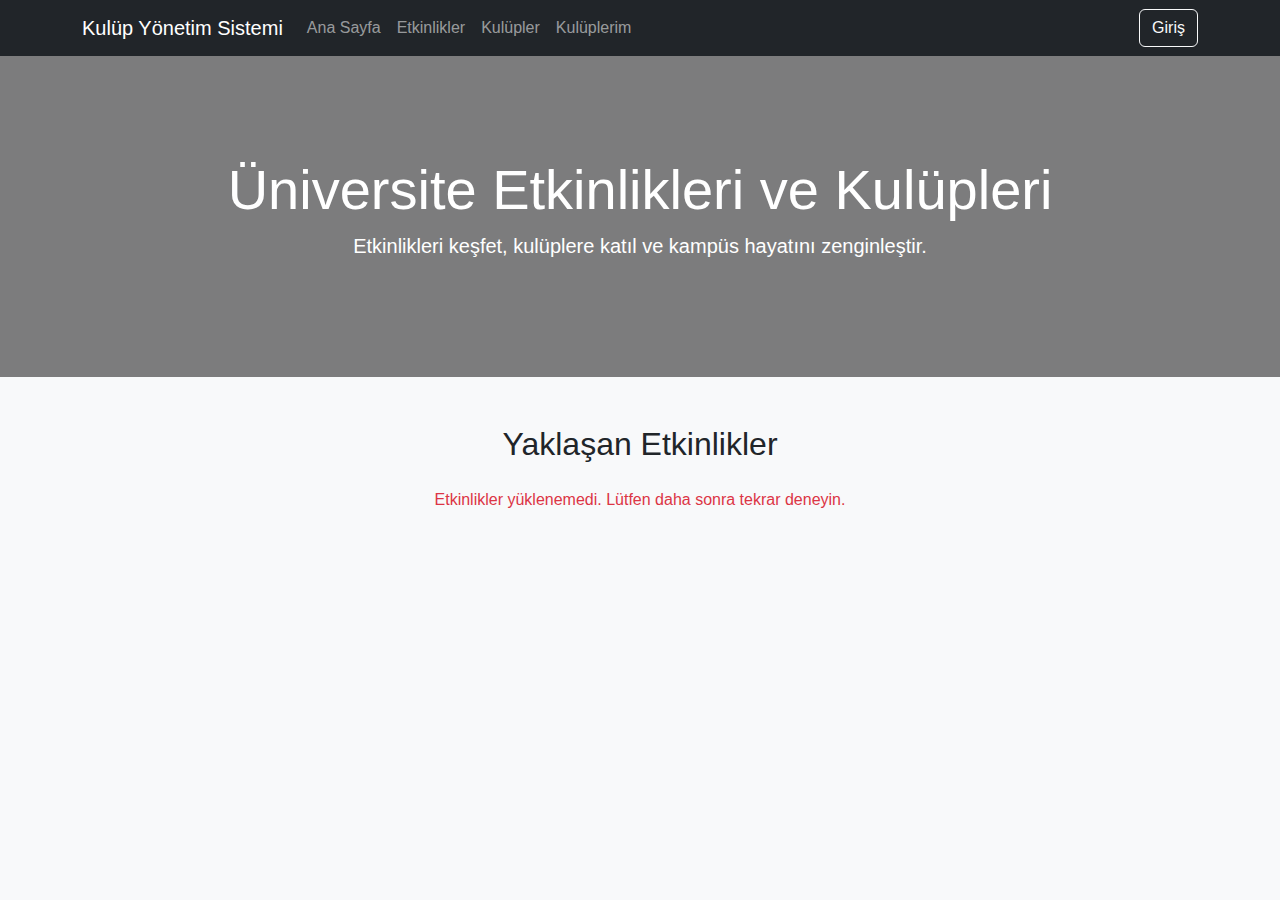
<file: WebApi/wwwroot/Index.html>
﻿<!DOCTYPE html>
<html lang="tr">
<head>
    <meta charset="UTF-8">
    <title>Ana Sayfa - KulüpPro</title>
    <meta name="viewport" content="width=device-width, initial-scale=1">
    <link href="https://cdn.jsdelivr.net/npm/bootstrap@5.3.0/dist/css/bootstrap.min.css" rel="stylesheet">
    <link rel="stylesheet" href="https://cdnjs.cloudflare.com/ajax/libs/font-awesome/6.0.0-beta3/css/all.min.css">
    <style>
        body {
            font-family: sans-serif;
            background-color: #f8f9fa;
        }

        .hero {
            background: linear-gradient(rgba(0,0,0,.5), rgba(0,0,0,.5)), url('https://source.unsplash.com/1600x500/?university,students') no-repeat center center;
            background-size: cover;
            color: white;
            padding: 100px 0;
            text-align: center;
        }

        .event-card img {
            height: 200px;
            object-fit: cover;
        }

        .event-card .card-body {
            flex-grow: 1; /* Card içeriğini dikeyde esnek yapar */
        }

        .event-card-img {
            height: 180px;
            object-fit: cover;
        }
    </style>
</head>
<body>

    <script src="navbar.js"></script>
    <script src="https://cdn.jsdelivr.net/npm/bootstrap@5.3.0/dist/js/bootstrap.bundle.min.js"></script>

    <section class="hero">
        <div class="container">
            <h1 class="display-4">Üniversite Etkinlikleri ve Kulüpleri</h1>
            <p class="lead">Etkinlikleri keşfet, kulüplere katıl ve kampüs hayatını zenginleştir.</p>
        </div>
    </section>

    <section class="container my-5">
        <h2 class="mb-4 text-center">Yaklaşan Etkinlikler</h2>
        <div class="row g-4" id="event-cards-container"></div>
    </section>

    <script>
        // API_BASE_URL is now defined in navbar.js, so it's globally available if navbar.js loads first.
        // Or you can redefine it here if you need it specifically for this page's scripts.
        // const API_BASE_URL = 'https://localhost:7222'; // Örneğin, kendi backendinizin adresi

        // Etkinlikleri getiren asenkron fonksiyon
        async function fetchEvents() {
            try {
                const accessToken = localStorage.getItem('accessToken');
                const headers = {
                    'Content-Type': 'application/json'
                };

                if (accessToken) {
                    headers['Authorization'] = `Bearer ${accessToken}`;
                    console.log("Etkinlik isteği için Authorization başlığı gönderiliyor.");
                } else {
                    console.warn("accessToken bulunamadı. Etkinlik isteği yetkilendirilmemiş olarak gönderilecek.");
                }

                // API_BASE_URL'in doğru şekilde tanımlandığından emin olun (genellikle navbar.js'te)
                // Eğer burada tanımsızsa, yukarıdaki yorum satırını açıp kendi URL'nizi girin.
                const response = await fetch(`${API_BASE_URL}/user/events`, { headers: headers });

                if (!response.ok) {
                    if (response.status === 401) {
                        console.warn('Etkinliklere yetkisiz erişim. Token yenileme deneniyor...');
                        const refreshToken = localStorage.getItem('refreshToken');

                        if (refreshToken) { // Check for refreshToken presence
                            console.log("Token yenileme isteği gönderiliyor.");
                            const refreshResponse = await fetch(`${API_BASE_URL}/authentication/refresh`, {
                                method: 'POST',
                                headers: {
                                    'Content-Type': 'application/json'
                                },
                                body: JSON.stringify({ accessToken: accessToken, refreshToken: refreshToken })
                            });

                            if (refreshResponse.ok) {
                                const newTokens = await refreshResponse.json();
                                localStorage.setItem('accessToken', newTokens.accessToken);
                                localStorage.setItem('refreshToken', newTokens.refreshToken);
                                console.log('Tokenlar başarıyla yenilendi. Etkinlik isteği yeniden deneniyor...');
                                await fetchEvents();
                                return;
                            } else {
                                const errorText = await refreshResponse.text();
                                console.error('Token yenileme başarısız:', refreshResponse.status, errorText);
                                localStorage.removeItem('accessToken');
                                localStorage.removeItem('refreshToken');
                                localStorage.removeItem('username');
                                localStorage.removeItem('role');
                                alert('Oturum süresi doldu veya geçersiz. Lütfen tekrar giriş yapın.');
                                window.location.href = 'login.html';
                                return;
                            }
                        } else {
                            alert('Etkinlikleri görüntülemek için yetkiniz yok veya oturumunuz sona erdi. Lütfen giriş yapın.');
                            window.location.href = 'login.html';
                            return;
                        }
                    }
                    throw new Error(`HTTP hatası! Durum: ${response.status}`);
                }

                const events = await response.json();
                const container = document.getElementById('event-cards-container');
                container.innerHTML = '';

                if (events.length === 0) {
                    container.innerHTML = '<p class="text-center w-100">Henüz yaklaşan bir etkinlik bulunmamaktadır.</p>';
                    return;
                }

                events.forEach(event => {
                    const eventDate = new Date(event.eventDate).toLocaleDateString('tr-TR', {
                        year: 'numeric',
                        month: 'long',
                        day: 'numeric'
                    });

                    // event.imagePath'i kullanarak resim URL'sini oluştur
                    const imageUrl = event.imagePath
                        ? `${API_BASE_URL}/api/files/download?fileName=${event.imagePath}`
                        : 'https://placehold.co/700x400/007bff/ffffff?text=Etkinlik+Resmi'; // Varsayılan resim

                    container.innerHTML += `
                                <div class="col-md-4 mb-4">
                                    <div class="card h-100 shadow-sm">
                                        <img src="${imageUrl}" class="card-img-top event-card-img" alt="${event.title}">
                                        <div class="card-body d-flex flex-column">
                                            <h5 class="card-title">${event.title}</h5>
                                            <p class="card-text text-muted mb-1"><i class="fas fa-map-marker-alt me-1"></i> ${event.location}</p>
                                            <p class="card-text text-muted mb-1"><i class="fas fa-calendar-alt me-1"></i> ${eventDate}</p>
                                            <p class="card-text flex-grow-1">${event.clubClubName || 'Belirtilmemiş'}</p>
                                            <a href="eventdetail.html?id=${event.id}" class="btn btn-primary mt-auto">Detay</a>
                                        </div>
                                    </div>
                                </div>`;

                });
            } catch (error) {
                console.error('Etkinlikler yüklenirken bir hata oluştu:', error);
                document.getElementById('event-cards-container').innerHTML =
                    '<p class="text-center w-100 text-danger">Etkinlikler yüklenemedi. Lütfen daha sonra tekrar deneyin.</p>';
            }
        }
        // Call fetchEvents after the DOM is loaded
        // document.addEventListener('DOMContentLoaded', fetchEvents);
        // window.onload ile sayfa tamamen yüklendikten sonra çağır
        window.onload = function () {
            fetchEvents();
        };
    </script>
</body>
</html>
</file>
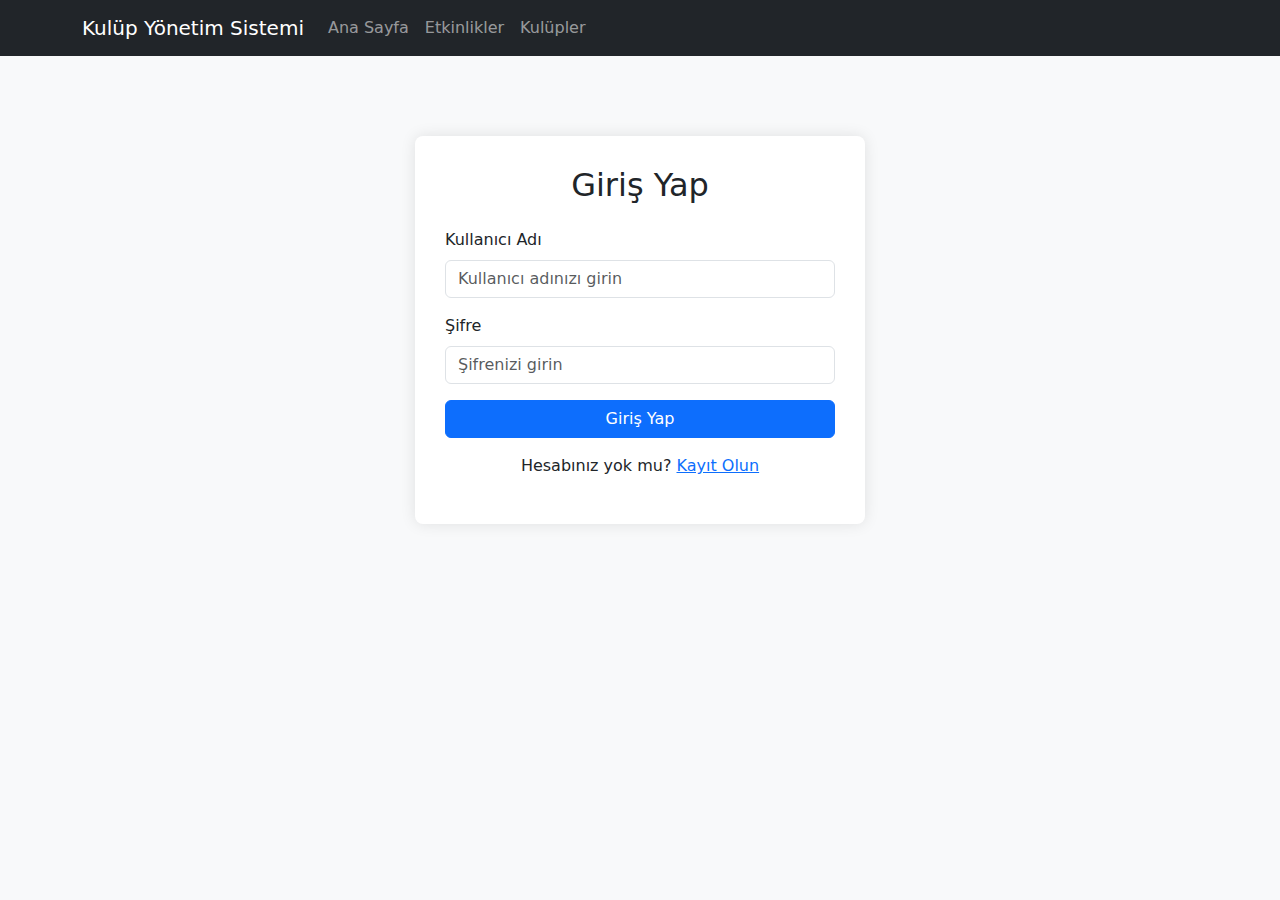
<file: WebApi/wwwroot/academician-dashboard.html>
﻿<!DOCTYPE html>
<html lang="tr">
<head>
    <meta charset="UTF-8">
    <meta name="viewport" content="width=device-width, initial-scale=1.0">
    <title>Akademisyen Paneli</title>
    <link href="https://cdn.jsdelivr.net/npm/bootstrap@5.3.0/dist/css/bootstrap.min.css" rel="stylesheet">
    <link rel="stylesheet" href="https://cdnjs.cloudflare.com/ajax/libs/font-awesome/6.0.0-beta3/css/all.min.css">
    <style>
        body {
            background-color: #f8f9fa;
        }

        .wrapper {
            display: flex;
            min-height: 100vh;
        }

        #sidebar {
            min-width: 250px;
            max-width: 250px;
            background: #343a40;
            color: #fff;
            transition: all 0.3s;
            padding: 20px;
        }

            #sidebar.active {
                margin-left: -250px;
            }

            #sidebar ul.components {
                padding: 20px 0;
                border-bottom: 1px solid #47748b;
            }

            #sidebar ul li a {
                padding: 10px;
                font-size: 1.1em;
                display: block;
                color: #f8f9fa;
                text-decoration: none;
            }

                #sidebar ul li a:hover {
                    color: #007bff;
                    background: #fff;
                }

            #sidebar ul li.active > a,
            a[aria-expanded="true"] {
                color: #fff;
                background: #007bff;
            }

        #content {
            width: 100%;
            padding: 20px;
            min-height: 100vh;
            transition: all 0.3s;
        }

        .card {
            margin-bottom: 20px;
        }

        .profile-img {
            width: 100px;
            height: 100px;
            object-fit: cover;
            border-radius: 50%;
            border: 3px solid #007bff;
        }

        .club-logo {
            width: 150px;
            height: 150px;
            object-fit: cover;
            border-radius: 50%;
            border: 5px solid #007bff;
        }

        .event-card-img {
            height: 180px;
            object-fit: cover;
        }
    </style>
</head>
<body>
    <div class="wrapper">
        <nav id="sidebar">
            <div class="sidebar-header text-center py-4">
                <h3>Akademisyen Paneli</h3>
            </div>
            <ul class="list-unstyled components">
                <li>
                    <a href="#" onclick="showSection('club-info-section')">
                        <i class="fas fa-university me-2"></i> Kulüp Bilgileri
                    </a>
                </li>
                <li>
                    <a href="#" onclick="showSection('club-members-section'); fetchClubMembers()">
                        <i class="fas fa-users me-2"></i> Kulüp Üyeleri
                    </a>
                </li>
                <li>
                    <a href="#" onclick="showSection('club-events-section'); fetchClubEvents()">
                        <i class="fas fa-calendar-alt me-2"></i> Kulüp Etkinlikleri
                    </a>
                </li>
                <li>
                    <a href="#" onclick="logout()">
                        <i class="fas fa-sign-out-alt me-2"></i> Çıkış Yap
                    </a>
                </li>
            </ul>
        </nav>

        <div id="content">
            <nav class="navbar navbar-expand-lg navbar-light bg-light">
                <div class="container-fluid">
                    <button type="button" id="sidebarCollapse" class="btn btn-info">
                        <i class="fas fa-align-left"></i>
                        <span>Menü</span>
                    </button>
                    <div class="ms-auto">Hoş Geldiniz, <span id="academicianUserName"></span>!</div>
                </div>
            </nav>

            <div id="club-info-section" class="dashboard-section">
                <h2>Kulüp Bilgileri</h2>
                <div class="card mt-3">
                    <div class="card-body">
                        <div class="text-center mb-4">
                            <img id="clubLogo" src="https://via.placeholder.com/150" alt="Kulüp Logosu" class="club-logo">
                        </div>
                        <form id="clubInfoForm">
                            <div class="mb-3">
                                <label for="clubName" class="form-label">Kulüp Adı</label>
                                <input type="text" class="form-control" id="clubName" readonly>
                            </div>
                            <div class="mb-3">
                                <label for="clubDescription" class="form-label">Açıklama</label>
                                <textarea class="form-control" id="clubDescription" rows="3" readonly></textarea>
                            </div>
                            <div class="mb-3">
                                <label for="clubFaculty" class="form-label">Fakülte</label>
                                <input type="text" class="form-control" id="clubFaculty" readonly>
                            </div>
                            <div class="mb-3">
                                <label for="clubResponsibleTeacher" class="form-label">Danışman Öğretmen</label>
                                <input type="text" class="form-control" id="clubResponsibleTeacher" readonly>
                            </div>
                            <div class="mb-3">
                                <label for="clubManager" class="form-label">Kulüp Yöneticisi (Öğrenci)</label>
                                <input type="text" class="form-control" id="clubManager" readonly>
                            </div>
                            <button type="button" class="btn btn-primary" id="editClubInfoBtn">Düzenle</button>
                            <button type="submit" class="btn btn-success" id="saveClubInfoBtn" style="display: none;">Kaydet</button>
                            <button type="button" class="btn btn-secondary" id="cancelEditClubInfoBtn" style="display: none;">İptal</button>
                        </form>
                    </div>
                </div>
            </div>

            <div id="club-members-section" class="dashboard-section" style="display: none;">
                <h2>Kulüp Üyeleri</h2>
                <div class="input-group mb-3">
                    <input type="text" id="memberSearchInput" class="form-control" placeholder="Üye ara...">
                    <button class="btn btn-outline-secondary" type="button" id="memberSearchBtn"><i class="fas fa-search"></i></button>
                </div>
                <div class="mb-3">
                    <label for="memberFilterApproved" class="form-label">Onay Durumu:</label>
                    <select class="form-select" id="memberFilterApproved">
                        <option value="">Tümü</option>
                        <option value="true">Onaylı</option>
                        <option value="false">Onay Bekleyen</option>
                    </select>
                </div>
                <div class="table-responsive">
                    <table class="table table-striped">
                        <thead>
                            <tr>
                                <th>Ad Soyad</th>
                                <th>Kullanıcı Adı</th>
                                <th>Kulüp Rolü</th>
                                <th>Onaylı</th>
                                <th>Üyelik Başlangıcı</th>
                                <th>İşlemler</th>
                            </tr>
                        </thead>
                        <tbody id="clubMembersTableBody">
                        </tbody>
                    </table>
                </div>
                <nav>
                    <ul class="pagination justify-content-center" id="membersPagination">
                    </ul>
                </nav>
            </div>

            <div id="club-events-section" class="dashboard-section" style="display: none;">
                <h2>Kulüp Etkinlikleri</h2>
                <button type="button" class="btn btn-primary mb-3" data-bs-toggle="modal" data-bs-target="#addEventModal">
                    <i class="fas fa-plus-circle me-2"></i> Yeni Etkinlik Ekle
                </button>
                <div class="input-group mb-3">
                    <input type="text" id="eventSearchInput" class="form-control" placeholder="Etkinlik ara...">
                    <button class="btn btn-outline-secondary" type="button" id="eventSearchBtn"><i class="fas fa-search"></i></button>
                </div>
                <div class="mb-3">
                    <label for="eventFilterApproved" class="form-label">Onay Durumu:</label>
                    <select class="form-select" id="eventFilterApproved">
                        <option value="">Tümü</option>
                        <option value="true">Onaylı</option>
                        <option value="false">Onay Bekleyen</option>
                    </select>
                </div>
                <div id="clubEventsContainer" class="row row-cols-1 row-cols-md-2 row-cols-lg-3 g-4">
                </div>
                <nav>
                    <ul class="pagination justify-content-center mt-4" id="eventsPagination">
                    </ul>
                </nav>
            </div>

            <div class="modal fade" id="addEventModal" tabindex="-1" aria-labelledby="addEventModalLabel" aria-hidden="true">
                <div class="modal-dialog">
                    <div class="modal-content">
                        <div class="modal-header">
                            <h5 class="modal-title" id="addEventModalLabel">Yeni Etkinlik Ekle</h5>
                            <button type="button" class="btn-close" data-bs-dismiss="modal" aria-label="Close"></button>
                        </div>
                        <div class="modal-body">
                            <form id="addEventForm">
                                <div class="mb-3">
                                    <label for="eventTitle" class="form-label">Etkinlik Başlığı</label>
                                    <input type="text" class="form-control" id="eventTitle" required>
                                </div>
                                <div class="mb-3">
                                    <label for="eventDescription" class="form-label">Açıklama</label>
                                    <textarea class="form-control" id="eventDescription" rows="3" required></textarea>
                                </div>
                                <div class="mb-3">
                                    <label for="eventLocation" class="form-label">Konum</label>
                                    <input type="text" class="form-control" id="eventLocation" required>
                                </div>
                                <div class="mb-3">
                                    <label for="eventDate" class="form-label">Tarih ve Saat</label>
                                    <input type="datetime-local" class="form-control" id="eventDate" required>
                                </div>
                                <div class="mb-3">
                                    <label for="eventQuota" class="form-label">Kontenjan</label>
                                    <input type="number" class="form-control" id="eventQuota" min="1" required>
                                </div>
                                <div class="mb-3">
                                    <label for="eventImageUrl" class="form-label">Resim URL</label>
                                    <input type="url" class="form-control" id="eventImageUrl">
                                </div>
                                <button type="submit" class="btn btn-primary">Ekle</button>
                            </form>
                        </div>
                    </div>
                </div>
            </div>

            <div class="modal fade" id="editEventModal" tabindex="-1" aria-labelledby="editEventModalLabel" aria-hidden="true">
                <div class="modal-dialog">
                    <div class="modal-content">
                        <div class="modal-header">
                            <h5 class="modal-title" id="editEventModalLabel">Etkinlik Düzenle</h5>
                            <button type="button" class="btn-close" data-bs-dismiss="modal" aria-label="Close"></button>
                        </div>
                        <div class="modal-body">
                            <form id="editEventForm">
                                <input type="hidden" id="editEventId">
                                <div class="mb-3">
                                    <label for="editEventTitle" class="form-label">Etkinlik Başlığı</label>
                                    <input type="text" class="form-control" id="editEventTitle" required>
                                </div>
                                <div class="mb-3">
                                    <label for="editEventDescription" class="form-label">Açıklama</label>
                                    <textarea class="form-control" id="editEventDescription" rows="3" required></textarea>
                                </div>
                                <div class="mb-3">
                                    <label for="editEventLocation" class="form-label">Konum</label>
                                    <input type="text" class="form-control" id="editEventLocation" required>
                                </div>
                                <div class="mb-3">
                                    <label for="editEventDate" class="form-label">Tarih ve Saat</label>
                                    <input type="datetime-local" class="form-control" id="editEventDate" required>
                                </div>
                                <div class="mb-3">
                                    <label for="editEventQuota" class="form-label">Kontenjan</label>
                                    <input type="number" class="form-control" id="editEventQuota" min="1" required>
                                </div>
                                <div class="mb-3">
                                    <label for="editEventImageUrl" class="form-label">Resim URL</label>
                                    <input type="url" class="form-control" id="editEventImageUrl">
                                </div>
                                <div class="mb-3 form-check">
                                    <input type="checkbox" class="form-check-input" id="editEventApproved">
                                    <label class="form-check-label" for="editEventApproved">Onaylı</label>
                                </div>
                                <button type="submit" class="btn btn-primary">Kaydet Değişiklikleri</button>
                            </form>
                        </div>
                    </div>
                </div>
            </div>

            <div class="modal fade" id="assignRoleModal" tabindex="-1" aria-labelledby="assignRoleModalLabel" aria-hidden="true">
                <div class="modal-dialog">
                    <div class="modal-content">
                        <div class="modal-header">
                            <h5 class="modal-title" id="assignRoleModalLabel">Üye Rolünü Değiştir</h5>
                            <button type="button" class="btn-close" data-bs-dismiss="modal" aria-label="Close"></button>
                        </div>
                        <div class="modal-body">
                            <form id="assignRoleForm">
                                <input type="hidden" id="assignRoleClubUserId">
                                <input type="hidden" id="assignRoleClubId">
                                <input type="hidden" id="assignRoleUserId">
                                <input type="hidden" id="assignRoleUserName">
                                <div class="mb-3">
                                    <label for="selectRole" class="form-label">Rol Seç</label>
                                    <select class="form-select" id="selectRole" required>
                                    </select>
                                </div>
                                <button type="submit" class="btn btn-primary">Rolü Ata</button>
                            </form>
                        </div>
                    </div>
                </div>
            </div>

        </div>
    </div>

    <script src="https://cdn.jsdelivr.net/npm/bootstrap@5.3.0/dist/js/bootstrap.bundle.min.js"></script>
    <script src="navbar.js"></script>
    <script>
        // Global variables for pagination
        let currentMemberPage = 1;
        let totalMemberPages = 1;
        let currentEventPage = 1;
        let totalEventPages = 1;

        // showSection ve logout fonksiyonları DOMContentLoaded'ın dışına taşındı
        // Böylece HTML'deki onclick eventleri tarafından doğrudan erişilebilirler.
        function showSection(sectionId) {
            document.querySelectorAll('.dashboard-section').forEach(section => {
                section.style.display = 'none';
            });
            document.getElementById(sectionId).style.display = 'block';
        }

        function logout() {
            localStorage.removeItem('accessToken');
            localStorage.removeItem('refreshToken');
            window.location.href = 'login.html';
        }

        function decodeJwt(token) {
            try {
                const base64Url = token.split('.')[1];
                const base64 = base64Url.replace(/-/g, '+').replace(/_/g, '/');
                const jsonPayload = decodeURIComponent(atob(base64).split('').map(function (c) {
                    return '%' + ('00' + c.charCodeAt(0).toString(16)).slice(-2);
                }).join(''));
                const payload = JSON.parse(jsonPayload);

                // JWT payload'ından rol ve kullanıcı adını doğru claim isimleriyle çekin
                // Bu isimler genellikle ASP.NET Core Identity'de varsayılan olarak kullanılır.
                // Backend'inizin JWT oluşturma şekline göre bu isimler farklılık gösterebilir.
                // Gerekirse, bir online JWT çözümleyici (örn. jwt.io) kullanarak token'ınızın içeriğini kontrol edin.
                const roleClaim = "http://schemas.microsoft.com/ws/2008/06/identity/claims/role";
                const nameClaim = "http://schemas.xmlsoap.org/ws/2005/05/identity/claims/name";

                // decodedToken objesine role ve name alanlarını ekliyoruz
                return {
                    ...payload, // Diğer tüm payload verilerini koru
                    role: payload[roleClaim], // Role bilgisini ata
                    name: payload[nameClaim]  // Kullanıcı adı bilgisini ata
                };

            } catch (e) {
                console.error("JWT decoding failed:", e);
                return null;
            }
        }
        document.addEventListener('DOMContentLoaded', () => {
            const accessToken = localStorage.getItem('accessToken');
            const refreshToken = localStorage.getItem('refreshToken');

            if (!accessToken) {
                alert('Giriş yapmanız gerekiyor!');
                window.location.href = 'login.html';
                return;
            }

            // Decode JWT to get user role and username
            const decodedToken = decodeJwt(accessToken);
            if (!decodedToken || !decodedToken.role || !decodedToken.name) {
                alert('Geçersiz token veya eksik kullanıcı bilgileri.');
                window.location.href = 'login.html';
                return;
            }

            const userRole = decodedToken.role;
            const userName = decodedToken.name;

            if (userRole !== 'Academician' && userRole !== 'Admin') { // Admin can also view academician dashboard if needed, or strictly 'Academician'
                alert('Bu sayfayı görüntülemek için yeterli yetkiniz yok.');
                window.location.href = 'index.html'; // Redirect to a page accessible by the user
                return;
            }

            document.getElementById('academicianUserName').textContent = userName;

            // Sidebar toggle
            document.getElementById('sidebarCollapse').addEventListener('click', () => {
                document.getElementById('sidebar').classList.toggle('active');
            });

            showSection('club-info-section'); // Default to Club Info
            fetchClubInfo(); // Fetch club info on page load

            // Event Listeners for Club Info
            const clubInfoForm = document.getElementById('clubInfoForm');
            const clubInfoInputs = clubInfoForm.querySelectorAll('input, textarea');
            const editClubInfoBtn = document.getElementById('editClubInfoBtn');
            const saveClubInfoBtn = document.getElementById('saveClubInfoBtn');
            const cancelEditClubInfoBtn = document.getElementById('cancelEditClubInfoBtn');

            editClubInfoBtn.addEventListener('click', () => {
                clubInfoInputs.forEach(input => input.readOnly = false);
                editClubInfoBtn.style.display = 'none';
                saveClubInfoBtn.style.display = 'inline-block';
                cancelEditClubInfoBtn.style.display = 'inline-block';
            });

            cancelEditClubInfoBtn.addEventListener('click', () => {
                clubInfoInputs.forEach(input => input.readOnly = true);
                editClubInfoBtn.style.display = 'inline-block';
                saveClubInfoBtn.style.display = 'none';
                cancelEditClubInfoBtn.style.display = 'none';
                fetchClubInfo(); // Revert changes by re-fetching
            });

            clubInfoForm.addEventListener('submit', async (e) => {
                e.preventDefault();
                await updateClubInfo();
            });

            // Event Listeners for Club Members Section
            document.getElementById('memberSearchBtn').addEventListener('click', () => {
                currentMemberPage = 1; // Reset to first page on search
                fetchClubMembers();
            });
            document.getElementById('memberSearchInput').addEventListener('input', debounce(() => {
                currentMemberPage = 1;
                fetchClubMembers();
            }, 300)); // Debounce search input
            document.getElementById('memberFilterApproved').addEventListener('change', () => {
                currentMemberPage = 1;
                fetchClubMembers();
            });

            // Event Listeners for Club Events Section
            document.getElementById('eventSearchBtn').addEventListener('click', () => {
                currentEventPage = 1; // Reset to first page on search
                fetchClubEvents();
            });
            document.getElementById('eventSearchInput').addEventListener('input', debounce(() => {
                currentEventPage = 1;
                fetchClubEvents();
            }, 300)); // Debounce search input
            document.getElementById('eventFilterApproved').addEventListener('change', () => {
                currentEventPage = 1;
                fetchClubEvents();
            });

            document.getElementById('addEventForm').addEventListener('submit', async (e) => {
                e.preventDefault();
                await createEvent();
            });

            document.getElementById('editEventForm').addEventListener('submit', async (e) => {
                e.preventDefault();
                await updateEvent();
            });

            document.getElementById('assignRoleForm').addEventListener('submit', async (e) => {
                e.preventDefault();
                await assignRoleToMember();
            });
        });


        async function fetchClubInfo() {
            const accessToken = localStorage.getItem('accessToken');
            if (!accessToken) {
                alert('Giriş yapınız.');
                window.location.href = 'login.html';
                return;
            }

            try {
                const response = await fetch(`${API_BASE_URL}/academician/clubs`, {
                    method: 'GET',
                    headers: {
                        'Authorization': `Bearer ${accessToken}`
                    }
                });

                if (!response.ok) {
                    const errorDetails = await response.text();
                    throw new Error(`Kulüp bilgileri çekilemedi! Durum: ${response.status} - ${response.statusText}. Detay: ${errorDetails}`);
                }

                const club = await response.json();
                document.getElementById('clubName').value = club.clubName || 'Belirtilmemiş';
                document.getElementById('clubDescription').value = club.description || 'Belirtilmemiş';
                document.getElementById('clubFaculty').value = club.faculty || 'Belirtilmemiş';
                document.getElementById('clubResponsibleTeacher').value = club.responsible_teacher || 'Belirtilmemiş';
                document.getElementById('clubManager').value = club.clubManager || 'Belirtilmemiş';
                document.getElementById('clubLogo').src = club.logo_url || 'https://via.placeholder.com/150';

                // Store current clubId, useful for other operations if needed
                document.getElementById('clubInfoForm').dataset.clubId = club.clubId;

            } catch (error) {
                console.error('Kulüp bilgileri yüklenirken hata:', error);
                alert('Kulüp bilgileri yüklenirken bir hata oluştu: ' + error.message);
            }
        }

        async function updateClubInfo() {
            const accessToken = localStorage.getItem('accessToken');
            const clubId = document.getElementById('clubInfoForm').dataset.clubId;
            if (!accessToken || !clubId) {
                alert('Gerekli bilgiler eksik. Lütfen tekrar giriş yapın.');
                window.location.href = 'login.html';
                return;
            }

            const updatedData = {
                clubId: parseInt(clubId),
                clubName: document.getElementById('clubName').value,
                description: document.getElementById('clubDescription').value,
                faculty: document.getElementById('clubFaculty').value,
                responsible_teacher: document.getElementById('clubResponsibleTeacher').value,
                clubManager: document.getElementById('clubManager').value,
                logo_url: document.getElementById('clubLogo').src // Assuming you can update logo URL directly, or add an input for it
            };

            try {
                const response = await fetch(`${API_BASE_URL}/academician/clubs`, {
                    method: 'PUT',
                    headers: {
                        'Content-Type': 'application/json',
                        'Authorization': `Bearer ${accessToken}`
                    },
                    body: JSON.stringify(updatedData)
                });

                if (!response.ok) {
                    const errorDetails = await response.text();
                    throw new Error(`Kulüp güncelleme HTTP hatası! Durum: ${response.status} - ${response.statusText}. Detay: ${errorDetails}`);
                }

                alert('Kulüp bilgileriniz başarıyla güncellendi!');
                const clubInfoForm = document.getElementById('clubInfoForm');
                const clubInfoInputs = clubInfoForm.querySelectorAll('input, textarea');
                clubInfoInputs.forEach(input => input.readOnly = true);
                document.getElementById('editClubInfoBtn').style.display = 'inline-block';
                document.getElementById('saveClubInfoBtn').style.display = 'none';
                document.getElementById('cancelEditClubInfoBtn').style.display = 'none';

                fetchClubInfo(); // Re-fetch to ensure UI is up-to-date
            } catch (error) {
                console.error('Kulüp güncelleme hatası:', error);
                alert('Kulüp güncellenirken bir hata oluştu: ' + error.message);
            }
        }

        async function fetchClubMembers(page = 1) {
            const accessToken = localStorage.getItem('accessToken');
            if (!accessToken) {
                alert('Giriş yapınız.');
                window.location.href = 'login.html';
                return;
            }

            const searchTerm = document.getElementById('memberSearchInput').value;
            const isApproved = document.getElementById('memberFilterApproved').value;
            let url = `${API_BASE_URL}/academician/clubuser?PageNumber=${page}`;
            if (searchTerm) {
                url += `&SearchTerm=${encodeURIComponent(searchTerm)}`;
            }
            if (isApproved !== '') {
                url += `&IsApproved=${isApproved}`;
            }

            try {
                const response = await fetch(url, {
                    method: 'GET',
                    headers: {
                        'Authorization': `Bearer ${accessToken}`
                    }
                });

                if (!response.ok) {
                    const errorDetails = await response.text();
                    throw new Error(`Kulüp üyeleri çekilemedi! Durum: ${response.status} - ${response.statusText}. Detay: ${errorDetails}`);
                }

                const data = await response.json();
                const paginationHeader = response.headers.get('X-Pagination');
                const metaData = JSON.parse(paginationHeader);

                currentMemberPage = metaData.CurrentPage;
                totalMemberPages = metaData.TotalPages;

                renderClubMembers(data);
                renderPagination('membersPagination', currentMemberPage, totalMemberPages, fetchClubMembers);

            } catch (error) {
                console.error('Kulüp üyeleri yüklenirken hata:', error);
                document.getElementById('clubMembersTableBody').innerHTML = `<tr><td colspan="6" class="text-center text-danger">Üyeler yüklenemedi: ${error.message}</td></tr>`;
            }
        }

        function renderClubMembers(members) {
            const tableBody = document.getElementById('clubMembersTableBody');
            tableBody.innerHTML = ''; // Clear previous entries

            if (members.length === 0) {
                tableBody.innerHTML = `<tr><td colspan="6" class="text-center">Henüz kulüp üyesi bulunmamaktadır.</td></tr>`;
                return;
            }

            members.forEach(member => {
                const row = tableBody.insertRow();
                row.innerHTML = `
                            <td>${member.userFirstName} ${member.userLastName}</td>
                            <td>${member.userUserName}</td>
                            <td>${member.role_in_club || 'Belirtilmemiş'}</td>
                            <td>${member.approved ? '<i class="fas fa-check-circle text-success"></i>' : '<i class="fas fa-hourglass-half text-warning"></i>'}</td>
                            <td>${new Date(member.createdTime).toLocaleDateString()}</td>
                            <td>
                                <button class="btn btn-sm btn-info me-2" onclick="openAssignRoleModal(${member.id}, '${member.clubId}', '${member.userId}', '${member.userUserName}')">Rol Ata</button>
                                ${!member.approved ? `<button class="btn btn-sm btn-success me-2" onclick="changeMemberApprovalStatus(${member.id}, true)">Onayla</button>` : ''}
                                <button class="btn btn-sm btn-danger" onclick="deleteClubMember(${member.id})">Sil</button>
                            </td>
                        `;
            });
        }

        async function changeMemberApprovalStatus(memberId, approvedStatus) {
            const accessToken = localStorage.getItem('accessToken');
            if (!accessToken) {
                alert('Giriş yapınız.');
                window.location.href = 'login.html';
                return;
            }

            if (!confirm(`Üyeyi ${approvedStatus ? 'onaylamak' : 'reddetmek'} istediğinize emin misiniz?`)) {
                return;
            }

            try {
                const response = await fetch(`${API_BASE_URL}/academician/clubuser/${memberId}`, {
                    method: 'PUT', // Using PUT for ChangeApproved
                    headers: {
                        'Authorization': `Bearer ${accessToken}`
                    }
                });

                if (!response.ok) {
                    const errorDetails = await response.text();
                    throw new Error(`Üye onay durumu güncellenemedi! Durum: ${response.status} - ${response.statusText}. Detay: ${errorDetails}`);
                }

                alert('Üye onay durumu başarıyla güncellendi.');
                fetchClubMembers(currentMemberPage); // Refresh the list
            } catch (error) {
                console.error('Üye onay durumu güncelleme hatası:', error);
                alert('Üye onay durumu güncellenirken bir hata oluştu: ' + error.message);
            }
        }

        async function deleteClubMember(memberId) {
            const accessToken = localStorage.getItem('accessToken');
            if (!accessToken) {
                alert('Giriş yapınız.');
                window.location.href = 'login.html';
                return;
            }

            if (!confirm('Üyeyi silmek istediğinize emin misiniz? Bu işlem geri alınamaz.')) {
                return;
            }

            try {
                const response = await fetch(`${API_BASE_URL}/academician/clubuser/${memberId}`, {
                    method: 'DELETE',
                    headers: {
                        'Authorization': `Bearer ${accessToken}`
                    }
                });

                if (!response.ok) {
                    const errorDetails = await response.text();
                    throw new Error(`Üye silinemedi! Durum: ${response.status} - ${response.statusText}. Detay: ${errorDetails}`);
                }

                alert('Üye başarıyla silindi.');
                fetchClubMembers(currentMemberPage); // Refresh the list
            } catch (error) {
                console.error('Üye silme hatası:', error);
                alert('Üye silinirken bir hata oluştu: ' + error.message);
            }
        }

        async function openAssignRoleModal(clubUserId, clubId, userId, userName) {
            document.getElementById('assignRoleClubUserId').value = clubUserId;
            document.getElementById('assignRoleClubId').value = clubId;
            document.getElementById('assignRoleUserId').value = userId;
            document.getElementById('assignRoleUserName').value = userName;

            const selectRoleElement = document.getElementById('selectRole');
            selectRoleElement.innerHTML = ''; // Clear previous options

            // Fetch available roles
            try {
                const accessToken = localStorage.getItem('accessToken');
                const response = await fetch(`${API_BASE_URL}/academician/rolemanagment`, {
                    method: 'GET',
                    headers: {
                        'Authorization': `Bearer ${accessToken}`
                    }
                });

                if (!response.ok) {
                    throw new Error(`Roller çekilemedi: ${response.statusText}`);
                }

                const roles = await response.json();
                roles.forEach(role => {
                    const option = document.createElement('option');
                    option.value = role;
                    option.textContent = role;
                    selectRoleElement.appendChild(option);
                });

                var assignRoleModal = new bootstrap.Modal(document.getElementById('assignRoleModal'));
                assignRoleModal.show();

            } catch (error) {
                console.error('Rolleri çekerken hata:', error);
                alert('Roller yüklenirken bir hata oluştu: ' + error.message);
            }
        }

        async function assignRoleToMember() {
            const accessToken = localStorage.getItem('accessToken');
            const clubUserId = document.getElementById('assignRoleClubUserId').value;
            const clubId = document.getElementById('assignRoleClubId').value;
            const userId = document.getElementById('assignRoleUserId').value;
            const userName = document.getElementById('assignRoleUserName').value;
            const selectedRole = document.getElementById('selectRole').value;

            if (!accessToken || !clubUserId || !clubId || !userId || !userName || !selectedRole) {
                alert('Tüm alanları doldurduğunuzdan emin olun.');
                return;
            }

            const updateData = {
                id: parseInt(clubUserId), // This is the Club_User entity ID
                clubId: parseInt(clubId),
                userId: userId,
                userName: userName,
                role_in_club: selectedRole
            };

            try {
                const response = await fetch(`${API_BASE_URL}/academician/clubuser`, {
                    method: 'PUT', // Using PUT for ChangeClubRole
                    headers: {
                        'Content-Type': 'application/json',
                        'Authorization': `Bearer ${accessToken}`
                    },
                    body: JSON.stringify(updateData)
                });

                if (!response.ok) {
                    const errorDetails = await response.text();
                    throw new Error(`Rol atama hatası! Durum: ${response.status} - ${response.statusText}. Detay: ${errorDetails}`);
                }

                alert('Üye rolü başarıyla güncellendi!');
                var assignRoleModal = bootstrap.Modal.getInstance(document.getElementById('assignRoleModal'));
                assignRoleModal.hide();
                fetchClubMembers(currentMemberPage); // Refresh the list
            } catch (error) {
                console.error('Rol atama hatası:', error);
                alert('Rol atarken bir hata oluştu: ' + error.message);
            }
        }


        async function fetchClubEvents(page = 1) {
            const accessToken = localStorage.getItem('accessToken');
            if (!accessToken) {
                alert('Giriş yapınız.');
                window.location.href = 'login.html';
                return;
            }

            const searchTerm = document.getElementById('eventSearchInput').value;
            const isApproved = document.getElementById('eventFilterApproved').value;

            let url = `${API_BASE_URL}/academician/events?PageNumber=${page}`;
            if (searchTerm) {
                url += `&SearchTerm=${encodeURIComponent(searchTerm)}`;
            }
            if (isApproved !== '') {
                url += `&IsApproved=${isApproved}`;
            }

            try {
                const response = await fetch(url, {
                    method: 'GET',
                    headers: {
                        'Authorization': `Bearer ${accessToken}`
                    }
                });

                if (!response.ok) {
                    const errorDetails = await response.text();
                    throw new Error(`Etkinlikler çekilemedi! Durum: ${response.status} - ${response.statusText}. Detay: ${errorDetails}`);
                }

                const data = await response.json();
                const paginationHeader = response.headers.get('X-Pagination');
                const metaData = JSON.parse(paginationHeader);

                currentEventPage = metaData.CurrentPage;
                totalEventPages = metaData.TotalPages;

                renderClubEvents(data); // Assuming 'values' contains the event list
                renderPagination('eventsPagination', currentEventPage, totalEventPages, fetchClubEvents);

            } catch (error) {
                console.error('Kulüp etkinlikleri yüklenirken hata:', error);
                document.getElementById('clubEventsContainer').innerHTML = `<p class="text-center w-100 text-danger">Etkinlikler yüklenemedi: ${error.message}</p>`;
            }
        }

        function renderClubEvents(events) {
            const container = document.getElementById('clubEventsContainer');
            container.innerHTML = ''; // Clear previous entries

            if (events.length === 0) {
                container.innerHTML = '<p class="text-center w-100">Henüz kulüp etkinliği bulunmamaktadır.</p>';
                return;
            }

            events.forEach(event => {
                const eventDate = new Date(event.eventDate).toLocaleString('tr-TR', {
                    year: 'numeric', month: 'long', day: 'numeric', hour: '2-digit', minute: '2-digit'
                });
                const cardHtml = `
                            <div class="col">
                                <div class="card h-100 shadow-sm">
                                    <img src="${event.imageUrl || 'https://via.placeholder.com/400x200?text=Etkinlik+Resmi'}" class="card-img-top event-card-img" alt="Etkinlik Resmi">
                                    <div class="card-body d-flex flex-column">
                                        <h5 class="card-title">${event.title}</h5>
                                        <p class="card-text text-muted mb-1"><i class="fas fa-map-marker-alt me-1"></i> ${event.location}</p>
                                        <p class="card-text text-muted mb-1"><i class="fas fa-calendar-alt me-1"></i> ${eventDate}</p>
                                        <p class="card-text">Kontenjan: Kontenjan sınırı yok.</p>
                                        <p class="card-text">Onay Durumu: ${event.isApproved ? '<span class="badge bg-success">Onaylı</span>' : '<span class="badge bg-warning text-dark">Beklemede</span>'}</p>
                                        <div class="mt-auto d-flex justify-content-between align-items-center">
                                            <button class="btn btn-sm btn-warning" onclick="openEditEventModal(${event.id})">Düzenle</button>
                                            <button class="btn btn-sm btn-danger" onclick="deleteEvent(${event.id})">Sil</button>
                                            ${!event.isApproved ? `<button class="btn btn-sm btn-success" onclick="approveEvent(${event.id})">Onayla</button>` : ''}
                                        </div>
                                    </div>
                                </div>
                            </div>
                        `;
                container.insertAdjacentHTML('beforeend', cardHtml);
            });
        }

        async function createEvent() {
            const accessToken = localStorage.getItem('accessToken');
            if (!accessToken) {
                alert('Giriş yapınız.');
                window.location.href = 'login.html';
                return;
            }

            const eventData = {
                title: document.getElementById('eventTitle').value,
                description: document.getElementById('eventDescription').value,
                location: document.getElementById('eventLocation').value,
                eventDate: document.getElementById('eventDate').value,
                quota: parseInt(document.getElementById('eventQuota').value),
                imageUrl: document.getElementById('eventImageUrl').value || null
            };

            try {
                const response = await fetch(`${API_BASE_URL}/academician/events`, {
                    method: 'POST',
                    headers: {
                        'Content-Type': 'application/json',
                        'Authorization': `Bearer ${accessToken}`
                    },
                    body: JSON.stringify(eventData)
                });

                if (!response.ok) {
                    const errorDetails = await response.text();
                    throw new Error(`Etkinlik oluşturulamadı! Durum: ${response.status} - ${response.statusText}. Detay: ${errorDetails}`);
                }

                alert('Etkinlik başarıyla oluşturuldu ve onay bekliyor.');
                var addEventModal = bootstrap.Modal.getInstance(document.getElementById('addEventModal'));
                addEventModal.hide();
                document.getElementById('addEventForm').reset(); // Clear form
                fetchClubEvents(currentEventPage); // Refresh event list
            } catch (error) {
                console.error('Etkinlik oluşturma hatası:', error);
                alert('Etkinlik oluşturulurken bir hata oluştu: ' + error.message);
            }
        }

        async function openEditEventModal(eventId) {
            const accessToken = localStorage.getItem('accessToken');
            if (!accessToken) {
                alert('Giriş yapınız.');
                window.location.href = 'login.html';
                return;
            }

            try {
                const response = await fetch(`${API_BASE_URL}/user/events/${eventId}`, { // Use user endpoint to get event details (assuming it's public or academician can access)
                    method: 'GET',
                    headers: {
                        'Authorization': `Bearer ${accessToken}`
                    }
                });

                if (!response.ok) {
                    const errorDetails = await response.text();
                    throw new Error(`Etkinlik detayları çekilemedi! Durum: ${response.status} - ${response.statusText}. Detay: ${errorDetails}`);
                }

                const event = await response.json();
                document.getElementById('editEventId').value = event.id;
                document.getElementById('editEventTitle').value = event.title;
                document.getElementById('editEventDescription').value = event.description;
                document.getElementById('editEventLocation').value = event.location;
                // Format date for datetime-local input
                document.getElementById('editEventDate').value = new Date(event.eventDate).toISOString().slice(0, 16);
                document.getElementById('editEventQuota').value = event.quota;
                document.getElementById('editEventImageUrl').value = event.imageUrl || '';
                document.getElementById('editEventApproved').checked = event.isApproved; // Set approval status

                var editEventModal = new bootstrap.Modal(document.getElementById('editEventModal'));
                editEventModal.show();
            } catch (error) {
                console.error('Etkinlik detayları yüklenirken hata:', error);
                alert('Etkinlik detayları yüklenirken bir hata oluştu: ' + error.message);
            }
        }

        async function updateEvent() {
            const accessToken = localStorage.getItem('accessToken');
            const eventId = document.getElementById('editEventId').value;
            if (!accessToken || !eventId) {
                alert('Gerekli bilgiler eksik. Lütfen tekrar giriş yapın.');
                return;
            }

            const updatedData = {
                id: parseInt(eventId),
                title: document.getElementById('editEventTitle').value,
                description: document.getElementById('editEventDescription').value,
                location: document.getElementById('editEventLocation').value,
                eventDate: document.getElementById('editEventDate').value,
                quota: parseInt(document.getElementById('editEventQuota').value),
                imageUrl: document.getElementById('editEventImageUrl').value || null,
                isApproved: document.getElementById('editEventApproved').checked // Include approved status
            };

            try {
                const response = await fetch(`${API_BASE_URL}/academician/events/${eventId}`, {
                    method: 'PUT',
                    headers: {
                        'Content-Type': 'application/json',
                        'Authorization': `Bearer ${accessToken}`
                    },
                    body: JSON.stringify(updatedData)
                });

                if (!response.ok) {
                    const errorDetails = await response.text();
                    throw new Error(`Etkinlik güncellenemedi! Durum: ${response.status} - ${response.statusText}. Detay: ${errorDetails}`);
                }

                alert('Etkinlik başarıyla güncellendi!');
                var editEventModal = bootstrap.Modal.getInstance(document.getElementById('editEventModal'));
                editEventModal.hide();
                fetchClubEvents(currentEventPage); // Refresh event list
            } catch (error) {
                console.error('Etkinlik güncelleme hatası:', error);
                alert('Etkinlik güncellenirken bir hata oluştu: ' + error.message);
            }
        }

        async function deleteEvent(eventId) {
            const accessToken = localStorage.getItem('accessToken');
            if (!accessToken) {
                alert('Giriş yapınız.');
                window.location.href = 'login.html';
                return;
            }

            if (!confirm('Etkinliği silmek istediğinize emin misiniz? Bu işlem geri alınamaz.')) {
                return;
            }

            try {
                const response = await fetch(`${API_BASE_URL}/academician/events/${eventId}`, {
                    method: 'DELETE',
                    headers: {
                        'Authorization': `Bearer ${accessToken}`
                    }
                });

                if (!response.ok) {
                    const errorDetails = await response.text();
                    throw new Error(`Etkinlik silinemedi! Durum: ${response.status} - ${response.statusText}. Detay: ${errorDetails}`);
                }

                alert('Etkinlik başarıyla silindi.');
                fetchClubEvents(currentEventPage); // Refresh the list
            } catch (error) {
                console.error('Etkinlik silme hatası:', error);
                alert('Etkinlik silinirken bir hata oluştu: ' + error.message);
            }
        }

        async function approveEvent(eventId) {
            const accessToken = localStorage.getItem('accessToken');
            if (!accessToken) {
                alert('Giriş yapınız.');
                window.location.href = 'login.html';
                return;
            }

            if (!confirm('Bu etkinliği onaylamak istediğinize emin misiniz?')) {
                return;
            }

            try {
                // For patching, we need to send a JSON Patch document.
                // Assuming only 'approved' status is changed via this button.
                const patchDoc = [{
                    "op": "replace",
                    "path": "/isApproved",
                    "value": true
                }];

                const response = await fetch(`${API_BASE_URL}/academician/events/${eventId}`, {
                    method: 'PATCH',
                    headers: {
                        'Content-Type': 'application/json-patch+json', // Important for PATCH
                        'Authorization': `Bearer ${accessToken}`
                    },
                    body: JSON.stringify(patchDoc)
                });

                if (!response.ok) {
                    const errorDetails = await response.text();
                    throw new Error(`Etkinlik onaylanamadı! Durum: ${response.status} - ${response.statusText}. Detay: ${errorDetails}`);
                }

                alert('Etkinlik başarıyla onaylandı.');
                fetchClubEvents(currentEventPage); // Refresh the list
            } catch (error) {
                console.error('Etkinlik onaylama hatası:', error);
                alert('Etkinlik onaylanırken bir hata oluştu: ' + error.message);
            }
        }


        // Generic pagination renderer
        function renderPagination(paginationElementId, currentPage, totalPages, pageChangeCallback) {
            const paginationElement = document.getElementById(paginationElementId);
            paginationElement.innerHTML = "";

            if (totalPages <= 1) return;

            const createPageItem = (page, text, isActive = false, isDisabled = false) => {
                const li = document.createElement("li");
                li.className = `page-item ${isActive ? "active" : ""} ${isDisabled ? "disabled" : ""}`;

                const btn = document.createElement("button");
                btn.className = "page-link";
                btn.textContent = text;
                btn.addEventListener("click", () => {
                    if (!isDisabled && !isActive) {
                        pageChangeCallback(page);
                    }
                });

                li.appendChild(btn);
                return li;
            };

            // Previous button
            paginationElement.appendChild(createPageItem(currentPage - 1, "«", false, currentPage === 1));

            // Page numbers
            for (let i = 1; i <= totalPages; i++) {
                paginationElement.appendChild(createPageItem(i, i, i === currentPage));
            }

            // Next button
            paginationElement.appendChild(createPageItem(currentPage + 1, "»", false, currentPage === totalPages));
        }

        // Debounce function to limit API calls on input
        function debounce(func, delay) {
            let timer;
            return function (...args) {
                clearTimeout(timer);
                timer = setTimeout(() => func.apply(this, args), delay);
            };
        }
    </script>
</body>
</html>
</file>
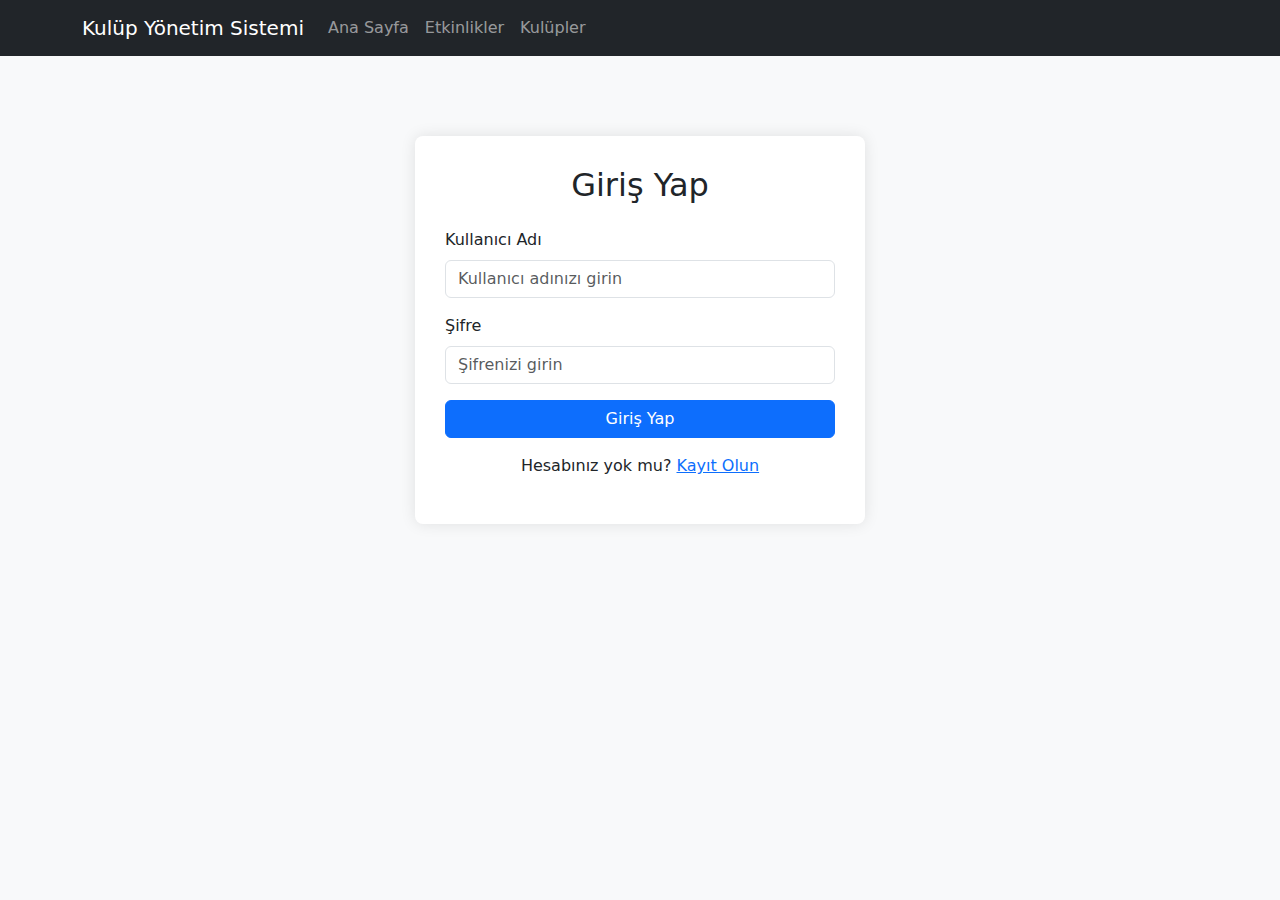
<file: WebApi/wwwroot/admin-dashboard.html>
﻿<!DOCTYPE html>
<html lang="tr">
<head>
    <meta charset="UTF-8">
    <meta name="viewport" content="width=device-width, initial-scale=1.0">
    <title>Admin Paneli</title>
    <link href="https://cdn.jsdelivr.net/npm/bootstrap@5.3.0/dist/css/bootstrap.min.css" rel="stylesheet">
    <link rel="stylesheet" href="https://cdnjs.cloudflare.com/ajax/libs/font-awesome/6.0.0-beta3/css/all.min.css">
    <style>
        body {
            background-color: #f8f9fa;
        }

        .wrapper {
            display: flex;
            min-height: 100vh;
        }

        #sidebar {
            min-width: 250px;
            max-width: 250px;
            background: #343a40;
            color: #fff;
            transition: all 0.3s;
            padding: 20px;
        }

            #sidebar.active {
                margin-left: -250px;
            }

            #sidebar ul.components {
                padding: 20px 0;
                border-bottom: 1px solid #47748b;
            }

            #sidebar ul li a {
                padding: 10px;
                font-size: 1.1em;
                display: block;
                color: #e0e0e0;
                text-decoration: none;
            }

                #sidebar ul li a:hover {
                    color: #7386D5;
                    background: #fff;
                }

            #sidebar ul li.active > a, a[aria-expanded="true"] {
                color: #fff;
                background: #7386D5;
            }

        #content {
            width: 100%;
            padding: 20px;
            min-height: 100vh;
            transition: all 0.3s;
        }

        .card-header {
            background-color: #007bff;
            color: white;
        }

        .btn-action {
            margin-right: 5px;
        }

        .form-control-plaintext {
            border: none;
            background-color: transparent;
            padding-left: 0;
        }
    </style>
</head>
<body>
    
    <div class="wrapper">
        <nav id="sidebar">
            <div class="sidebar-header">
                <h3>Admin Paneli</h3>
            </div>
            <ul class="list-unstyled components">
                <li><a href="#" data-section="users-section"><i class="fas fa-users me-2"></i> Kullanıcı Yönetimi</a></li>
                <li><a href="#" data-section="clubs-section"><i class="fas fa-building me-2"></i> Kulüp Yönetimi</a></li>
                <li><a href="#" data-section="events-section"><i class="fas fa-calendar-alt me-2"></i> Etkinlik Yönetimi</a></li>
                <li><a href="#" data-section="roles-section"><i class="fas fa-user-tag me-2"></i> Rol Yönetimi</a></li>
                <li><a href="#" id="logout-btn"><i class="fas fa-sign-out-alt me-2"></i> Çıkış Yap</a></li>
            </ul>
        </nav>

        <div id="content">
            <nav class="navbar navbar-expand-lg navbar-light bg-light mb-4">
                <div class="container-fluid">
                    <button type="button" id="sidebarCollapse" class="btn btn-info">
                        <i class="fas fa-align-left"></i>
                        <span>Menü</span>
                    </button>
                    <h4 class="ms-auto me-3">Hoş Geldiniz, <span id="admin-username">Admin</span></h4>
                </div>
            </nav>

            <div id="users-section" class="dashboard-section active">
                <div class="card shadow-sm">
                    <div class="card-header">
                        <h4 class="mb-0">Kullanıcı Yönetimi</h4>
                    </div>
                    <div class="card-body">
                        <div class="input-group mb-3">
                            <input type="text" id="user-search-input" class="form-control" placeholder="Kullanıcı adı veya email ile ara...">
                            <button class="btn btn-outline-secondary" type="button" id="user-search-btn"><i class="fas fa-search"></i> Ara</button>
                        </div>
                        <div class="table-responsive">
                            <table class="table table-hover">
                                <thead>
                                    <tr>
                                        <th>İsim Soyisim</th>
                                        <th>Kulanıcı Adı</th>
                                        <th>Email</th>
                                        <th>Roller</th>
                                        <th>Durum</th>
                                        <th>İşlemler</th>
                                    </tr>
                                </thead>
                                <tbody id="users-table-body">
                                </tbody>
                            </table>
                        </div>
                        <nav>
                            <ul class="pagination justify-content-center" id="users-pagination">
                            </ul>
                        </nav>
                    </div>
                </div>
            </div>

            <div id="clubs-section" class="dashboard-section d-none">
                <div class="card shadow-sm">
                    <div class="card-header">
                        <h4 class="mb-0">Kulüp Yönetimi</h4>
                    </div>
                    <div class="card-body">
                        <button class="btn btn-success mb-3" id="add-club-btn"><i class="fas fa-plus-circle me-2"></i>Yeni Kulüp Ekle</button>
                        <div class="input-group mb-3">
                            <input type="text" id="club-search-input" class="form-control" placeholder="Kulüp adı ile ara...">
                            <button class="btn btn-outline-secondary" type="button" id="club-search-btn"><i class="fas fa-search"></i> Ara</button>
                        </div>
                        <div class="table-responsive">
                            <table class="table table-hover">
                                <thead>
                                    <tr>
                                        <th>Kulüp Adı</th>
                                        <th>Açıklama</th>
                                        <th>Yönetici</th>
                                        <th>Fakülte</th>
                                        <th>Danışman Öğretmen</th>
                                        <th>Durum</th>
                                        <th>İşlemler</th>
                                    </tr>
                                </thead>
                                <tbody id="clubs-table-body">
                                </tbody>
                            </table>
                        </div>
                        <nav>
                            <ul class="pagination justify-content-center" id="clubs-pagination">
                            </ul>
                        </nav>
                    </div>
                </div>
                <div class="modal fade" id="clubModal" tabindex="-1" aria-labelledby="clubModalLabel" aria-hidden="true">
                    <div class="modal-dialog">
                        <div class="modal-content">
                            <div class="modal-header">
                                <h5 class="modal-title" id="clubModalLabel">Kulüp Detayları</h5>
                                <button type="button" class="btn-close" data-bs-dismiss="modal" aria-label="Close"></button>
                            </div>
                            <div class="modal-body">
                                <form id="club-form">
                                    <input type="hidden" id="club-id">
                                    <div class="mb-3">
                                        <label for="club-name" class="form-label">Kulüp Adı</label>
                                        <input type="text" class="form-control" id="club-name" required>
                                    </div>
                                    <div class="mb-3">
                                        <label for="club-description" class="form-label">Açıklama</label>
                                        <textarea class="form-control" id="club-description" rows="3"></textarea>
                                    </div>
                                    <div class="mb-3">
                                        <label for="club-manager" class="form-label">Kulüp Yöneticisi Kullanıcı Adı (Opsiyonel)</label>
                                        <input type="text" class="form-control" id="club-manager" placeholder="Yönetici atanmamışsa boş bırakın">
                                    </div>
                                    <div class="mb-3">
                                        <label for="club-faculty" class="form-label">Fakülte</label> <input type="text" class="form-control" id="club-faculty">
                                    </div>
                                    <div class="mb-3">
                                        <label for="club-responsible-teacher" class="form-label">Danışman Öğretmen</label> <input type="text" class="form-control" id="club-responsible-teacher">
                                    </div>
                                    <div class="mb-3 form-check" id="club-isactive-container">
                                        <input type="checkbox" class="form-check-input" id="club-isactive">
                                        <label class="form-check-label" for="club-isactive">Aktif</label>
                                    </div>
                                    <button type="submit" class="btn btn-primary">Kaydet</button>
                                </form>
                            </div>
                        </div>
                    </div>
                </div>
            </div>

            <div id="events-section" class="dashboard-section d-none">
                <div class="card shadow-sm">
                    <div class="card-header">
                        <h4 class="mb-0">Etkinlik Yönetimi</h4>
                    </div>
                    <div class="card-body">
                        <div class="input-group mb-3">
                            <input type="text" id="event-search-input" class="form-control" placeholder="Etkinlik başlığı veya kulüp adı ile ara...">
                            <button class="btn btn-outline-secondary" type="button" id="event-search-btn"><i class="fas fa-search"></i> Ara</button>
                        </div>
                        <div class="mb-3">
                            <label for="event-status-filter" class="form-label">Duruma Göre Filtrele:</label>
                            <select id="event-status-filter" class="form-select">
                                <option value="">Tümü</option>
                                <option value="false">Onay Bekliyor</option>
                                <option value="true">Onaylandı</option>
                            </select>
                        </div>
                        <div class="table-responsive">
                            <table class="table table-hover">
                                <thead>
                                    <tr>
                                        <th>Başlık</th>
                                        <th>Kulüp</th>
                                        <th>Tarih</th>
                                        <th>Konum</th>
                                        <th>Durum</th>
                                        <th>İşlemler</th>
                                    </tr>
                                </thead>
                                <tbody id="events-table-body">
                                </tbody>
                            </table>
                        </div>
                        <nav>
                            <ul class="pagination justify-content-center" id="events-pagination">
                            </ul>
                        </nav>
                    </div>
                </div>
            </div>

            <div id="roles-section" class="dashboard-section d-none">
                <div class="card shadow-sm">
                    <div class="card-header">
                        <h4 class="mb-0">Rol Yönetimi</h4>
                    </div>
                    <div class="card-body">
                        <div class="mb-3">
                            <label for="role-username-input" class="form-label">Kullanıcı Adı:</label>
                            <input type="text" class="form-control" id="role-username-input" placeholder="Rollerini yöneteceğiniz kullanıcı adı">
                        </div>
                        <button class="btn btn-primary mb-3" id="fetch-user-roles-btn"><i class="fas fa-eye me-2"></i> Kullanıcı Rollerini Göster</button>

                        <div id="user-roles-display" class="mt-3" style="display: none;">
                            <h5><span id="display-username"></span> Kullanıcısının Rolleri:</h5>
                            <div id="current-roles">
                            </div>
                            <h6 class="mt-3">Rol Atama/Kaldırma:</h6>
                            <div class="input-group mb-3">
                                <select class="form-select" id="available-roles-select">
                                    <option value="">Rol Seçiniz...</option>
                                    <option value="Admin">Admin</option>
                                    <option value="Club Manager">Club Manager</option>
                                    <option value="Member">Member</option>
                                    <option value="User">User</option>
                                </select>
                                <button class="btn btn-success" id="assign-role-btn"><i class="fas fa-plus me-2"></i>Atama</button>
                                <button class="btn btn-danger" id="remove-role-btn"><i class="fas fa-minus me-2"></i>Kaldır</button>
                            </div>
                        </div>
                    </div>
                </div>
            </div>

        </div>
    </div>

    <script src="https://cdn.jsdelivr.net/npm/bootstrap@5.3.0/dist/js/bootstrap.bundle.min.js"></script>
    <script>
        // API Base URL - Kendi backend API'nizin doğru adresini kontrol edin
        //const API_BASE_URL = 'https://localhost:7222'; // Örneğin, kendi backend'inizin adresi

        let accessToken = localStorage.getItem('accessToken');
        let currentAdminUsername = ''; // Giriş yapan adminin kullanıcı adını saklamak için

        // Sidebar menü toggle
        document.getElementById('sidebarCollapse').addEventListener('click', function () {
            document.getElementById('sidebar').classList.toggle('active');
        });

        // Logout butonu
        document.getElementById('logout-btn').addEventListener('click', () => {
            localStorage.removeItem('accessToken');
            localStorage.removeItem('refreshToken');
            window.location.href = 'login.html'; // Giriş sayfasına yönlendir
        });

        // JWT token'dan kullanıcı adını ve rollerini çözümle
        function decodeJwtPayload(token) {
            try {
                const base64Url = token.split('.')[1];
                const base64 = base64Url.replace(/-/g, '+').replace(/_/g, '/');
                const jsonPayload = decodeURIComponent(atob(base64).split('').map(function (c) {
                    return '%' + ('00' + c.charCodeAt(0).toString(16)).slice(-2);
                }).join(''));
                return JSON.parse(jsonPayload);
            } catch (e) {
                console.error("JWT payload çözümlenemedi:", e);
                return null;
            }
        }

        // Giriş kontrolü ve Admin rolü doğrulama
        async function checkLoginAndRole() {
            let accessToken = localStorage.getItem('accessToken'); // accessToken tanımlı değilse let ile tanımla
            if (!accessToken) {
                alert('Giriş yapmanız gerekiyor!');
                window.location.href = 'login.html';
                return false;
            }

            const payload = decodeJwtPayload(accessToken);
            if (!payload) {
                console.error("JWT payload çözülemedi veya boş.");
                alert('Geçersiz oturum bilgileri. Lütfen tekrar giriş yapın.');
                localStorage.clear(); // Hatalı token'ları temizle
                window.location.href = 'login.html';
                return false;
            }

            // Rol bilgisini doğru claim isminden al
            let userRoles = payload["http://schemas.microsoft.com/ws/2008/06/identity/claims/role"];

            // userRoles tek bir string ise diziye dönüştür, değilse olduğu gibi kullan veya boş dizi yap
            if (typeof userRoles === 'string') {
                userRoles = [userRoles];
            } else if (!Array.isArray(userRoles)) {
                userRoles = []; // Rol bilgisi ne string ne de dizi ise, boş dizi olarak kabul et
            }

            // "Admin" rolünü kontrol et
            if (!userRoles.includes('Admin')) {
                alert('Bu sayfaya erişim yetkiniz yok!');
                window.location.href = 'index.html'; // Yetkisiz kullanıcıları ana sayfaya yönlendir
                return false;
            }

            // Kullanıcı adını doğru claim isminden al
            let currentAdminUsername = payload["http://schemas.xmlsoap.org/ws/2005/05/identity/claims/name"] || 'Admin';
            document.getElementById('admin-username').textContent = currentAdminUsername;
            return true;
        }

        // Bölümleri gizleme/gösterme fonksiyonu
        function showSection(sectionId) {
            document.querySelectorAll('.dashboard-section').forEach(section => {
                section.classList.add('d-none');
            });
            document.getElementById(sectionId).classList.remove('d-none');
        }

        // Sidebar navigasyonuna tıklama olayları
        document.querySelectorAll('#sidebar ul li a').forEach(item => {
            item.addEventListener('click', function (event) {
                event.preventDefault();
                const sectionId = this.dataset.section;
                showSection(sectionId);
                // Menü öğelerini aktif/pasif yap
                document.querySelectorAll('#sidebar ul li').forEach(li => li.classList.remove('active'));
                this.closest('li').classList.add('active');

                // İlgili bölüm yüklendiğinde verileri çek
                if (sectionId === 'users-section') fetchUsers();
                if (sectionId === 'clubs-section') fetchClubs();
                if (sectionId === 'events-section') fetchEvents();
                if (sectionId === 'roles-section') {
                    // Rol Yönetimi bölümü açıldığında otomatik olarak kullanıcı adı inputunu temizle
                    document.getElementById('role-username-input').value = '';
                    document.getElementById('user-roles-display').style.display = 'none';
                }
            });
        });

        // Sayfa yüklendiğinde giriş kontrolü ve varsayılan bölümü göster
        document.addEventListener('DOMContentLoaded', async () => {
            if (await checkLoginAndRole()) {
                showSection('users-section'); // Varsayılan olarak Kullanıcı Yönetimi'ni göster
                fetchUsers(); // Kullanıcı verilerini yükle
            }
        });

        // Genel yardımcı fonksiyon: API çağrısı
        async function callApi(url, method = 'GET', body = null) {
            try {
                const options = {
                    method: method,
                    headers: {
                        'Authorization': `Bearer ${accessToken}`, // Yetkilendirme token'ı
                        'Content-Type': 'application/json'
                    }
                };
                if (body) {
                    options.body = JSON.stringify(body);
                }

                const response = await fetch(url, options);

                if (response.status === 401) { // Yetkisiz erişim
                    alert('Oturum süresi doldu veya yetkiniz yok. Lütfen tekrar giriş yapın.');
                    localStorage.removeItem('accessToken');
                    localStorage.removeItem('refreshToken');
                    window.location.href = 'login.html';
                    return null;
                }
                if (!response.ok) { // Başarısız yanıtlar
                    const errorText = await response.text();
                    console.error(`API hatası (${response.status}):`, errorText);
                    throw new Error(`API Hatası: ${response.status} - ${errorText}`);
                }

                // X-Pagination başlığını al
                const paginationHeader = response.headers.get('X-Pagination');
                let metaData = null;
                if (paginationHeader) {
                    try {
                        metaData = JSON.parse(paginationHeader); // Başlığı JSON olarak ayrıştır
                    } catch (parseError) {
                        console.error("X-Pagination başlığı ayrıştırma hatası:", parseError);
                    }
                }

                // DELETE ve bazı POST/PUT işlemleri boş yanıt gövdesine sahip olabilir (204 No Content gibi)
                if (response.status === 204 || response.headers.get('Content-Length') === '0') {
                    return { data: {}, metaData: metaData }; // Veri için boş bir nesne döndür
                }

                const data = await response.json(); // Yanıt gövdesini ayrıştır
                return { data: data, metaData: metaData }; // Hem veriyi hem de meta veriyi döndür
            } catch (error) {
                console.error("API çağrısı sırasında hata:", error);
                alert("İşlem sırasında bir hata oluştu: " + error.message);
                return null;
            }
        }


        // #region Kullanıcı Yönetimi İşlevselliği
        let currentUserPage = 1;
        let currentUserSearchTerm = '';
        const usersPerPage = 10; // Her sayfada gösterilecek kullanıcı sayısı


        async function fetchUsers() {
            const url = `${API_BASE_URL}/admin/users?PageNumber=${currentUserPage}&PageSize=${usersPerPage}&SearchTerm=${currentUserSearchTerm}`;
            const { data: users, metaData } = await callApi(url);

            // Debug için console.log ekleyebilirsiniz
            // console.log("Fetched Users (direct array):", users);
            // console.log("Fetched Users MetaData:", metaData);

            if (users && metaData) {
                const usersTableBody = document.getElementById('users-table-body');
                usersTableBody.innerHTML = '';

                users.forEach(user => { // users değişkeni zaten doğrudan bir dizi
                    // DTO'daki yeni alan adlarını kullanarak verileri tabloya yerleştirin
                    // userName, email ve RolesName artık DTO'da mevcut
                    // phoneNumber hala DTO'da yok, bu yüzden boş veya '-' gösterelim
                    const phoneNumber = user.phoneNumber || '-'; // Eğer backend'den phoneNumber geliyorsa, kullanın. Yoksa '-'

                    const row = `
                                <tr>
                                    <td>${user.firstName || ''} ${user.lastName || ''}</td> <td>${user.userName || '-'}</td> <td>${user.email || '-'}</td> <td>${user.rolesName ? user.rolesName.join(', ') : '-'}</td> <td>
                                        <span class="badge bg-${user.isActive ? 'success' : 'danger'}">
                                            ${user.isActive ? 'Aktif' : 'Pasif'}
                                        </span>
                                    </td>
                                    <td>
                                        <button class="btn btn-sm btn-info btn-action view-roles-btn" data-username="${user.userName}" title="Rolleri Görüntüle"><i class="fas fa-user-tag"></i></button>
                                        <button class="btn btn-sm btn-warning btn-action toggle-user-status-btn" data-username="${user.userName}" data-isactive="${user.isActive}" title="${user.isActive ? 'Pasife Al' : 'Aktifleştir'}">
                                            <i class="fas fa-toggle-${user.isActive ? 'off' : 'on'}"></i>
                                        </button>
                                        <button class="btn btn-sm btn-danger btn-action delete-user-btn" data-username="${user.userName}" title="Kullanıcıyı Sil"><i class="fas fa-trash"></i></button>
                                    </td>
                                </tr>
                            `;
                    usersTableBody.innerHTML += row;
                });
                renderPagination('users-pagination', metaData.CurrentPage, metaData.TotalPages, (page) => {
                    currentUserPage = page;
                    fetchUsers();
                });
                attachUserActionListeners();
            }
        }
        function attachUserActionListeners() {
            document.querySelectorAll('.toggle-user-status-btn').forEach(button => {
                button.onclick = async (e) => {
                    const userName = e.currentTarget.dataset.username;
                    const isActive = e.currentTarget.dataset.isactive === 'true'; // Mevcut durum
                    const newStatus = !isActive; // Değiştirilecek durum

                    if (confirm(`'${userName}' kullanıcısını ${newStatus ? 'aktifleştirmek' : 'pasife almak'} istediğinize emin misiniz?`)) {
                        const url = `${API_BASE_URL}/admin/users`; // UsersController'daki PUT metodu için
                        const method = 'PUT';
                        const body = userName; // userName'i doğrudan body olarak gönder

                        const result = await callApi(url, method, body);
                        if (result !== null) { // 204 No Content dönebilir
                            alert('Kullanıcı durumu güncellendi!');
                            fetchUsers();
                        }
                    }
                };
            });

            document.querySelectorAll('.delete-user-btn').forEach(button => {
                button.onclick = async (e) => {
                    const userName = e.currentTarget.dataset.username;
                    if (confirm(`'${userName}' kullanıcısını silmek istediğinize emin misiniz? Bu işlem geri alınamaz!`)) {
                        const url = `${API_BASE_URL}/admin/users`; // UsersController'daki DELETE metodu için
                        const method = 'DELETE';
                        const body = userName; // userName'i doğrudan body olarak gönder

                        const result = await callApi(url, method, body);
                        if (result !== null) { // 204 No Content dönebilir
                            alert('Kullanıcı silindi!');
                            fetchUsers();
                        }
                    }
                };
            });

            document.querySelectorAll('.view-roles-btn').forEach(button => {
                button.onclick = (e) => {
                    const userName = e.currentTarget.dataset.username;
                    document.getElementById('role-username-input').value = userName;
                    document.querySelector('#sidebar a[data-section="roles-section"]').click();
                    fetchUserRoles();
                };
            });
        }


        document.getElementById('user-search-btn').addEventListener('click', () => {
            currentUserSearchTerm = document.getElementById('user-search-input').value;
            currentUserPage = 1; // Arama yapıldığında ilk sayfaya dön
            fetchUsers();
        });
        document.getElementById('user-search-input').addEventListener('keypress', (e) => {
            if (e.key === 'Enter') {
                document.getElementById('user-search-btn').click();
            }
        });
        // #endregion


        // #region Kulüp Yönetimi İşlevselliği
        let currentClubPage = 1;
        let currentClubSearchTerm = '';
        const clubsPerPage = 10; // Her sayfada gösterilecek kulüp sayısı


        async function fetchClubs() {
            const url = `${API_BASE_URL}/admin/clubs?PageNumber=${currentClubPage}&PageSize=${clubsPerPage}&SearchTerm=${currentClubSearchTerm}`;
            // callApi'den dönen nesneyi parçala
            // API doğrudan dizi döndürdüğü için 'data' kısmı doğrudan kulüp listesi olacak
            const { data: clubs, metaData } = await callApi(url); // 'clubsData' yerine 'clubs' olarak adlandıralım

            // Debug için console.log ekleyebilirsiniz
            // console.log("Fetched Clubs (direct array):", clubs);
            // console.log("Fetched Clubs MetaData:", metaData);


            if (clubs && metaData) {
                const clubsTableBody = document.getElementById('clubs-table-body');
                clubsTableBody.innerHTML = '';

                // Hata veren satır: clubs.clubDto yerine doğrudan 'clubs' dizisi kullanılacak
                clubs.forEach(club => { // clubs değişkeni zaten doğrudan bir dizi
                    const row = `
                                <tr>
                                    <td>${club.clubName}</td>
                                    <td>${club.description ? club.description.substring(0, 50) + (club.description.length > 50 ? '...' : '') : '-'}</td>
                                    <td>${club.clubManager || 'Atanmamış'}</td>
                                    <td>${club.faculty || '-'}</td> <td>${club.responsible_teacher || '-'}</td> <td>
                                        <span class="badge bg-${club.isActive ? 'success' : 'danger'}">
                                            ${club.isActive ? 'Aktif' : 'Pasif'}
                                        </span>
                                    </td>
                                    <td>
                                        <button class="btn btn-sm btn-primary btn-action edit-club-btn" data-id="${club.clubId}" title="Düzenle"><i class="fas fa-edit"></i></button>
                                        <button class="btn btn-sm btn-danger btn-action delete-club-btn" data-id="${club.clubId}" title="Sil"><i class="fas fa-trash"></i></button>
                                        <button class="btn btn-sm btn-info btn-action manage-club-users-btn" data-id="${club.clubId}" data-name="${club.clubName}" title="Üyeleri Yönet"><i class="fas fa-users-cog"></i></button>
                                    </td>
                                </tr>
                            `;
                    clubsTableBody.innerHTML += row;
                });
                renderPagination('clubs-pagination', metaData.CurrentPage, metaData.TotalPages, (page) => {
                    currentClubPage = page;
                    fetchClubs();
                });
                attachClubActionListeners();
            }
        }

        function attachClubActionListeners() {
            document.querySelectorAll('.edit-club-btn').forEach(button => {
                button.onclick = async (e) => {
                    const clubId = e.currentTarget.dataset.id;
                    const url = `${API_BASE_URL}/admin/clubs/${clubId}`;

                    // callApi'den dönen objeyi doğru şekilde parçala
                    const { data: club, metaData } = await callApi(url); // <-- Bu satır güncellendi

                    // Debug için dönen kulüp objesini konsola yazdır
                    console.log("Fetched Club for Editing:", club);

                    if (club) { // Eğer kulüp verisi başarıyla alındıysa
                        document.getElementById('clubModalLabel').textContent = 'Kulüp Düzenle';
                        document.getElementById('club-id').value = club.clubId;
                        document.getElementById('club-name').value = club.clubName;
                        document.getElementById('club-description').value = club.description || '';
                        document.getElementById('club-manager').value = club.clubManager || '';
                        document.getElementById('club-faculty').value = club.faculty || ''; // Set Faculty value
                        document.getElementById('club-responsible-teacher').value = club.responsible_teacher || ''; // Set Responsible Teacher value
                        // API'den dönen veride isActive alanı varsa checkbox'ı ayarla
                        // AdminClubDtoForUpdate DTO'sunda isActive olmasa bile,
                        // tekil kulüp çekme API'si (GET /api/admin/clubs/{id}) bunu döndürüyor olabilir.
                        // Eğer döndürmüyorsa, bu satırı kaldırabilirsiniz.
                        if (club.isActive !== undefined) {
                            document.getElementById('club-isactive-container').style.display = 'block';
                            document.getElementById('club-isactive').checked = club.isActive;
                        } else {
                            document.getElementById('club-isactive-container').style.display = 'none';
                        }

                        const clubModal = new bootstrap.Modal(document.getElementById('clubModal'));
                        clubModal.show();
                    } else {
                        console.error(`Kulüp ID ${clubId} için veri alınamadı.`);
                        alert('Kulüp detayları yüklenirken bir hata oluştu.');
                    }
                };
            });

            document.querySelectorAll('.delete-club-btn').forEach(button => {
                button.onclick = async (e) => {
                    const clubId = e.currentTarget.dataset.id;
                    if (confirm('Bu kulübü silmek istediğinize emin misiniz?')) {
                        const url = `${API_BASE_URL}/admin/clubs/${clubId}`;
                        // DELETE isteği için de data ve metaData ayıklaması yapılması gerekebilir
                        const { data: result, metaData } = await callApi(url, 'DELETE');
                        if (result !== null) { // 204 No Content dönebilir
                            alert('Kulüp başarıyla silindi.');
                            fetchClubs();
                        }
                    }
                };
            });

            document.getElementById('add-club-btn').onclick = () => {
                document.getElementById('clubModalLabel').textContent = 'Yeni Kulüp Ekle';
                document.getElementById('club-form').reset(); // Formu sıfırla
                document.getElementById('club-id').value = ''; // ID'yi sıfırla
                document.getElementById('club-faculty').value = ''; // Clear Faculty
                document.getElementById('club-responsible-teacher').value = ''; // Clear Responsible Teacher
                document.getElementById('club-isactive-container').style.display = 'none'; // Yeni kulüpte aktiflik seçeneğini gizle
                // isActive checkbox'ını da sıfırla
                document.getElementById('club-isactive').checked = false;
                const clubModal = new bootstrap.Modal(document.getElementById('clubModal'));
                clubModal.show();
            };

            document.getElementById('club-form').addEventListener('submit', async (e) => {
                e.preventDefault();
                const clubId = document.getElementById('club-id').value;
                const clubData = {
                    clubId: clubId ? parseInt(clubId) : 0, // Yeni eklemede 0 veya null
                    clubName: document.getElementById('club-name').value,
                    description: document.getElementById('club-description').value,
                    clubManager: document.getElementById('club-manager').value || null,
                    faculty: document.getElementById('club-faculty').value || null, // Add Faculty
                    responsible_teacher: document.getElementById('club-responsible-teacher').value || null, // Add Responsible Teacher
                    // isActive sadece güncellemede gönderilmeli, yeni eklemede backend'iniz varsayılan true olarak kabul etmeli
                    // Eğer backend'iniz yeni eklemede isActive bekliyorsa, burayı ayarlamanız gerekir.
                    isActive: clubId ? document.getElementById('club-isactive').checked : undefined
                };

                let url = `${API_BASE_URL}/admin/clubs`;
                let method = 'POST';

                if (clubId) { // Düzenleme işlemi
                    url = `${API_BASE_URL}/admin/clubs/${clubId}`;
                    method = 'PUT';
                }

                // POST/PUT isteği için de data ve metaData ayıklaması yapılması gerekebilir
                const { data: result, metaData } = await callApi(url, method, clubData);
                if (result !== null) { // 204 No Content dönebilir
                    alert(`Kulüp başarıyla ${clubId ? 'güncellendi' : 'eklendi'}.`);
                    bootstrap.Modal.getInstance(document.getElementById('clubModal')).hide(); // Modalı kapat
                    fetchClubs();
                }
            });

            // "Üyeleri Yönet" butonu işlevselliği (modal açıp ilgili kulübün üyelerini listeleme vb.)
            // Bu kısım için ayrı bir modal ve işlevsellik yazılması gerekebilir.
            document.querySelectorAll('.manage-club-users-btn').forEach(button => {
                button.onclick = (e) => {
                    const clubId = e.currentTarget.dataset.id;
                    const clubName = e.currentTarget.dataset.name;
                    alert(`Kulüp ${clubName} (${clubId}) üyelerini yönetme özelliği burada olacak. Yeni bir modal veya sayfaya yönlendirme yapılabilir.`);
                    // Burada kulüp üyelerini yönetmek için yeni bir modal açabilir veya başka bir sayfaya yönlendirebilirsiniz.
                    // Örneğin: window.location.href = `club-member-management.html?clubId=${clubId}`;
                };
            });
        }

        document.getElementById('club-search-btn').addEventListener('click', () => {
            currentClubSearchTerm = document.getElementById('club-search-input').value;
            currentClubPage = 1;
            fetchClubs();
        });
        document.getElementById('club-search-input').addEventListener('keypress', (e) => {
            if (e.key === 'Enter') {
                document.getElementById('club-search-btn').click();
            }
        });
        // #endregion


        // #region Etkinlik Yönetimi İşlevselliği
        let currentEventPage = 1;
        let currentEventSearchTerm = '';
        let currentEventStatusFilter = ''; // "true", "false" veya "" (tümü) olabilir
        const eventsPerPage = 10;

        // fetchEvents fonksiyonunu kullanma örneği
        async function fetchEvents() {
            let url = `${API_BASE_URL}/admin/events?PageNumber=${currentEventPage}&PageSize=${eventsPerPage}&SearchTerm=${currentEventSearchTerm}`;
            if (currentEventStatusFilter !== '') {
                url += `&IsApproved=${currentEventStatusFilter}`;
            }
            // callApi'den dönen nesneyi parçala
            const { data: events, metaData } = await callApi(url);

            if (events && metaData) { // Hem veri hem de meta veri alındıysa kontrol et
                const eventsTableBody = document.getElementById('events-table-body');
                eventsTableBody.innerHTML = '';

                events.forEach(event => { // Artık 'events' dizisi üzerinde dönebilirsiniz
                    const eventDate = new Date(event.eventDate).toLocaleDateString('tr-TR', {
                        year: 'numeric', month: 'long', day: 'numeric', hour: '2-digit', minute: '2-digit'
                    });

                    let statusText = 'Onay Bekliyor';
                    let statusBadgeClass = 'bg-warning text-dark';
                    if (event.isApproved === true) {
                        statusText = 'Onaylandı';
                        statusBadgeClass = 'bg-success';
                    }

                    const row = `
                            <tr>
                                <td>${event.title}</td>
                                <td>${event.clubClubName || '-'}</td>
                                <td>${eventDate}</td>
                                <td>${event.location}</td>
                                <td><span class="badge ${statusBadgeClass}">${statusText}</span></td>
                                <td>
                                    <button class="btn btn-sm btn-success btn-action approve-event-btn" data-id="${event.id}" ${event.isApproved ? 'disabled' : ''} title="Onayla"><i class="fas fa-check-circle"></i></button>
                                    <button class="btn btn-sm btn-danger btn-action reject-event-btn" data-id="${event.id}" ${!event.isApproved ? '' : 'disabled'} title="Reddet"><i class="fas fa-times-circle"></i></button>
                                    <button class="btn btn-sm btn-primary btn-action edit-event-btn" data-id="${event.id}" title="Düzenle"><i class="fas fa-edit"></i></button>
                                    <button class="btn btn-sm btn-danger btn-action delete-event-btn" data-id="${event.id}" title="Sil"><i class="fas fa-trash"></i></button>
                                </td>
                            </tr>
                        `;
                    eventsTableBody.innerHTML += row;
                });
                // Sayfalama için metaData nesnesini kullanın
                renderPagination('events-pagination', metaData.CurrentPage, metaData.TotalPages, (page) => {
                    currentEventPage = page;
                    fetchEvents();
                });
                attachEventActionListeners();
            }
        }

        function attachEventActionListeners() {
            document.querySelectorAll('.approve-event-btn').forEach(button => {
                button.onclick = async (e) => {
                    const eventId = e.currentTarget.dataset.id;
                    if (confirm('Bu etkinliği onaylamak istediğinize emin misiniz?')) {
                        // AdminEventDtoForUpdate DTO'suna göre PATCH işlemi
                        const patchDoc = [{
                            "op": "replace",
                            "path": "/isApproved", // AdminEventDtoForUpdate'daki alan adı
                            "value": true
                        }];
                        const url = `${API_BASE_URL}/admin/events/${eventId}`;
                        const result = await callApi(url, 'PATCH', patchDoc); // PATCH isteği
                        if (result !== null) { // result null değilse işlem başarılı (204 No Content dönebilir)
                            alert('Etkinlik onaylandı!');
                            fetchEvents();
                        }
                    }
                };
            });

            document.querySelectorAll('.reject-event-btn').forEach(button => {
                button.onclick = async (e) => {
                    const eventId = e.currentTarget.dataset.id;
                    if (confirm('Bu etkinliği reddetmek istediğinize emin misiniz?')) {
                        const patchDoc = [{
                            "op": "replace",
                            "path": "/isApproved", // AdminEventDtoForUpdate'daki alan adı
                            "value": false
                        }];
                        const url = `${API_BASE_URL}/admin/events/${eventId}`;
                        const result = await callApi(url, 'PATCH', patchDoc);
                        if (result !== null) {
                            alert('Etkinlik reddedildi!');
                            fetchEvents();
                        }
                    }
                };
            });

            document.querySelectorAll('.edit-event-btn').forEach(button => {
                button.onclick = async (e) => {
                    const eventId = e.currentTarget.dataset.id;
                    alert(`Etkinlik ${eventId} düzenleme özelliği burada olacak.`);
                    // Etkinlik düzenleme için ayrı bir modal veya sayfaya yönlendirme yapılabilir.
                    // API çağrısı: GET /api/admin/events/{id}
                    // Ardından modalı doldur ve PUT /api/admin/events/{id} ile güncelle
                };
            });

            document.querySelectorAll('.delete-event-btn').forEach(button => {
                button.onclick = async (e) => {
                    const eventId = e.currentTarget.dataset.id;
                    if (confirm('Bu etkinliği silmek istediğinize emin misiniz?')) {
                        const url = `${API_BASE_URL}/admin/events/${eventId}`;
                        const result = await callApi(url, 'DELETE');
                        if (result !== null) { // 204 No Content dönebilir
                            alert('Etkinlik silindi!');
                            fetchEvents();
                        }
                    }
                };
            });
        }

        document.getElementById('event-search-btn').addEventListener('click', () => {
            currentEventSearchTerm = document.getElementById('event-search-input').value;
            currentEventPage = 1;
            fetchEvents();
        });
        document.getElementById('event-search-input').addEventListener('keypress', (e) => {
            if (e.key === 'Enter') {
                document.getElementById('event-search-btn').click();
            }
        });
        document.getElementById('event-status-filter').addEventListener('change', () => {
            currentEventStatusFilter = document.getElementById('event-status-filter').value; // "true", "false", ""
            currentEventPage = 1;
            fetchEvents();
        });
        // #endregion


        // #region Rol Yönetimi İşlevselliği
        async function fetchUserRoles() {
            const userName = document.getElementById('role-username-input').value;
            if (!userName) {
                alert('Lütfen bir kullanıcı adı girin.');
                return;
            }
            const url = `${API_BASE_URL}/admin/rolemanagment/username?userName=${userName}`;
            const roles = await callApi(url);

            const displayDiv = document.getElementById('user-roles-display');
            const currentRolesDiv = document.getElementById('current-roles');
            currentRolesDiv.innerHTML = '';

            if (roles && roles.length > 0) {
                roles.forEach(role => {
                    currentRolesDiv.innerHTML += `<span class="badge bg-primary me-2 mb-2">${role}</span>`;
                });
            } else {
                currentRolesDiv.innerHTML = '<p class="text-muted">Bu kullanıcının atanmış rolü yok.</p>';
            }
            document.getElementById('display-username').textContent = userName;
            displayDiv.style.display = 'block';
        }

        document.getElementById('fetch-user-roles-btn').addEventListener('click', fetchUserRoles);

        document.getElementById('assign-role-btn').addEventListener('click', async () => {
            const userName = document.getElementById('role-username-input').value;
            const roleName = document.getElementById('available-roles-select').value;
            if (!userName || !roleName) {
                alert('Lütfen kullanıcı adı ve rol seçin.');
                return;
            }
            if (confirm(`'${userName}' kullanıcısına '${roleName}' rolünü atamak istediğinize emin misiniz?`)) {
                const url = `${API_BASE_URL}/admin/rolemanagment/assign?userName=${userName}&roleName=${roleName}`;
                const result = await callApi(url, 'POST'); // POST isteği, body boş olabilir
                if (result !== null) { // 204 No Content döndüğü için `null` kontrolü
                    alert('Rol başarıyla atandı!');
                    fetchUserRoles(); // Rolleri yeniden yükle
                }
            }
        });

        document.getElementById('remove-role-btn').addEventListener('click', async () => {
            const userName = document.getElementById('role-username-input').value;
            const roleName = document.getElementById('available-roles-select').value;
            if (!userName || !roleName) {
                alert('Lütfen kullanıcı adı ve rol seçin.');
                return;
            }
            if (confirm(`'${userName}' kullanıcısından '${roleName}' rolünü kaldırmak istediğinize emin misiniz?`)) {
                const url = `${API_BASE_URL}/admin/rolemanagment/remove?userName=${userName}&roleName=${roleName}`;
                const result = await callApi(url, 'DELETE');
                if (result !== null) { // 204 No Content döndüğü için `null` kontrolü
                    alert('Rol başarıyla kaldırıldı!');
                    fetchUserRoles(); // Rolleri yeniden yükle
                }
            }
        });
        // #endregion


        // Genel Sayfalama Fonksiyonu
        function renderPagination(paginationElementId, currentPage, totalPages, pageChangeCallback) {
            const paginationElement = document.getElementById(paginationElementId);
            paginationElement.innerHTML = '';

            if (totalPages <= 1) return;

            const createPageItem = (page, text, isActive = false, isDisabled = false) => {
                const li = document.createElement('li');
                li.className = `page-item ${isActive ? 'active' : ''} ${isDisabled ? 'disabled' : ''}`;

                const btn = document.createElement('button');
                btn.className = 'page-link';
                btn.textContent = text;
                btn.addEventListener('click', () => {
                    if (!isDisabled && !isActive) {
                        pageChangeCallback(page);
                    }
                });
                li.appendChild(btn);
                return li;
            };

            // Previous button
            paginationElement.appendChild(createPageItem(currentPage - 1, '«', false, currentPage === 1));

            // Page numbers
            for (let i = 1; i <= totalPages; i++) {
                paginationElement.appendChild(createPageItem(i, i, i === currentPage));
            }

            // Next button
            paginationElement.appendChild(createPageItem(currentPage + 1, '»', false, currentPage === totalPages));
        }

    </script>
    <script src="navbar.js"></script>
</body>
</html>
</file>
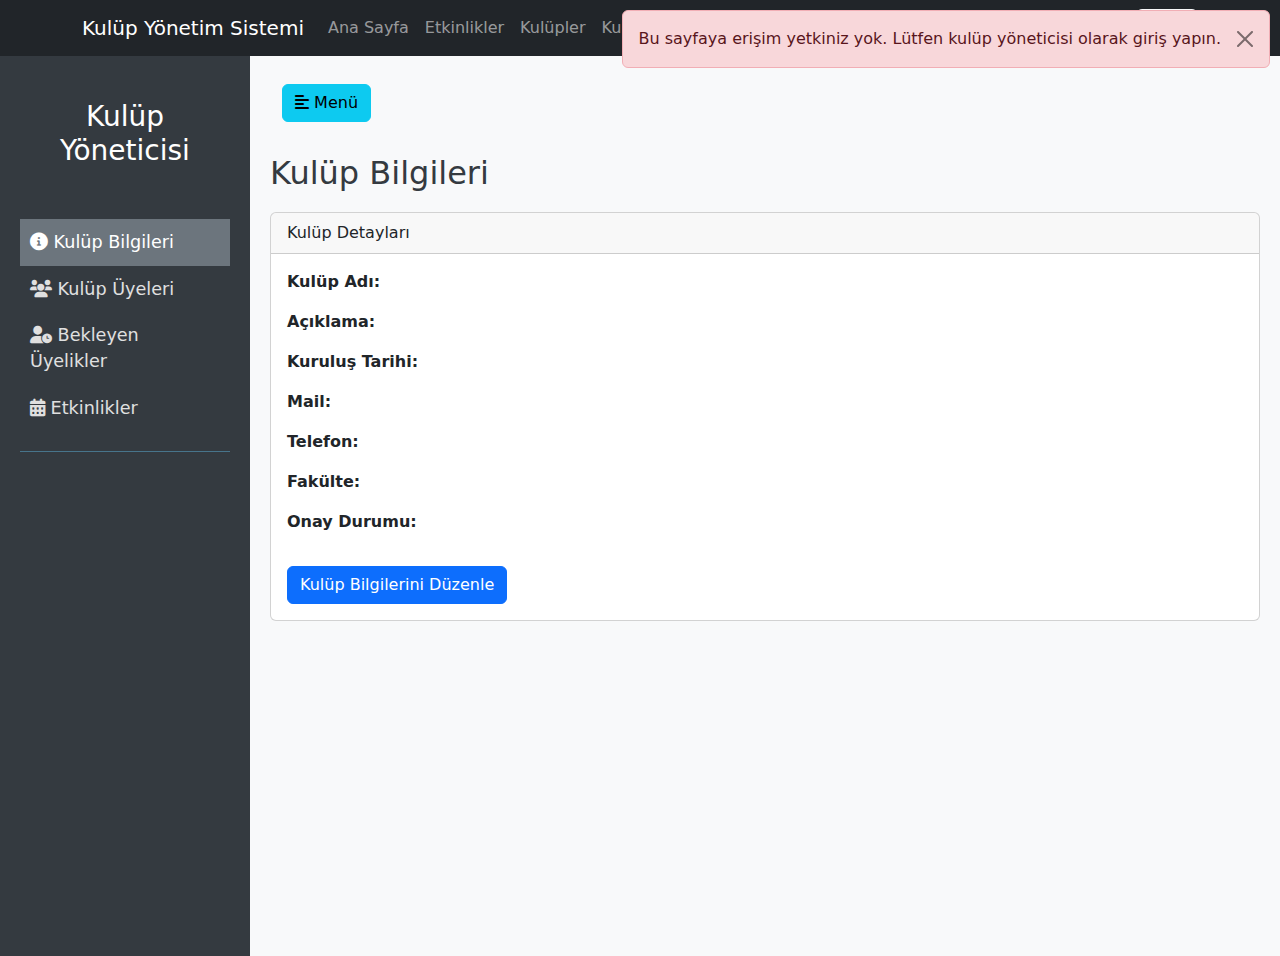
<file: WebApi/wwwroot/clubManagerDashboard.html>
﻿<!DOCTYPE html>
<html lang="tr">
<head>
    <meta charset="UTF-8">
    <meta name="viewport" content="width=device-width, initial-scale=1.0">
    <title>Kulüp Yöneticisi Paneli</title>
    <link href="https://cdn.jsdelivr.net/npm/bootstrap@5.3.0/dist/css/bootstrap.min.css" rel="stylesheet">
    <link rel="stylesheet" href="https://cdnjs.cloudflare.com/ajax/libs/font-awesome/6.0.0-beta3/css/all.min.css">
    <style>
        body {
            background-color: #f8f9fa;
        }

        .wrapper {
            display: flex;
            min-height: 100vh;
        }

        #sidebar {
            min-width: 250px;
            max-width: 250px;
            background: #343a40;
            color: #fff;
            transition: all 0.3s;
            padding: 20px;
        }

            #sidebar.active {
                margin-left: -250px;
            }

            #sidebar ul.components {
                padding: 20px 0;
                border-bottom: 1px solid #47748b;
            }

            #sidebar ul li a {
                padding: 10px;
                font-size: 1.1em;
                display: block;
                color: #e0e0e0;
                text-decoration: none;
            }

                #sidebar ul li a:hover {
                    color: #fff;
                    background: #495057;
                }

            #sidebar ul li.active > a,
            a[aria-expanded="true"] {
                color: #fff;
                background: #6c757d;
            }

        #content {
            width: 100%;
            padding: 20px;
            min-height: 100vh;
            transition: all 0.3s;
        }

        .card {
            margin-bottom: 20px;
        }

        .section-title {
            margin-bottom: 20px;
            color: #343a40;
        }

        .pagination .page-item .page-link {
            cursor: pointer;
        }

        .message-container {
            position: fixed;
            top: 10px;
            right: 10px;
            z-index: 1050;
        }

        .alert-custom {
            opacity: 0;
            transition: opacity 0.5s ease-in-out;
        }

            .alert-custom.show {
                opacity: 1;
            }
    </style>
</head>
<body>
    <div class="message-container" id="message-container"></div>

    <div class="wrapper">
        <nav id="sidebar">
            <div class="sidebar-header text-center py-4">
                <h3>Kulüp Yöneticisi</h3>
                <span id="welcome-message"></span>
            </div>

            <ul class="list-unstyled components">
                <li class="active">
                    <a href="#" data-section="club-info-section"><i class="fas fa-info-circle"></i> Kulüp Bilgileri</a>
                </li>
                <li>
                    <a href="#" data-section="club-members-section"><i class="fas fa-users"></i> Kulüp Üyeleri</a>
                </li>
                <li>
                    <a href="#" data-section="pending-members-section"><i class="fas fa-user-clock"></i> Bekleyen Üyelikler</a>
                </li>
                <li>
                    <a href="#" data-section="events-section"><i class="fas fa-calendar-alt"></i> Etkinlikler</a>
                </li>
            </ul>
        </nav>

        <div id="content">
            <nav class="navbar navbar-expand-lg navbar-light bg-light mb-4">
                <div class="container-fluid">
                    <button type="button" id="sidebarCollapse" class="btn btn-info">
                        <i class="fas fa-align-left"></i>
                        <span>Menü</span>
                    </button>
                    <div class="collapse navbar-collapse" id="navbarNav">
                        <ul class="navbar-nav ms-auto">
                            <li class="nav-item" id="navbar-placeholder">
                            </li>
                        </ul>
                    </div>
                </div>
            </nav>

            <section id="club-info-section" class="content-section">
                <h2 class="section-title">Kulüp Bilgileri</h2>
                <div class="card">
                    <div class="card-header">Kulüp Detayları</div>
                    <div class="card-body">
                        <p><strong>Kulüp Adı:</strong> <span id="club-name"></span></p>
                        <p><strong>Açıklama:</strong> <span id="club-description"></span></p>
                        <p><strong>Kuruluş Tarihi:</strong> <span id="club-founding-date"></span></p>
                        <p><strong>Mail:</strong> <span id="club-mail"></span></p>
                        <p><strong>Telefon:</strong> <span id="club-phone"></span></p>
                        <p><strong>Fakülte:</strong> <span id="club-faculty"></span></p>
                        <p><strong>Onay Durumu:</strong> <span id="club-approved-status"></span></p>
                        <button class="btn btn-primary mt-3" data-bs-toggle="modal" data-bs-target="#editClubModal">Kulüp Bilgilerini Düzenle</button>
                    </div>
                </div>
            </section>

            <div class="modal fade" id="editClubModal" tabindex="-1" aria-labelledby="editClubModalLabel" aria-hidden="true">
                <div class="modal-dialog">
                    <div class="modal-content">
                        <div class="modal-header">
                            <h5 class="modal-title" id="editClubModalLabel">Kulüp Bilgilerini Düzenle</h5>
                            <button type="button" class="btn-close" data-bs-dismiss="modal" aria-label="Close"></button>
                        </div>
                        <div class="modal-body">
                            <form id="edit-club-form">
                                <input type="hidden" id="edit-club-id">
                                <div class="mb-3">
                                    <label for="edit-club-name" class="form-label">Kulüp Adı</label>
                                    <input type="text" class="form-control" id="edit-club-name" required>
                                </div>
                                <div class="mb-3">
                                    <label for="edit-club-description" class="form-label">Açıklama</label>
                                    <textarea class="form-control" id="edit-club-description" rows="3" required></textarea>
                                </div>
                                <div class="mb-3">
                                    <label for="edit-club-mail" class="form-label">Mail</label>
                                    <input type="email" class="form-control" id="edit-club-mail" required>
                                </div>
                                <div class="mb-3">
                                    <label for="edit-club-phone" class="form-label">Telefon</label>
                                    <input type="tel" class="form-control" id="edit-club-phone" required>
                                </div>
                                <div class="mb-3">
                                    <label for="edit-club-faculty" class="form-label">Fakülte</label>
                                    <input type="text" class="form-control" id="edit-club-faculty" required>
                                </div>
                                <button type="submit" class="btn btn-primary">Kaydet</button>
                            </form>
                        </div>
                    </div>
                </div>
            </div>

            <section id="club-members-section" class="content-section d-none">
                <h2 class="section-title">Kulüp Üyeleri</h2>
                <div class="card">
                    <div class="card-header">Üye Listesi</div>
                    <div class="card-body">
                        <div class="table-responsive">
                            <table class="table table-striped">
                                <thead>
                                    <tr>
                                        <th>ID</th>
                                        <th>Kullanıcı Adı</th>
                                        <th>Adı Soyadı</th>
                                        <th>Kulüp Rolü</th>
                                        <th>Onay Durumu</th>
                                    </tr>
                                </thead>
                                <tbody id="club-members-table-body">
                                </tbody>
                            </table>
                        </div>
                        <nav aria-label="Club Members Pagination">
                            <ul class="pagination justify-content-center" id="club-members-pagination"></ul>
                        </nav>
                    </div>
                </div>
            </section>

            <section id="pending-members-section" class="content-section d-none">
                <h2 class="section-title">Bekleyen Üyelikler</h2>
                <div class="card">
                    <div class="card-header">Bekleyen Üye Başvuruları</div>
                    <div class="card-body">
                        <div class="table-responsive">
                            <table class="table table-striped">
                                <thead>
                                    <tr>
                                        <th>ID</th>
                                        <th>Kullanıcı Adı</th>
                                        <th>Adı Soyadı</th>
                                        <th>Kulüp Rolü</th>
                                        <th>Eylemler</th>
                                    </tr>
                                </thead>
                                <tbody id="pending-members-table-body">
                                </tbody>
                            </table>
                        </div>
                        <nav aria-label="Pending Members Pagination">
                            <ul class="pagination justify-content-center" id="pending-pagination"></ul>
                        </nav>
                    </div>
                </div>
            </section>

            <section id="events-section" class="content-section d-none">
                <h2 class="section-title">Etkinlikler</h2>
                <button class="btn btn-success mb-3" id="create-event-btn">Yeni Etkinlik Oluştur</button>
                <div class="card">
                    <div class="card-header">Etkinlik Listesi</div>
                    <div class="card-body">
                        <div class="table-responsive">
                            <table class="table table-striped">
                                <thead>
                                    <tr>
                                        <th>ID</th>
                                        <th>Başlık</th>
                                        <th>Tarih</th>
                                        <th>Konum</th>
                                        <th>Onay Durumu</th>
                                        <th>Eylemler</th>
                                    </tr>
                                </thead>
                                <tbody id="events-table-body">
                                </tbody>
                            </table>
                        </div>
                        <nav aria-label="Events Pagination">
                            <ul class="pagination justify-content-center" id="events-pagination"></ul>
                        </nav>
                    </div>
                </div>
            </section>

            <section id="create-edit-event-section" class="content-section d-none">
                <h2 class="section-title" id="event-form-title">Yeni Etkinlik Oluştur</h2>
                <div class="card">
                    <div class="card-body">
                        <form id="event-form">
                            <input type="hidden" id="event-id">
                            <div class="mb-3">
                                <label for="event-title" class="form-label">Etkinlik Başlığı</label>
                                <input type="text" class="form-control" id="event-title" required>
                            </div>
                            <div class="mb-3">
                                <label for="event-description" class="form-label">Açıklama</label>
                                <textarea class="form-control" id="event-description" rows="5" required></textarea>
                            </div>
                            <div class="mb-3">
                                <label for="event-date" class="form-label">Tarih</label>
                                <input type="datetime-local" class="form-control" id="event-date" required>
                            </div>
                            <div class="mb-3">
                                <label for="event-location" class="form-label">Konum</label>
                                <input type="text" class="form-control" id="event-location" required>
                            </div>
                            <div class="mb-3">
                                <label for="event-quota" class="form-label">Kontenjan</label>
                                <input type="number" class="form-control" id="event-quota" min="1" required>
                            </div>
                            <button type="submit" class="btn btn-primary" id="save-event-btn">Kaydet</button>
                            <button type="button" class="btn btn-secondary" id="cancel-event-btn">İptal</button>
                        </form>
                    </div>
                </div>
            </section>

        </div>
    </div>

    <script src="https://cdn.jsdelivr.net/npm/bootstrap@5.3.0/dist/js/bootstrap.bundle.min.js"></script>
    <script src="navbar.js"></script>
    <script>
        // Mesaj gösterme fonksiyonu
        function displayMessage(message, type = 'info', duration = 3000) {
            const container = document.getElementById('message-container');
            if (!container) return;

            const alertDiv = document.createElement('div');
            alertDiv.className = `alert alert-${type} alert-dismissible fade alert-custom`;
            alertDiv.setAttribute('role', 'alert');
            alertDiv.innerHTML = `
                    <div>${message}</div>
                    <button type="button" class="btn-close" data-bs-dismiss="alert" aria-label="Close"></button>
                `;
            container.appendChild(alertDiv);

            setTimeout(() => alertDiv.classList.add('show'), 10);
            setTimeout(() => {
                alertDiv.classList.remove('show');
                alertDiv.addEventListener('transitionend', () => alertDiv.remove());
            }, duration);
        }

        // Sayfalandırma fonksiyonu
        function renderPagination(paginationElementId, currentPage, totalPages, pageChangeCallback) {
            const paginationElement = document.getElementById(paginationElementId);
            paginationElement.innerHTML = '';

            if (totalPages <= 1) return;

            const createPageItem = (page, text, isActive = false, isDisabled = false) => {
                const li = document.createElement('li');
                li.className = `page-item ${isActive ? 'active' : ''} ${isDisabled ? 'disabled' : ''}`;

                const btn = document.createElement('button');
                btn.className = 'page-link';
                btn.textContent = text;
                btn.addEventListener('click', () => {
                    if (!isDisabled && !isActive) {
                        pageChangeCallback(page);
                    }
                });
                li.appendChild(btn);
                return li;
            };

            paginationElement.appendChild(createPageItem(currentPage - 1, '«', false, currentPage === 1));

            for (let i = 1; i <= totalPages; i++) {
                paginationElement.appendChild(createPageItem(i, i, i === currentPage));
            }

            paginationElement.appendChild(createPageItem(currentPage + 1, '»', false, currentPage === totalPages));
        }

        /**
         * API çağrıları yapmak için genel bir yardımcı fonksiyon.
         * @param {string} url - İstek yapılacak tam URL.
         * @param {string} method - HTTP metodu (GET, POST, PUT, DELETE). Varsayılan: 'GET'.
         * @param {object} body - İstek gövdesine eklenecek JavaScript nesnesi (POST/PUT için).
         * @param {boolean} displaySuccessMessage - Başarılı durumda mesaj gösterilip gösterilmeyeceği. Varsayılan: false.
         * @returns {Promise<object|null>} API yanıtının JSON parse edilmiş hali ({data, metaData} şeklinde) veya hata durumunda null.
         */
        async function callApi(url, method = 'GET', body = null, displaySuccessMessage = false) {
            const accessToken = localStorage.getItem('accessToken');
            const headers = {
                'Content-Type': 'application/json',
            };

            if (accessToken) {
                headers['Authorization'] = `Bearer ${accessToken}`;
            }

            const options = {
                method: method,
                headers: headers,
            };

            if (body && (method === 'POST' || method === 'PUT')) {
                options.body = JSON.stringify(body);
            }

            try {
                const response = await fetch(url, options);

                const paginationHeader = response.headers.get('X-Pagination');
                let metaData = null;
                if (paginationHeader) {
                    try {
                        metaData = JSON.parse(paginationHeader);
                    } catch (e) {
                        console.error("X-Pagination header'ı ayrıştırılırken hata:", e);
                    }
                }

                if (response.ok) {
                    const contentType = response.headers.get('content-type');
                    if (contentType && contentType.includes('application/json')) {
                        const data = await response.json();
                        if (displaySuccessMessage) {
                            displayMessage('İşlem başarıyla tamamlandı.', 'success');
                        }
                        return { data: data, metaData: metaData };
                    } else {
                        if (displaySuccessMessage) {
                            displayMessage('İşlem başarıyla tamamlandı.', 'success');
                        }
                        return { data: true, metaData: metaData }; // Başarılı ancak veri yok
                    }
                } else {
                    let errorData = null;
                    const errorContentType = response.headers.get('content-type');
                    if (errorContentType && errorContentType.includes('application/json')) {
                        errorData = await response.json();
                    } else {
                        errorData = await response.text();
                    }

                    console.error(`API Error: ${response.status} -`, errorData);
                    displayMessage(`Hata: ${response.status} - ${errorData.message || errorData.detail || errorData || 'Bilinmeyen bir hata oluştu.'}`, 'danger');

                    if (response.status === 401) {
                        setTimeout(() => {
                            localStorage.clear();
                            window.location.href = 'login.html';
                        }, 1500);
                    }
                    return null;
                }
            } catch (error) {
                console.error("Network or API call error:", error);
                displayMessage(`Sunucuya ulaşılamıyor veya ağ hatası: ${error.message}`, 'danger');
                return null;
            }
        }


        // SECTION VE SAYFALANDIRMA YÖNETİMİ
        let currentClubMembersPage = 1;
        let clubMembersPerPage = 10;
        let currentPendingMembersPage = 1;
        let pendingMembersPerPage = 10;
        let currentEventsPage = 1;
        let eventsPerPage = 10;

        function showSection(sectionId) {
            document.querySelectorAll('.content-section').forEach(section => {
                section.classList.add('d-none');
            });
            document.getElementById(sectionId).classList.remove('d-none');

            document.querySelectorAll('#sidebar ul.components li').forEach(li => {
                li.classList.remove('active');
            });
            const activeLink = document.querySelector(`#sidebar ul.components li a[data-section="${sectionId}"]`);
            if (activeLink) {
                activeLink.parentElement.classList.add('active');
            }
        }

        // #region Kulüp Bilgileri Yönetimi
        async function fetchClubInfo() {
            const url = `${API_BASE_URL}/clubmanager/clubs`;
            const apiResponse = await callApi(url);

            if (!apiResponse || !apiResponse.data) {
                console.error("Kulüp bilgileri API çağrısı başarısız oldu veya veri bulunamadı.");
                displayMessage('Kulüp bilgileri yüklenirken bir hata oluştu.', 'danger');
                return;
            }

            const clubData = apiResponse.data;

            document.getElementById('club-name').textContent = clubData.clubName || 'N/A';
            document.getElementById('club-description').textContent = clubData.description || 'N/A';
            document.getElementById('club-founding-date').textContent = clubData.foundingDate ? new Date(clubData.foundingDate).toLocaleDateString() : 'N/A';
            document.getElementById('club-mail').textContent = clubData.mail || 'N/A';
            document.getElementById('club-phone').textContent = clubData.phone || 'N/A';
            document.getElementById('club-faculty').textContent = clubData.faculty || 'N/A';
            document.getElementById('club-approved-status').textContent = clubData.isApproved ? 'Onaylı' : 'Beklemede';

            document.getElementById('edit-club-id').value = clubData.clubId || '';
            document.getElementById('edit-club-name').value = clubData.clubName || '';
            document.getElementById('edit-club-description').value = clubData.description || '';
            document.getElementById('edit-club-mail').value = clubData.mail || '';
            document.getElementById('edit-club-phone').value = clubData.phone || '';
            document.getElementById('edit-club-faculty').value = clubData.faculty || '';
        }

        async function updateClubInfo(event) {
            event.preventDefault();
            const clubId = document.getElementById('edit-club-id').value;
            const clubName = document.getElementById('edit-club-name').value;
            const description = document.getElementById('edit-club-description').value;
            const mail = document.getElementById('edit-club-mail').value;
            const phone = document.getElementById('edit-club-phone').value;
            const faculty = document.getElementById('edit-club-faculty').value;

            const url = `${API_BASE_URL}/clubmanager/clubs`;
            const body = { clubId, clubName, description, mail, phone, faculty };

            const apiResponse = await callApi(url, 'PUT', body, true);

            if (apiResponse) {
                fetchClubInfo();
                const modal = bootstrap.Modal.getInstance(document.getElementById('editClubModal'));
                modal.hide();
            } else {
                // Hata mesajı callApi içinde zaten gösteriliyor.
            }
        }
        // #endregion

        // #region Kulüp Üyeleri Yönetimi
        async function fetchClubMembers(pageNumber) {
            currentClubMembersPage = pageNumber;
            const url = `${API_BASE_URL}/clubmanager/clubuser?PageNumber=${currentClubMembersPage}&PageSize=${clubMembersPerPage}&Status=Approved`;
            const apiResponse = await callApi(url);

            const tableBody = document.getElementById('club-members-table-body');
            tableBody.innerHTML = '';

            if (!apiResponse || !apiResponse.data || apiResponse.data.length === 0) {
                console.error("Kulüp üyeleri API çağrısı başarısız oldu veya veri bulunamadı.", apiResponse);
                displayMessage('Kulüp üyeleri yüklenirken bir hata oluştu. Yetkiniz olmayabilir veya sunucuya ulaşılamıyor.', 'danger');
                tableBody.innerHTML = '<tr><td colspan="5">Kulüp üyesi bulunamadı veya yüklenirken hata oluştu.</td></tr>';
                document.getElementById('club-members-pagination').innerHTML = '';
                return;
            }

            apiResponse.data.forEach(member => {
                const row = tableBody.insertRow();
                row.insertCell().textContent = member.id; // DTO'daki Id alanı
                row.insertCell().textContent = member.userUserName || 'N/A'; // Kullanıcı Adı
                row.insertCell().textContent = `${member.userFirstName || ''} ${member.userLastName || ''}`.trim() || 'N/A'; // Adı Soyadı
                row.insertCell().textContent = member.role_in_club || 'N/A'; // Kulüp Rolü
                row.insertCell().textContent = member.approved ? 'Onaylı' : 'Beklemede'; // Approved alanı
            });

            renderPagination('club-members-pagination', apiResponse.metaData.currentPage, apiResponse.metaData.totalPages, fetchClubMembers);
        }
        // #endregion

        // #region Bekleyen Üyelikler Yönetimi
        async function fetchPendingMembers(pageNumber) {
            currentPendingMembersPage = pageNumber;
            const url = `${API_BASE_URL}/clubmanager/clubuser?PageNumber=${currentPendingMembersPage}&PageSize=${pendingMembersPerPage}&Status=Pending`;
            const apiResponse = await callApi(url);

            const tableBody = document.getElementById('pending-members-table-body');
            tableBody.innerHTML = '';

            if (!apiResponse || !apiResponse.data || apiResponse.data.length === 0) {
                console.error("Bekleyen üyeler API çağrısı başarısız oldu veya veri bulunamadı.", apiResponse);
                displayMessage('Bekleyen üyeler yüklenirken bir hata oluştu. Yetkiniz olmayabilir veya sunucuya ulaşılamıyor.', 'danger');
                tableBody.innerHTML = '<tr><td colspan="5">Bekleyen üye bulunamadı veya yüklenirken hata oluştu.</td></tr>';
                document.getElementById('pending-pagination').innerHTML = '';
                return;
            }

            apiResponse.data.forEach(member => {
                const row = tableBody.insertRow();
                row.insertCell().textContent = member.id; // DTO'daki Id alanı
                row.insertCell().textContent = member.userUserName || 'N/A'; // Kullanıcı Adı
                row.insertCell().textContent = `${member.userFirstName || ''} ${member.userLastName || ''}`.trim() || 'N/A'; // Adı Soyadı
                row.insertCell().textContent = member.role_in_club || 'N/A'; // Kulüp Rolü
                const actionsCell = row.insertCell();

                const approveBtn = document.createElement('button');
                approveBtn.className = 'btn btn-success btn-sm me-2';
                approveBtn.textContent = 'Onayla';
                approveBtn.addEventListener('click', () => approveRejectMember(member.Id, true)); // member.Id kullanıldı
                actionsCell.appendChild(approveBtn);

                const rejectBtn = document.createElement('button');
                rejectBtn.className = 'btn btn-danger btn-sm';
                rejectBtn.textContent = 'Reddet';
                rejectBtn.addEventListener('click', () => approveRejectMember(member.Id, false)); // member.Id kullanıldı
                actionsCell.appendChild(rejectBtn);
            });

            renderPagination('pending-pagination', apiResponse.metaData.currentPage, apiResponse.metaData.totalPages, fetchPendingMembers);
        }

        async function approveRejectMember(clubUserId, isApproved) {
            let url;
            let method = 'PUT';
            let body = null;

            url = `${API_BASE_URL}/clubmanager/clubuser/${clubUserId}`;

            // Eğer isApproved false ise (Reddetme işlemi), backend'inizdeki API'nin bu durumu nasıl ele aldığını kontrol edin.
            // Sizin ChangeApproved metotunuz sadece ID alıyor ve muhtemelen onayı değiştiriyor.
            // Eğer Reddetme için ayrı bir endpoint veya body ile isApproved: false göndermek gerekiyorsa, burayı ayarlayın.
            // Şimdilik sadece onayla/reddet düğmesine basıldığında ilgili ID'yi gönderiyoruz.
            // Backend'deki ChangeApproved metodu onayı açıp kapatıyorsa, bu şekilde çalışır.
            // Eğer Reddetme için ClubUser'ı silmek gibi bir işlem varsa, backend'de DELETE endpoint'i olmalı.
            // Ve frontend'de rejectBtn'nin event listener'ında o DELETE endpoint'i çağrılmalıdır.


            const apiResponse = await callApi(url, method, body, true);

            if (apiResponse) {
                fetchPendingMembers(currentPendingMembersPage);
                fetchClubMembers(1);
            }
        }
        // #endregion

        // #region Etkinlik Yönetimi
        async function fetchClubEvents(pageNumber) {
            currentEventsPage = pageNumber;
            const url = `${API_BASE_URL}/clubmanager/events?PageNumber=${currentEventsPage}&PageSize=${eventsPerPage}`;
            const apiResponse = await callApi(url);

            const tableBody = document.getElementById('events-table-body');
            tableBody.innerHTML = '';

            if (!apiResponse || !apiResponse.data || apiResponse.data.length === 0) {
                console.error("Etkinlikler API çağrısı başarısız oldu veya veri bulunamadı.", apiResponse);
                displayMessage('Etkinlikler yüklenirken bir hata oluştu. Yetkiniz olmayabilir veya sunucuya ulaşılamıyor.', 'danger');
                tableBody.innerHTML = '<tr><td colspan="6">Etkinlik bulunamadı veya yüklenirken hata oluştu.</td></tr>';
                document.getElementById('events-pagination').innerHTML = '';
                return;
            }

            apiResponse.data.forEach(event => {
                const row = tableBody.insertRow();
                row.insertCell().textContent = event.id; // DTO'daki Id alanı
                row.insertCell().textContent = event.title; // DTO'daki Title alanı
                row.insertCell().textContent = event.eventDate ? new Date(event.eventDate).toLocaleString() : 'N/A'; // DTO'daki EventDate alanı
                row.insertCell().textContent = event.location; // DTO'daki Location alanı
                row.insertCell().textContent = event.isApproved ? 'Onaylı' : 'Beklemede'; // DTO'daki IsApproved alanı

                const actionsCell = row.insertCell();

                const editBtn = document.createElement('button');
                editBtn.className = 'btn btn-warning btn-sm me-2';
                editBtn.textContent = 'Düzenle';
                editBtn.addEventListener('click', () => editEvent(event));
                actionsCell.appendChild(editBtn);

                const deleteBtn = document.createElement('button');
                deleteBtn.className = 'btn btn-danger btn-sm';
                deleteBtn.textContent = 'Sil';
                deleteBtn.addEventListener('click', () => deleteEvent(event.Id)); // event.Id kullanıldı
                actionsCell.appendChild(deleteBtn);
            });

            renderPagination('events-pagination', apiResponse.metaData.currentPage, apiResponse.metaData.totalPages, fetchClubEvents);
        }

        function showCreateEditEventForm() {
            document.getElementById('event-form').reset();
            document.getElementById('event-id').value = '';
            document.getElementById('event-form-title').textContent = 'Yeni Etkinlik Oluştur';
            showSection('create-edit-event-section');
        }

        async function editEvent(eventData) {
            document.getElementById('event-form-title').textContent = 'Etkinlik Düzenle';
            document.getElementById('event-id').value = eventData.Id; // DTO'daki Id alanı
            document.getElementById('event-title').value = eventData.Title; // DTO'daki Title alanı
            document.getElementById('event-description').value = eventData.Description; // DTO'daki Description alanı
            if (eventData.EventDate) {
                const date = new Date(eventData.EventDate);
                const year = date.getFullYear();
                const month = String(date.getMonth() + 1).padStart(2, '0');
                const day = String(date.getDate()).padStart(2, '0');
                const hours = String(date.getHours()).padStart(2, '0');
                const minutes = String(date.getMinutes()).padStart(2, '0');
                document.getElementById('event-date').value = `${year}-${month}-${day}T${hours}:${minutes}`;
            } else {
                document.getElementById('event-date').value = '';
            }
            document.getElementById('event-location').value = eventData.Location; // DTO'daki Location alanı
            document.getElementById('event-quota').value = eventData.Quota; // DTO'da Quota alanı yok, burada hata verebilir. Eğer backend'den gelmiyorsa kaldırılmalı veya eklendiğinden emin olunmalı.
            // DTO'nuzda Quota alanı yok, bu yüzden bu satır muhtemelen undefined dönecektir. Backend DTO'sunu kontrol edin.

            showSection('create-edit-event-section');
        }

        async function saveEvent(event) {
            event.preventDefault();
            const eventId = document.getElementById('event-id').value;
            const title = document.getElementById('event-title').value;
            const description = document.getElementById('event-description').value;
            const eventDate = document.getElementById('event-date').value;
            const location = document.getElementById('event-location').value;
            const quota = parseInt(document.getElementById('event-quota').value); // DTO'da Quota alanı yok, bu satır problem yaratabilir.

            let url;
            let method;
            let body;

            if (eventId) {
                url = `${API_BASE_URL}/clubmanager/events/${eventId}`;
                method = 'PUT';
                body = { Id: parseInt(eventId), Title: title, Description: description, EventDate: eventDate, Location: location, Quota: quota }; // DTO'ya uygun alan isimleri
            } else {
                url = `${API_BASE_URL}/clubmanager/events`;
                method = 'POST';
                body = { Title: title, Description: description, EventDate: eventDate, Location: location, Quota: quota }; // DTO'ya uygun alan isimleri
            }

            const apiResponse = await callApi(url, method, body, true);

            if (apiResponse) {
                document.getElementById('event-form').reset();
                showSection('events-section');
                fetchClubEvents(currentEventsPage);
            }
        }

        async function deleteEvent(eventId) {
            if (!confirm('Bu etkinliği silmek istediğinizden emin misiniz?')) {
                return;
            }
            const url = `${API_BASE_URL}/clubmanager/events/${eventId}`;
            const apiResponse = await callApi(url, 'DELETE', null, true);

            if (apiResponse) {
                fetchClubEvents(currentEventsPage);
            }
        }
        // #endregion


        document.addEventListener('DOMContentLoaded', async () => {
            // #region Rol Kontrolü
            const role = localStorage.getItem('role');
            if (role !== 'Club Manager') {
                displayMessage('Bu sayfaya erişim yetkiniz yok. Lütfen kulüp yöneticisi olarak giriş yapın.', 'danger', 5000);
                setTimeout(() => {
                    localStorage.clear();
                    window.location.href = 'login.html';
                }, 3000);
                return;
            }

            const username = localStorage.getItem('username');
            if (username) {
                document.getElementById('welcome-message').textContent = `Hoş geldiniz, ${username}!`;
            }
            // #endregion

            // #region Sidebar Toggle
            const sidebarCollapse = document.getElementById('sidebarCollapse');
            if (sidebarCollapse) {
                sidebarCollapse.addEventListener('click', () => {
                    document.getElementById('sidebar').classList.toggle('active');
                });
            }
            // #endregion

            // #region Bölüm Geçişleri
            document.querySelectorAll('#sidebar ul.components li a').forEach(link => {
                link.addEventListener('click', function (e) {
                    e.preventDefault();
                    const sectionId = this.dataset.section;
                    showSection(sectionId);
                });
            });
            // #endregion

            // #region İlk Yüklemeler
            showSection('club-info-section');
            await fetchClubInfo();

            await fetchClubMembers(1);
            await fetchPendingMembers(1);
            await fetchClubEvents(1);
            // #endregion

            // #region Etkinlik Formu Olay Dinleyicileri
            document.getElementById('create-event-btn').addEventListener('click', showCreateEditEventForm);
            document.getElementById('event-form').addEventListener('submit', saveEvent);
            document.getElementById('cancel-event-btn').addEventListener('click', () => showSection('events-section'));
            // #endregion

            // #region Kulüp Bilgileri Düzenleme Formu Olay Dinleyicisi
            const editClubForm = document.getElementById('edit-club-form');
            if (editClubForm) {
                editClubForm.addEventListener('submit', updateClubInfo);
            }
            // #endregion
        });
    </script>
</body>
</html>
</file>
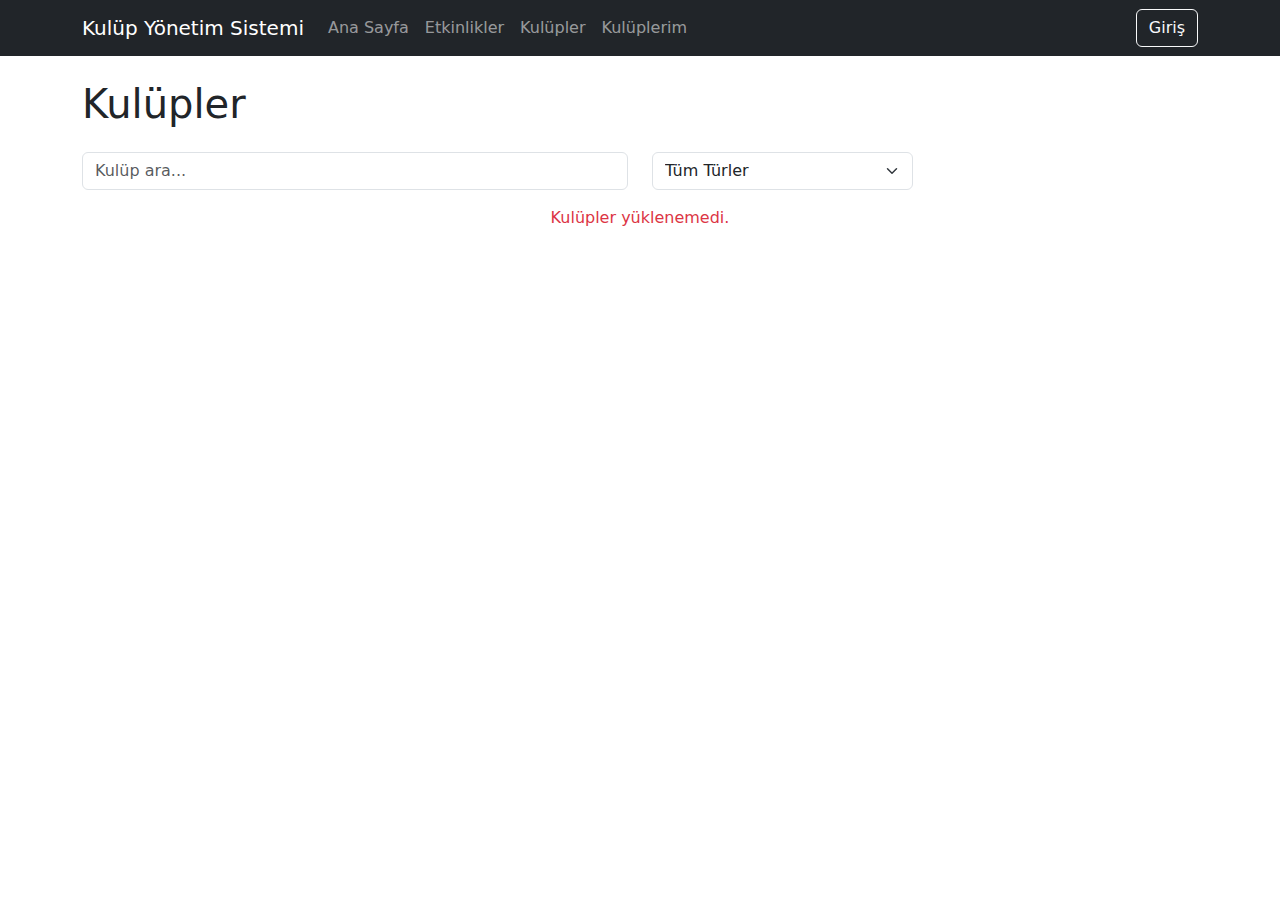
<file: WebApi/wwwroot/clubs.html>
﻿<!DOCTYPE html>
<html lang="tr">
<head>
    <meta charset="UTF-8" />
    <meta name="viewport" content="width=device-width, initial-scale=1" />
    <title>Kulüpler</title>
    <link href="https://cdn.jsdelivr.net/npm/bootstrap@5.3.0/dist/css/bootstrap.min.css" rel="stylesheet" />
    <link rel="stylesheet" href="https://cdnjs.cloudflare.com/ajax/libs/font-awesome/6.0.0/css/all.min.css" />
    <style>
        /* Optional: Add some styling for clickable cards */
        .club-card-link { /* Bu sınıf artık tüm kartı sarmadığı için işlevini yitirdi, ancak stil olarak kalabilir. */
            text-decoration: none;
            color: inherit;
        }

            .club-card-link .card { /* Bu stil hala kartın hover efektini sağlar */
                transition: transform 0.2s ease-in-out, box-shadow 0.2s ease-in-out;
                cursor: pointer; /* Kartın kendisi link olmasa da hover efekti için cursor pointer kalabilir */
            }

                .club-card-link .card:hover {
                    transform: translateY(-5px);
                    box-shadow: 0 4px 15px rgba(0, 0, 0, 0.1);
                }
    </style>
</head>
<body>

    <div class="container py-4">
        <h1 class="mb-4">Kulüpler</h1>

        <div class="row mb-3">
            <div class="col-md-6">
                <input id="searchClubInput" type="text" class="form-control" placeholder="Kulüp ara..." />
            </div>
            <div class="col-md-3">
                <select id="clubTypeFilter" class="form-select">
                    <option value="">Tüm Türler</option>
                    <option value="Spor">Spor</option>
                    <option value="Kültür">Kültür</option>
                    <option value="Sanat">Sanat</option>
                    <option value="Bilim">Bilim</option>
                </select>
            </div>
        </div>

        <div id="clubList" class="row"></div>
        <ul id="clubPagination" class="pagination justify-content-center mt-4"></ul>
    </div>

    <script src="navbar.js"></script>
    <script>
        const CLUBS_API_URL = 'https://localhost:7222/api/user/clubs';
        const JOIN_CLUB_API_URL = 'https://localhost:7222/api/user/clubuser'; // New API endpoint
        const clubList = document.getElementById("clubList");
        const clubPagination = document.getElementById("clubPagination");
        const searchClubInput = document.getElementById("searchClubInput");
        const clubTypeFilter = document.getElementById("clubTypeFilter");

        let currentClubPage = 1;
        const clubPageSize = 6;
        let totalClubPages = 1;
        let clubSearchQuery = "";

        searchClubInput.addEventListener("input", debounce(() => {
            clubSearchQuery = searchClubInput.value.trim();
            currentClubPage = 1;
            fetchClubs();
        }, 300));

        clubTypeFilter.addEventListener("change", () => {
            currentClubPage = 1;
            fetchClubs();
        });

        // Function to handle joining a club
        async function joinClub(clubId) {
            const accessToken = localStorage.getItem('accessToken');
            if (!accessToken) {
                // Modalsız alert yerine özel bir mesaj kutusu kullanın
                showCustomMessage("Kulübe katılmak için giriş yapmalısınız.", "warning");
                setTimeout(() => {
                    window.location.href = 'login.html';
                }, 1500); // Kullanıcıya mesajı göstermek için kısa bir gecikme
                return;
            }

            try {
                const response = await fetch(`${JOIN_CLUB_API_URL}/${clubId}`, {
                    method: 'POST',
                    headers: {
                        'Authorization': `Bearer ${accessToken}`,
                        'Content-Type': 'application/json'
                    }
                });

                if (response.ok) { // HTTP 200-299 arası durum kodları (örneğin 204 No Content)
                    showCustomMessage("Kulübe başarıyla katıldınız!", "success");
                    fetchClubs(); // UI'ı güncellemek için kulüp listesini yeniden çek
                } else if (response.status === 401) {
                    showCustomMessage("Oturumunuz sona erdi. Lütfen tekrar giriş yapın.", "danger");
                    localStorage.removeItem('accessToken');
                    localStorage.removeItem('refreshToken');
                    localStorage.removeItem('username');
                    localStorage.removeItem('role');
                    setTimeout(() => {
                        window.location.href = 'login.html';
                    }, 1500);

                } else if (response.status === 500) { // Backend'den gelen 500 hatalarını yakala
                    let errorData;
                    try {
                        errorData = await response.json(); // 500 hatası JSON body ile geleceği için parse et
                    } catch (e) {
                        // JSON parse hatası olursa, plain text olarak al
                        errorData = { message: await response.text() };
                    }
                    // Mesajı `Message` alanından veya doğrudan text'ten al
                    const errorMessage = errorData.message || `Bilinmeyen Hata: ${response.status}`;
                    showCustomMessage(`Kulübe katılırken bir hata oluştu: ${errorMessage}`, "danger");
                } else { // Diğer HTTP hata durumları (örneğin 400 Bad Request, eğer backend 400 dönebilirse)
                    const errorText = await response.text();
                    console.error(`Kulübe katılırken bir hata oluştu: HTTP ${response.status} - ${errorText}`);
                    showCustomMessage(`Kulübe katılırken bir hata oluştu: ${response.status} - ${errorText.substring(0, 100)}...`, "danger");
                }

            } catch (error) {
                console.error("Kulübe katılma hatası:", error);
                showCustomMessage("Kulübe katılırken bir ağ hatası oluştu.", "danger");
            }
        }

        // Custom message box function (replace alert)
        function showCustomMessage(message, type = "info") {
            const messageBox = document.createElement("div");
            messageBox.className = `alert alert-${type} alert-dismissible fade show fixed-top mx-auto mt-3 text-center rounded-lg shadow-lg`;
            messageBox.style.maxWidth = "400px";
            messageBox.style.zIndex = "1050";
            messageBox.style.left = "0";
            messageBox.style.right = "0";
            messageBox.innerHTML = `
                    <div>${message}</div>
                    <button type="button" class="btn-close" data-bs-dismiss="alert" aria-label="Close"></button>
                `;
            document.body.appendChild(messageBox);

            setTimeout(() => {
                const bsAlert = new bootstrap.Alert(messageBox);
                bsAlert.close();
            }, 5000); // Mesajı 5 saniye sonra otomatik kapat
        }


        async function fetchClubs() {
            try {
                let url = new URL(CLUBS_API_URL);

                url.searchParams.append("PageNumber", currentClubPage);
                url.searchParams.append("PageSize", clubPageSize);
                url.searchParams.append("OrderBy", "ClubName");

                if (clubSearchQuery) url.searchParams.append("SearchTerm", clubSearchQuery);
                if (clubTypeFilter.value) url.searchParams.append("Faculty", clubTypeFilter.value);

                const accessToken = localStorage.getItem('accessToken');
                const headers = { 'Accept': 'application/json' };
                if (accessToken) headers['Authorization'] = `Bearer ${accessToken}`;

                const response = await fetch(url, { headers });

                if (!response.ok) {
                    if (response.status === 401) {
                        console.warn('Kulüplere yetkisiz erişim. Token yenileme deneniyor...');
                        const refreshToken = localStorage.getItem('refreshToken');

                        if (refreshToken) {
                            console.log("Token yenileme isteği gönderiliyor.");
                            // API_BASE_URL'in navbar.js'den geldiğini varsayıyoruz
                            // Eğer navbar.js yoksa veya API_BASE_URL tanımlı değilse, burayı düzeltmelisiniz.
                            const refreshResponse = await fetch(`${API_BASE_URL}/authentication/refresh`, {
                                method: 'POST',
                                headers: {
                                    'Content-Type': 'application/json'
                                },
                                body: JSON.stringify({ accessToken: accessToken, refreshToken: refreshToken })
                            });

                            if (refreshResponse.ok) {
                                const newTokens = await refreshResponse.json();
                                localStorage.setItem('accessToken', newTokens.accessToken);
                                localStorage.setItem('refreshToken', newTokens.refreshToken);
                                console.log('Tokenlar başarıyla yenilendi. Kulüp isteği yeniden deneniyor...');
                                await fetchClubs();
                                return;
                            } else {
                                const errorText = await refreshResponse.text();
                                console.error('Token yenileme başarısız:', refreshResponse.status, errorText);
                                localStorage.removeItem('accessToken');
                                localStorage.removeItem('refreshToken');
                                localStorage.removeItem('username');
                                localStorage.removeItem('role');
                                showCustomMessage('Oturum süresi doldu veya geçersiz. Lütfen tekrar giriş yapın.', "danger");
                                setTimeout(() => {
                                    window.location.href = 'login.html';
                                }, 1500);
                                return;
                            }
                        } else {
                            showCustomMessage('Kulüpleri görüntülemek için yetkiniz yok veya oturumunuz sona erdi. Lütfen giriş yapın.', "warning");
                            setTimeout(() => {
                                window.location.href = 'login.html';
                            }, 1500);
                            return;
                        }
                    }
                    throw new Error(`HTTP ${response.status}`);
                }

                const data = await response.json();
                const paginationHeader = response.headers.get("X-Pagination");

                if (paginationHeader) {
                    const meta = JSON.parse(paginationHeader);
                    totalClubPages = meta.TotalPage;
                    currentClubPage = meta.CurrentPage ;//burası
                } else {
                    totalClubPages = 1;
                }

                renderClubs(data);
                renderClubPagination();
            } catch (err) {
                console.error("Kulüpler alınamadı:", err.message);
                clubList.innerHTML = "<p class='text-danger text-center'>Kulüpler yüklenemedi.</p>";
                clubPagination.innerHTML = "";
            }
        }

        function renderClubs(clubs) {
            clubList.innerHTML = "";

            if (!clubs || clubs.length === 0) {
                clubList.innerHTML = "<p class='text-muted text-center'>Kulüp bulunamadı.</p>";
                return;
            }

            clubs.forEach(club => {
                const col = document.createElement("div");
                col.className = "col-md-4 mb-4";

                // Tüm kartı sarmalayan <a> etiketini kaldırıldı.
                // Artık sadece "Detaylar" butonu yönlendirme yapacak.
                col.innerHTML = `
                        <div class="card h-100">
                            <div class="card-body d-flex flex-column">
                                <h5 class="card-title">${club.clubName}</h5>
                                <p class="card-text">${club.description || "Açıklama yok."}</p>
                                <p class="text-muted mt-auto"><i class="fas fa-users me-1"></i> Üye Sayısı: ${club.memberCount ?? 'Bilinmiyor'}</p>
                            </div>
                            <div class="card-footer text-end bg-light">
                                <button class="btn btn-primary btn-sm detail-club-btn me-2" data-club-id="${club.clubId}">Detaylar</button>
                                <button class="btn btn-success btn-sm join-club-btn" data-club-id="${club.clubId}">Kulübe Katıl</button>
                            </div>
                        </div>
                    `;
                clubList.appendChild(col);
            });

            // "Kulübe Katıl" butonlarına olay dinleyicileri ekle
            document.querySelectorAll('.join-club-btn').forEach(button => {
                button.addEventListener('click', (event) => {
                    event.stopPropagation(); // Kartın kendisi link olmasa da, gelecekteki olası üst element etkileşimlerini engeller
                    const clubId = event.target.dataset.clubId;
                    joinClub(parseInt(clubId));
                });
            });

            // Yeni "Detaylar" butonlarına olay dinleyicileri ekle
            document.querySelectorAll('.detail-club-btn').forEach(button => {
                button.addEventListener('click', (event) => {
                    const clubId = event.target.dataset.clubId;
                    window.location.href = `clubdetail.html?id=${clubId}`;
                });
            });
        }

        function renderClubPagination() {
            clubPagination.innerHTML = "";

            for (let i = 1; i <= totalClubPages; i++) {
                const li = document.createElement("li");
                li.className = `page-item ${i === currentClubPage ? "active" : ""}`;

                const btn = document.createElement("button");
                btn.className = "page-link";
                btn.textContent = i;
                btn.addEventListener("click", () => {
                    currentClubPage = i;
                    fetchClubs();
                });

                li.appendChild(btn);
                clubPagination.appendChild(li);
            }
        }

        function debounce(func, delay) {
            let timer;
            return function (...args) {
                clearTimeout(timer);
                timer = setTimeout(() => func.apply(this, args), delay);
            };
        }

        document.addEventListener("DOMContentLoaded", () => {
            fetchClubs();
        });
    </script>

    <script src="https://cdn.jsdelivr.net/npm/bootstrap@5.3.0/dist/js/bootstrap.bundle.min.js"></script>
</body>
</html>
</file>
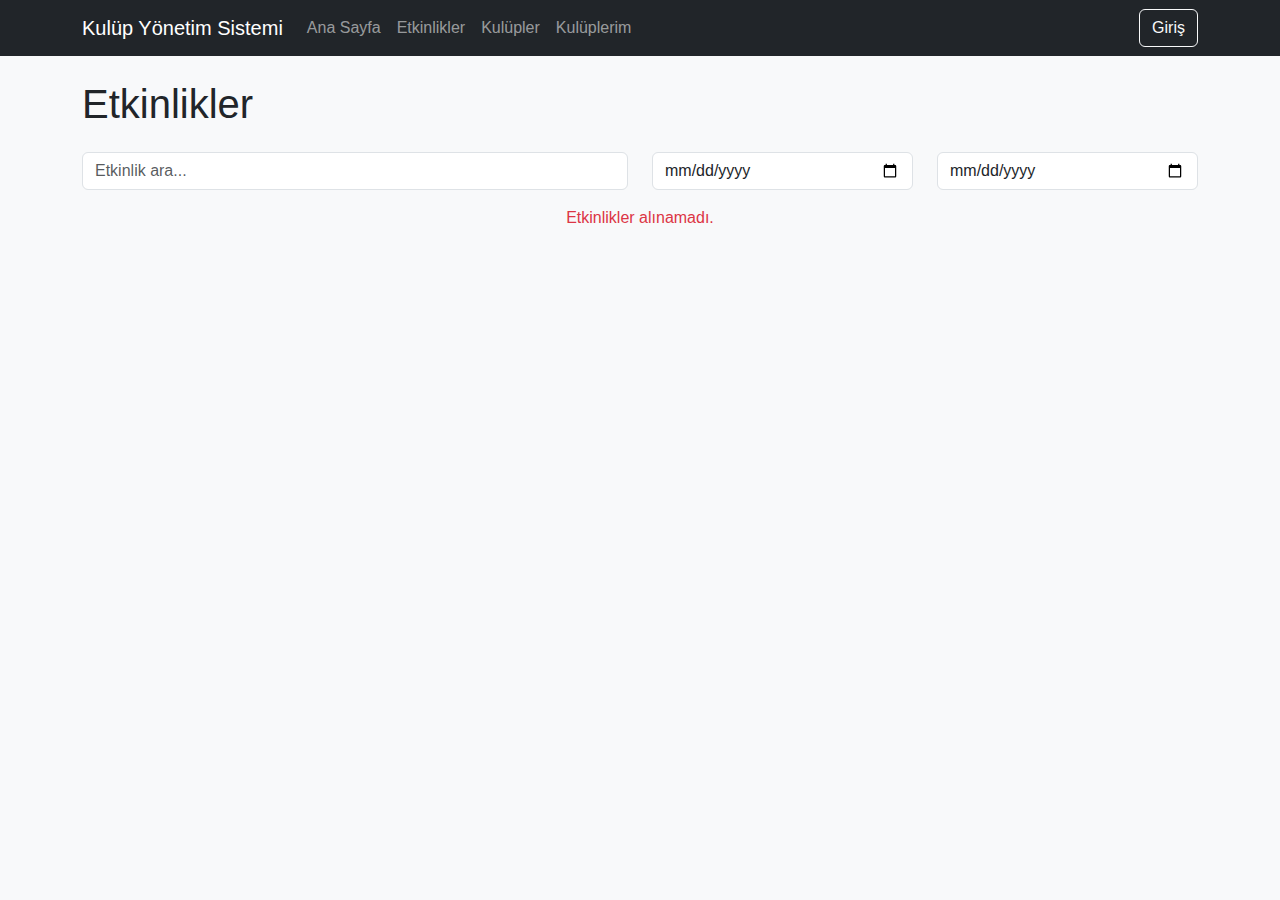
<file: WebApi/wwwroot/events.html>
﻿<!DOCTYPE html>
<html lang="tr">
<head>
    <meta charset="UTF-8" />
    <meta name="viewport" content="width=device-width, initial-scale=1" />
    <title>Etkinlikler</title>
    <link href="https://cdn.jsdelivr.net/npm/bootstrap@5.3.0/dist/css/bootstrap.min.css" rel="stylesheet" />
    <link rel="stylesheet" href="https://cdnjs.cloudflare.com/ajax/libs/font-awesome/6.0.0-beta3/css/all.min.css">
    <style>
        body {
            font-family: sans-serif;
            background-color: #f8f9fa;
        }

        .event-card .card-body {
            flex-grow: 1; /* Card içeriğini dikeyde esnek yapar */
        }
    </style>
</head>
<body>
    <script src="navbar.js"></script>
    <script>
        // API Base URL - Backend API'nizin doğru adresini kontrol edin
       // const API_BASE_URL = 'https://localhost:7222/api';
        const EVENTS_API_URL = `${API_BASE_URL}/user/events`; // Etkinlik API endpoint'i

        // JWT payload'ını çözen fonksiyon (kullanıcı adı ve rolü almak için)
        function decodeJwtPayload(token) {
            try {
                const base64Url = token.split('.')[1];
                const base64 = base64Url.replace(/-/g, '+').replace(/_/g, '/');
                const jsonPayload = decodeURIComponent(atob(base64).split('').map(function (c) {
                    return '%' + ('00' + c.charCodeAt(0).toString(16)).slice(-2);
                }).join(''));
                return JSON.parse(jsonPayload);
            } catch (e) {
                console.error("JWT payload çözme hatası:", e);
                return null;
            }
        }

        document.addEventListener('DOMContentLoaded', () => {
            // localStorage'dan token ve kullanıcı bilgilerini al
            const accessToken = localStorage.getItem('accessToken');
            let username = localStorage.getItem('username');
            let role = localStorage.getItem('role');

            console.log("events.html yüklendi.");
            console.log("localStorage'dan okunan accessToken:", accessToken ? accessToken.substring(0, 30) + '...' : 'Yok');
            console.log("localStorage'dan okunan username:", username);
            console.log("localStorage'dan okunan role:", role);

            // Eğer accessToken varsa ancak username veya role eksikse, token'dan çözmeye çalış
            if (accessToken && (!username || !role)) {
                const payload = decodeJwtPayload(accessToken);
                if (payload) {
                    username = payload["http://schemas.xmlsoap.org/ws/2005/05/identity/claims/name"];
                    const roles = payload["http://schemas.microsoft.com/ws/2008/06/identity/claims/role"];
                    role = Array.isArray(roles) ? roles[0] : roles; // Birden fazla rol varsa ilkini al
                    localStorage.setItem('username', username);
                    localStorage.setItem('role', role);
                    console.log("Token'dan çözümlenen ve kaydedilen username:", username);
                    console.log("Token'dan çözümlenen ve kaydedilen role:", role);
                }
            }

            // Navbar'ı kullanıcının oturum durumuna ve rolüne göre ayarla
            function setupNavbar() {
                if (accessToken) {
                    document.getElementById('loginButton').style.display = 'none';
                    document.getElementById('userMenu').style.display = 'block';
                    document.getElementById('usernameDisplay').textContent = username || 'Kullanıcı';

                    // Dashboard görünürlüğü rollere göre. Backend'deki rol isimlerinin büyük/küçük harf duyarlılığına dikkat edin.
                    if (role === 'Admin' || role === 'Academician' || role === 'Club Manager') {
                        document.getElementById('dashboardDropdown').style.display = 'block';
                    } else {
                        document.getElementById('dashboardDropdown').style.display = 'none';
                    }

                    // Eğer myClubsNav hala navbar'da varsa bu kısmı bırakın.
                    // Yoksa, bu bloğu da kaldırabilirsiniz.
                    // Mevcut navbar.js dosyanızda 'my-clubs.html' linki hala duruyor, bu yüzden bu kontrolü koruyalım.
                    const myClubsNav = document.getElementById('myClubsNav');
                    if (myClubsNav) { // myClubsNav'in varlığını kontrol et
                        if (role === 'ClubManager' || role === 'Academician' || role === 'User') {
                            myClubsNav.style.display = 'block';
                        } else {
                            myClubsNav.style.display = 'none';
                        }
                    }

                    // myEventsNav kaldırıldığı için bu kısım tamamen kaldırıldı.
                    // const myEventsNav = document.getElementById('myEventsNav');
                    // if (myEventsNav) {
                    //     if (role === 'ClubManager' || role === 'Academician' || role === 'User') {
                    //         myEventsNav.style.display = 'block';
                    //     } else {
                    //         myEventsNav.style.display = 'none';
                    //     }
                    // }

                } else {
                    document.getElementById('loginButton').style.display = 'block';
                    document.getElementById('userMenu').style.display = 'none';
                    document.getElementById('dashboardDropdown').style.display = 'none';

                    // Eğer myClubsNav hala navbar'da varsa bu kısmı bırakın.
                    const myClubsNav = document.getElementById('myClubsNav');
                    if (myClubsNav) { // myClubsNav'in varlığını kontrol et
                        myClubsNav.style.display = 'none';
                    }

                    // myEventsNav kaldırıldığı için bu kısım tamamen kaldırıldı.
                    // const myEventsNav = document.getElementById('myEventsNav');
                    // if (myEventsNav) {
                    //     myEventsNav.style.display = 'none';
                    // }
                }
            }

            setupNavbar(); // Navbar'ı hemen ayarla

            // Çıkış (Logout) butonu dinleyicisi
            document.getElementById('logoutButton').addEventListener('click', (e) => {
                e.preventDefault();
                // localStorage'dan tüm token ve kullanıcı bilgilerini sil
                localStorage.removeItem('accessToken');
                localStorage.removeItem('refreshToken');
                localStorage.removeItem('username');
                localStorage.removeItem('role');
                window.location.href = 'login.html'; // Giriş sayfasına yönlendir
            });

            // Etkinlikleri DOM yüklendikten sonra getir
            fetchEvents(); // İlk yüklemede etkinlikleri getir
        });
    </script>

    <div class="container py-4">
        <h1 class="mb-4">Etkinlikler</h1>

        <div class="row mb-3">
            <div class="col-md-6">
                <input id="searchInput" type="text" class="form-control" placeholder="Etkinlik ara..." />
            </div>
            <div class="col-md-3">
                <input id="startDateFilter" type="date" class="form-control" />
            </div>
            <div class="col-md-3">
                <input id="endDateFilter" type="date" class="form-control" />
            </div>
        </div>

        <div id="eventList" class="row"></div>
        <ul id="pagination" class="pagination justify-content-center mt-4"></ul>
    </div>

    <script src="https://cdn.jsdelivr.net/npm/bootstrap@5.3.0/dist/js/bootstrap.bundle.min.js"></script>

    <script>
        const eventList = document.getElementById("eventList");
        const pagination = document.getElementById("pagination");
        const searchInput = document.getElementById("searchInput");
        const startDateFilter = document.getElementById("startDateFilter");
        const endDateFilter = document.getElementById("endDateFilter");

        let currentPage = 1;
        const pageSize = 3; // Fixed to 3 events per page
        let totalPages = 1;
        let searchQuery = "";

        searchInput.addEventListener("input", debounce(() => {
            searchQuery = searchInput.value.trim();
            currentPage = 1;
            fetchEvents();
        }, 300));

        [startDateFilter, endDateFilter].forEach(input => {
            input.addEventListener("change", () => {
                currentPage = 1;
                fetchEvents();
            });
        });

        async function fetchEvents() {
            try {
                // Ensure only approved events are fetched and use the correct pageNumber for your backend
                // If your backend expects 0-indexed, then send currentPage - 1 if currentPage is 1-indexed.
                // Assuming your backend automatically maps 1-indexed frontend pageNumber to its 0-indexed if necessary.
                let url = `${EVENTS_API_URL}?pageNumber=${currentPage}&pageSize=${pageSize}&isApproved=true`;

                if (searchQuery) url += `&searchTerm=${encodeURIComponent(searchQuery)}`;
                if (startDateFilter.value) url += `&startDate=${startDateFilter.value}`;
                if (endDateFilter.value) url += `&endDate=${endDateFilter.value}`;

                const accessToken = localStorage.getItem('accessToken');
                const headers = {
                    'Accept': 'application/json',
                    'Content-Type': 'application/json'
                };

                if (accessToken) {
                    headers['Authorization'] = `Bearer ${accessToken}`;
                    console.log("Etkinlik isteği için Authorization başlığı gönderiliyor.");
                } else {
                    console.warn("accessToken bulunamadı. Etkinlik isteği yetkilendirilmemiş olarak gönderilecek.");
                }

                const response = await fetch(url, {
                    headers: headers
                });

                if (!response.ok) {
                    if (response.status === 401) {
                        console.warn('Etkinliklere yetkisiz erişim. Token yenileme deneniyor...');
                        const refreshToken = localStorage.getItem('refreshToken');

                        if (refreshToken) {
                            console.log("Token yenileme isteği gönderiliyor.");
                            const refreshResponse = await fetch(`${API_BASE_URL}/authentication/refresh`, {
                                method: 'POST',
                                headers: {
                                    'Content-Type': 'application/json'
                                },
                                body: JSON.stringify({ accessToken: accessToken, refreshToken: refreshToken })
                            });

                            if (refreshResponse.ok) {
                                const newTokens = await refreshResponse.json();
                                localStorage.setItem('accessToken', newTokens.accessToken);
                                localStorage.setItem('refreshToken', newTokens.refreshToken);
                                console.log('Tokenlar başarıyla yenilendi. Etkinlik isteği yeniden deneniyor...');
                                await fetchEvents();
                                return;
                            } else {
                                const errorText = await refreshResponse.text();
                                console.error('Token yenileme başarısız:', refreshResponse.status, errorText);
                                localStorage.removeItem('accessToken');
                                localStorage.removeItem('refreshToken');
                                localStorage.removeItem('username');
                                localStorage.removeItem('role');
                                alert('Oturum süresi doldu veya geçersiz. Lütfen tekrar giriş yapın.');
                                window.location.href = 'login.html';
                                return;
                            }
                        } else {
                            alert('Etkinlikleri görüntülemek için yetkiniz yok veya oturumunuz sona erdi. Lütfen giriş yapın.');
                            window.location.href = 'login.html';
                            return;
                        }
                    }
                    throw new Error(`HTTP hatası! Durum: ${response.status}`);
                }

                const data = await response.json();
                const paginationHeader = response.headers.get("X-Pagination");
                const metaData = paginationHeader ? JSON.parse(paginationHeader) : null;

                // **CRITICAL CHANGE HERE:** Calculate totalPages based on TotalCount and PageSize
                if (metaData && metaData.TotalCount !== undefined && metaData.PageSize !== undefined) {
                    totalPages = Math.ceil(metaData.TotalCount / metaData.PageSize);
                } else {
                    totalPages = 1; // Default to 1 if pagination metadata is missing
                }

                renderEvents(data);
                renderPagination();
            } catch (error) {
                console.error("Hata:", error.message);
                eventList.innerHTML = "<p class='text-center text-danger'>Etkinlikler alınamadı.</p>";
                pagination.innerHTML = "";
            }
        }

        function renderEvents(events) {
            eventList.innerHTML = "";

            if (!events || events.length === 0) {
                eventList.innerHTML = "<p class='text-center'>Etkinlik bulunamadı.</p>";
                return;
            }

            events.forEach(event => {
                const date = new Date(event.eventDate).toLocaleDateString("tr-TR");

                eventList.innerHTML += `
                                                    <div class="col-md-4 mb-4">
                                                        <div class="card h-100 shadow-sm">
                                                            <div class="card-body d-flex flex-column">
                                                                <h5 class="card-title">${event.title}</h5>
                                                                <h6 class="card-subtitle mb-2 text-muted">${event.clubClubName ?? ""}</h6>
                                                                <p class="card-text">${event.description ?? ""}</p>
                                                                <p class="card-text"><small class="text-muted">Tarih: ${date}</small></p>
                                                                <a href="eventdetail.html?id=${event.id}" class="btn btn-primary mt-auto">Detay</a>
                                                            </div>
                                                        </div>
                                                    </div>
                                                `;
            });
        }

        function renderPagination() {
            pagination.innerHTML = "";

            const createPageItem = (page, text, active = false) => {
                const li = document.createElement("li");
                li.className = `page-item ${active ? "active" : ""}`;
                const a = document.createElement("a");
                a.className = "page-link";
                a.href = "#";
                a.textContent = text;
                a.onclick = e => {
                    e.preventDefault();
                    if (page !== currentPage) {
                        currentPage = page;
                        fetchEvents();
                    }
                };
                li.appendChild(a);
                return li;
            };

            if (currentPage > 1) pagination.appendChild(createPageItem(currentPage - 1, "«"));
            for (let i = 1; i <= totalPages; i++) {
                pagination.appendChild(createPageItem(i, i, i === currentPage));
            }
            if (currentPage < totalPages) pagination.appendChild(createPageItem(currentPage + 1, "»"));
        }

        function debounce(func, delay) {
            let timer;
            return function (...args) {
                clearTimeout(timer);
                timer = setTimeout(() => func.apply(this, args), delay);
            };
        }
    </script>
</body>
</html>
</file>
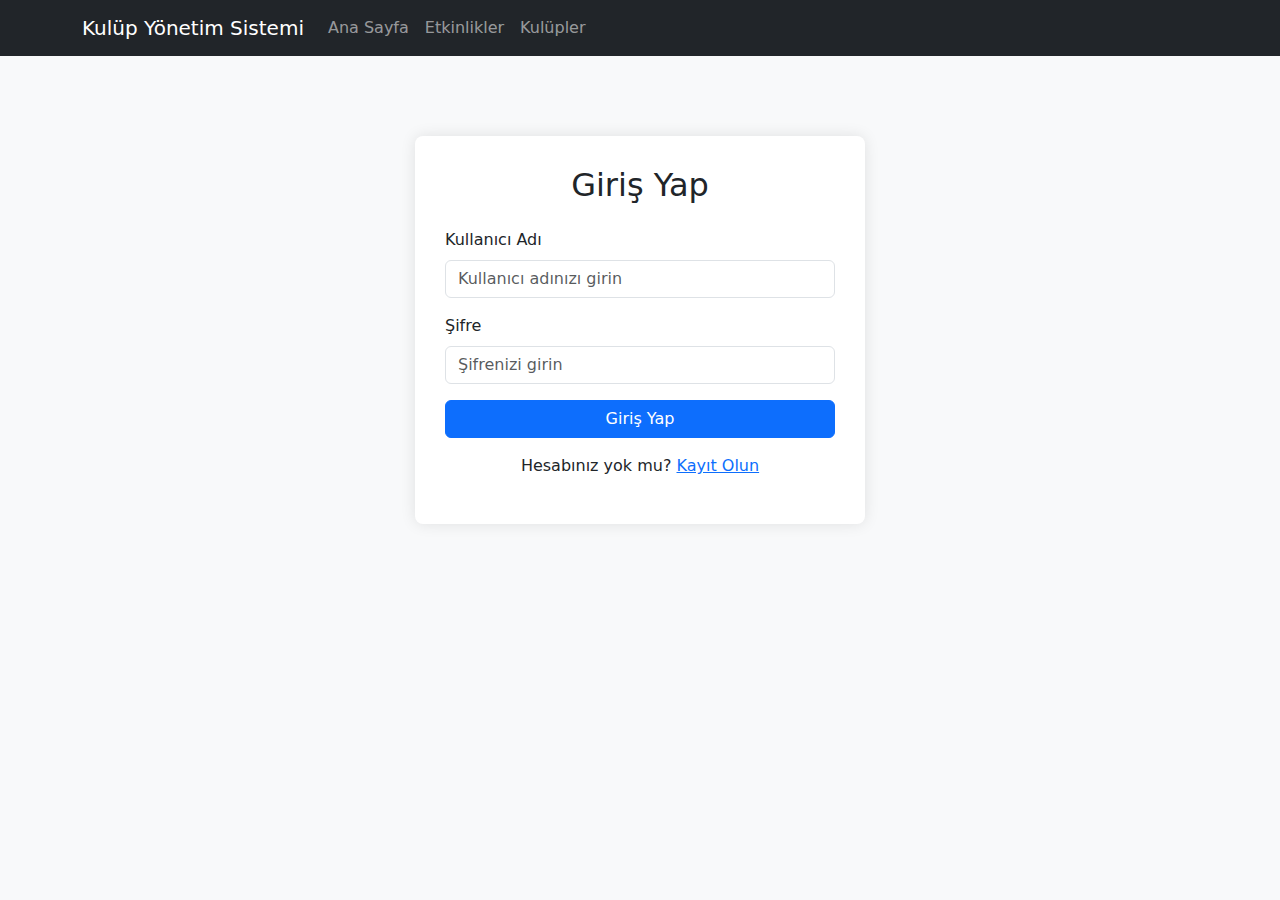
<file: WebApi/wwwroot/login.html>
﻿<!DOCTYPE html>

<html lang="tr">

<head>

    <meta charset="UTF-8">

    <meta name="viewport" content="width=device-width, initial-scale=1.0">

    <title>Giriş Yap - Kulüp Sistemi</title>

    <link href="https://cdn.jsdelivr.net/npm/bootstrap@5.3.0/dist/css/bootstrap.min.css" rel="stylesheet">

    <style>

                body {
                        background-color: #f8f9fa;

        }



                .login-container {
                        max-width: 450px;
                        margin: 80px auto;
                        padding: 30px;
                        border-radius: 8px;
                        box-shadow: 0 0 15px rgba(0,0,0,0.1);
                        background-color: #ffffff;

        }


    </style>

</head>

<body>



    <nav class="navbar navbar-expand-lg navbar-dark bg-dark">

        <div class="container">

            <a class="navbar-brand" href="index.html">Kulüp Yönetim Sistemi</a>

            <button class="navbar-toggler" type="button" data-bs-toggle="collapse" data-bs-target="#navbarNav" aria-controls="navbarNav" aria-expanded="false" aria-label="Toggle navigation">

                <span class="navbar-toggler-icon"></span>

            </button>

            <div class="collapse navbar-collapse" id="navbarNav">

                <ul class="navbar-nav me-auto">

                    <li class="nav-item">

                        <a class="nav-link" href="index.html">Ana Sayfa</a>

                    </li>

                    <li class="nav-item">

                        <a class="nav-link" href="events.html">Etkinlikler</a>

                    </li>

                    <li class="nav-item">

                        <a class="nav-link" href="clubs.html">Kulüpler</a>

                    </li>

                </ul>

            </div>

        </div>

    </nav>



    <div class="container">

        <div class="login-container">

            <h2 class="text-center mb-4">Giriş Yap</h2>

            <form id="loginForm">

                <div class="mb-3">

                    <label for="username" class="form-label">Kullanıcı Adı</label>

                    <input type="text" class="form-control" id="username" placeholder="Kullanıcı adınızı girin" required>

                </div>

                <div class="mb-3">

                    <label for="password" class="form-label">Şifre</label>

                    <input type="password" class="form-control" id="password" placeholder="Şifrenizi girin" required>

                </div>

                <div class="d-grid gap-2 mb-3">

                    <button type="submit" class="btn btn-primary">Giriş Yap</button>

                </div>

                <p class="text-center mt-3">Hesabınız yok mu? <a href="userregister.html">Kayıt Olun</a></p>

            </form>

        </div>

    </div>



    <script src="https://cdn.jsdelivr.net/npm/bootstrap@5.3.0/dist/js/bootstrap.bundle.min.js"></script>

    <script>
        const API_BASE_URL = 'https://localhost:7222/api';
        
        const setAuthTokens = (accessToken, refreshToken) => {
            localStorage.setItem('accessToken', accessToken); // BURADA KAYDEDİYORUZ
            localStorage.setItem('refreshToken', refreshToken); // BURADA KAYDEDİYORUZ
        };

        document.getElementById('loginForm').addEventListener('submit', function (event) {
            event.preventDefault();
            const username = document.getElementById('username').value;
            const password = document.getElementById('password').value;

            fetch(`${API_BASE_URL}/authentication/login`, {
                method: 'POST',
                headers: {
                    'Content-Type': 'application/json'
                },
                body: JSON.stringify({ userName: username, password: password })
            })
                .then(response => {
                    if (!response.ok) {
                        return response.json().then(err => { throw new Error(err.message || 'Giriş başarısız.'); });
                    }
                    return response.json();
                })
                .then(data => {
                    if (data.accessToken && data.refreshToken) {
                        setAuthTokens(data.accessToken, data.refreshToken);

                        try {
                            const payload = JSON.parse(atob(data.accessToken.split('.')[1]));
                            localStorage.setItem('username', payload["http://schemas.xmlsoap.org/ws/2005/05/identity/claims/name"]);
                            const role = payload["http://schemas.microsoft.com/ws/2008/06/identity/claims/role"];
                            localStorage.setItem('role', role); // ARTIK DİZİ DEĞİL
                        } catch (e) {
                            console.error("Failed to parse token payload during login:", e);
                            localStorage.setItem('username', username); // fallback
                            localStorage.setItem('role', 'user');        // fallback
                        }

                        alert('Giriş başarılı!');
                        window.location.href = 'index.html';
                    } else {
                        alert('Giriş başarısız: Sunucudan token alınamadı.');
                    }
                })

                .catch(error => {
                    console.error('Giriş hatası:', error);
                    alert('Bir hata oluştu: ' + error.message);
                });
        });
    </script>

</body>

</html>
</file>
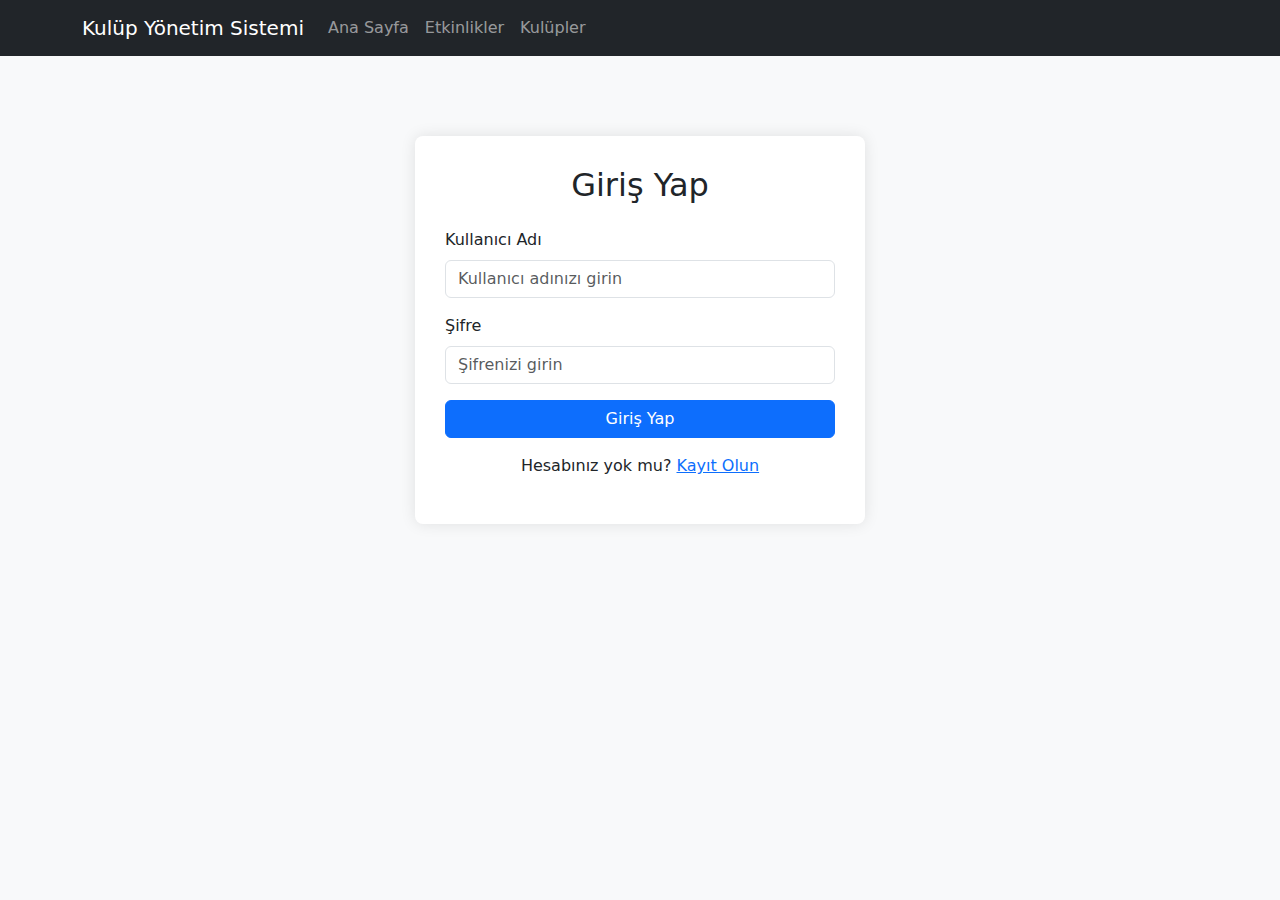
<file: WebApi/wwwroot/my-clubs.html>
﻿<!DOCTYPE html>
<html lang="tr">
<head>
    <meta charset="UTF-8" />
    <meta name="viewport" content="width=device-width, initial-scale=1" />
    <title>Kulüplerim - Kulüp Sistemi</title>
    <link href="https://cdn.jsdelivr.net/npm/bootstrap@5.3.0/dist/css/bootstrap.min.css" rel="stylesheet" />
    <link rel="stylesheet" href="https://cdnjs.cloudflare.com/ajax/libs/font-awesome/6.0.0/css/all.min.css" />
    <style>
        .club-card-link {
            text-decoration: none;
            color: inherit;
        }

            .club-card-link .card {
                transition: transform 0.2s ease-in-out, box-shadow 0.2s ease-in-out;
                cursor: pointer;
            }

                .club-card-link .card:hover {
                    transform: translateY(-5px);
                    box-shadow: 0 4px 15px rgba(0, 0, 0, 0.1);
                }

        .footer {
            background-color: #f8f9fa;
            padding: 30px 0;
            text-align: center;
            margin-top: 50px;
        }

        .club-card-img {
            height: 180px;
            object-fit: cover;
        }
    </style>
</head>
<body>
    <script src="navbar.js"></script>
    <script src="https://cdn.jsdelivr.net/npm/bootstrap@5.3.0/dist/js/bootstrap.bundle.min.js"></script>

    <div class="container mt-4">
        <h2 class="mb-4">Kulüplerim</h2>

        <h3 class="mt-5 mb-3">Onaylanmış Kulüplerim</h3>
        <div id="approved-clubs-container" class="row row-cols-1 row-cols-md-2 row-cols-lg-3 g-4">
        </div>
        <div id="approved-pagination" class="d-flex justify-content-center mt-4">
            <ul class="pagination"></ul>
        </div>


        <h3 class="mt-5 mb-3">Bekleyen Kulüp Üyelik İsteklerim</h3>
        <div id="pending-clubs-container" class="row row-cols-1 row-cols-md-2 row-cols-lg-3 g-4">
        </div>
        <div id="pending-pagination" class="d-flex justify-content-center mt-4">
            <ul class="pagination"></ul>
        </div>
    </div>

    <footer class="footer">
        <div class="container">
            <p>&copy; 2024 Kulüp Yönetim Sistemi. Tüm Hakları Saklıdır.</p>
        </div>
    </footer>

    <script>
        // API_BASE_URL navbar.js'ten gelmektedir.
        const USER_CLUBS_API_URL = `${API_BASE_URL}/user/clubuser/MyClubs`;

        let currentApprovedPage = 1;
        let totalApprovedPages = 1;
        let currentPendingPage = 1;
        let totalPendingPages = 1;
        const pageSize = 9; // Her sayfada gösterilecek kulüp sayısı

        const approvedClubsContainer = document.getElementById('approved-clubs-container');
        const pendingClubsContainer = document.getElementById('pending-clubs-container');
        const approvedPagination = document.querySelector('#approved-pagination .pagination');
        const pendingPagination = document.querySelector('#pending-pagination .pagination');

        async function fetchUserClubs() {
            const accessToken = localStorage.getItem('accessToken');
            const refreshToken = localStorage.getItem('refreshToken');

            if (!accessToken) {
                console.warn('AccessToken bulunamadı. Kulüpler sayfasına erişim için giriş yapılmalı.');
                alert('Kulüplerinizi görüntülemek için giriş yapmalısınız.');
                window.location.href = 'login.html';
                return;
            }

            try {
                let response = await fetch(`${USER_CLUBS_API_URL}?pageSize=${pageSize}&pageNumber=${currentApprovedPage}`, { // Tüm kulüpleri çekmek için şimdilik tek çağrı
                    method: 'GET',
                    headers: {
                        'Content-Type': 'application/json',
                        'Authorization': `Bearer ${accessToken}`
                    }
                });

                if (response.status === 401 && refreshToken) {
                    console.warn('AccessToken süresi dolmuş veya geçersiz. Token yenileme deneniyor...');
                    const refreshResponse = await fetch(`${API_BASE_URL}/authentication/refresh`, {
                        method: 'POST',
                        headers: { 'Content-Type': 'application/json' },
                        body: JSON.stringify({ accessToken: accessToken, refreshToken: refreshToken })
                    });

                    if (refreshResponse.ok) {
                        const newTokens = await refreshResponse.json();
                        localStorage.setItem('accessToken', newTokens.accessToken);
                        localStorage.setItem('refreshToken', newTokens.refreshToken);
                        console.log('Tokenlar başarıyla yenilendi. Kulüp isteği yeniden deneniyor...');

                        // Yeniden istek göndermek için recursive çağrı yerine doğrudan response'u güncelle
                        response = await fetch(`${USER_CLUBS_API_URL}?pageSize=${pageSize}&pageNumber=${currentApprovedPage}`, {
                            method: 'GET',
                            headers: {
                                'Content-Type': 'application/json',
                                'Authorization': `Bearer ${newTokens.accessToken}`
                            }
                        });
                    } else {
                        const errorText = await refreshResponse.text();
                        console.error('Token yenileme başarısız:', refreshResponse.status, errorText);
                        alert('Oturum süresi doldu veya geçersiz. Lütfen tekrar giriş yapın.');
                        window.location.href = 'login.html';
                        return;
                    }
                }

                if (!response.ok) {
                    throw new Error(`HTTP hatası! Durum: ${response.status} - ${response.statusText}`);
                }

                const paginationHeader = response.headers.get('X-Pagination');
                const metaData = JSON.parse(paginationHeader);

                const userClubs = await response.json();
                console.log("API'dan gelen kullanıcı kulüp verileri:", userClubs);
                console.log("Pagination MetaData:", metaData);

                // Kulüpleri onay durumuna göre ayır
                const approvedClubs = userClubs.filter(club => club.approved === true);
                const pendingClubs = userClubs.filter(club => club.approved === false);

                renderClubs(approvedClubs, approvedClubsContainer);
                renderClubs(pendingClubs, pendingClubsContainer); // Her iki bölüm için de aynı render fonksiyonu kullanılabilir

                // Pagination'ı her iki bölüm için de ayrı ayrı güncelle
                // Not: Backend tek bir pagination metadata döndürdüğü için,
                // bu metadata'yı her iki liste için de kullanıyoruz.
                // Gerçek bir senaryoda, bu listelerin ayrı paginationları olsaydı,
                // backend'den ayrı metadata'lar gelmesi gerekirdi.
                // Şu an için basitlik adına toplam sayfa sayısını aynı tutuyoruz.
                totalApprovedPages = metaData.TotalPages;
                totalPendingPages = metaData.TotalPages;
                renderClubPagination(approvedPagination, currentApprovedPage, totalApprovedPages, (page) => {
                    currentApprovedPage = page;
                    fetchUserClubs(); // Sayfa değişince veriyi yeniden çek
                });
                renderClubPagination(pendingPagination, currentPendingPage, totalPendingPages, (page) => {
                    currentPendingPage = page;
                    fetchUserClubs(); // Sayfa değişince veriyi yeniden çek
                });


            } catch (error) {
                console.error('Kulüp verileri yüklenirken bir hata oluştu:', error);
                // Hata mesajlarını ayrı ayrı gösterebilirsiniz
                approvedClubsContainer.innerHTML = '<p class="col-12 text-center text-danger w-100">Onaylanmış kulüpler yüklenemedi. Lütfen daha sonra tekrar deneyin.</p>';
                pendingClubsContainer.innerHTML = '<p class="col-12 text-center text-danger w-100">Bekleyen kulüp istekleri yüklenemedi. Lütfen daha sonra tekrar deneyin.</p>';
            }
        }

        function renderClubs(clubs, containerElement) {
            containerElement.innerHTML = ""; // Önceki kartları temizle

            if (clubs.length === 0) {
                containerElement.innerHTML = '<p class="col-12 text-center text-muted">Burada gösterilecek kulüp bulunamadı.</p>';
                return;
            }

            clubs.forEach(club => {
                const clubCardHtml = `
                        <div class="col">
                            <div class="card h-100 shadow-sm">
                                <img src="https://via.placeholder.com/400x200?text=Kul%C3%BCp+Resmi" class="card-img-top club-card-img" alt="${club.clubClubName}">
                                <div class="card-body d-flex flex-column">
                                    <h5 class="card-title">${club.clubClubName}</h5>
                                    <p class="card-text text-muted mb-2">${club.clubDescription || 'Açıklama mevcut değil.'}</p>
                                    <ul class="list-unstyled mb-2 small">
                                        <li><i class="fas fa-user-circle me-1"></i> **Kullanıcı:** ${club.userFirstName} ${club.userLastName} (${club.userUserName})</li>
                                        <li><i class="fas fa-id-badge me-1"></i> **Kulüpteki Rolü:** ${club.role_in_club || 'Belirtilmemiş'}</li>
                                        <li><i class="fas fa-calendar-alt me-1"></i> **İstek Tarihi:** ${new Date(club.createdTime).toLocaleDateString('tr-TR')}</li>
                                        ${club.approvedTime ? `<li><i class="fas fa-check-circle me-1"></i> **Onay Tarihi:** ${new Date(club.approvedTime).toLocaleDateString('tr-TR')}</li>` : ''}
                                    </ul>
                                    <a href="clubdetail.html?id=${club.clubId}" class="btn btn-sm btn-outline-primary mt-auto">Detaylar</a>
                                    ${club.approved ? `<button class="btn btn-danger btn-sm mt-2 leave-club-btn" data-club-user-id="${club.id}">Ayrıl</button>` : ''}
                                </div>
                            </div>
                        </div>
                    `;
                containerElement.innerHTML += clubCardHtml;
            });

            // "Ayrıl" butonlarına olay dinleyicileri ekle
            containerElement.querySelectorAll('.leave-club-btn').forEach(button => {
                button.addEventListener('click', async (event) => {
                    const clubUserId = event.target.dataset.clubUserId;
                    const clubName = event.target.closest('.card').querySelector('.card-title').textContent;
                    if (confirm(`${clubName} kulübünden ayrılmak istediğinizden emin misiniz?`)) {
                        await handleLeaveClub(clubUserId, clubName);
                    }
                });
            });
        }

        async function handleLeaveClub(clubUserId, clubName) {
            const accessToken = localStorage.getItem('accessToken');
            if (!accessToken) {
                alert('Giriş yapmalısınız.');
                window.location.href = 'login.html';
                return;
            }

            try {
                const response = await fetch(`${API_BASE_URL}/user/clubuser/${clubUserId}`, {
                    method: 'DELETE',
                    headers: {
                        'Content-Type': 'application/json',
                        'Authorization': `Bearer ${accessToken}`
                    }
                });

                if (response.status === 204) { // 204 No Content for successful DELETE
                    alert(`${clubName} kulübünden başarıyla ayrıldınız.`);
                    fetchUserClubs(); // Kulüp listesini yenile
                } else {
                    const errorText = await response.text();
                    throw new Error(`Kulüpten ayrılırken hata oluştu: ${response.status} - ${errorText}`);
                }
            } catch (error) {
                console.error('Kulüpten ayrılma hatası:', error);
                alert('Kulüpten ayrılırken bir hata oluştu: ' + error.message);
            }
        }


        function renderClubPagination(paginationElement, currentPage, totalPages, pageChangeCallback) {
            paginationElement.innerHTML = "";

            if (totalPages <= 1) return;

            const createPageItem = (page, text, isActive = false, isDisabled = false) => {
                const li = document.createElement("li");
                li.className = `page-item ${isActive ? "active" : ""} ${isDisabled ? "disabled" : ""}`;

                const btn = document.createElement("button");
                btn.className = "page-link";
                btn.textContent = text;
                btn.addEventListener("click", () => {
                    if (!isDisabled && !isActive) {
                        pageChangeCallback(page);
                    }
                });

                li.appendChild(btn);
                return li;
            };

            // Previous button
            paginationElement.appendChild(createPageItem(currentPage - 1, "«", false, currentPage === 1));

            // Page numbers
            for (let i = 1; i <= totalPages; i++) {
                paginationElement.appendChild(createPageItem(i, i, i === currentPage));
            }

            // Next button
            paginationElement.appendChild(createPageItem(currentPage + 1, "»", false, currentPage === totalPages));
        }

        // Sayfa yüklendiğinde kulüpleri çek
        document.addEventListener("DOMContentLoaded", () => {
            fetchUserClubs();
        });
    </script>
</body>
</html>
</file>
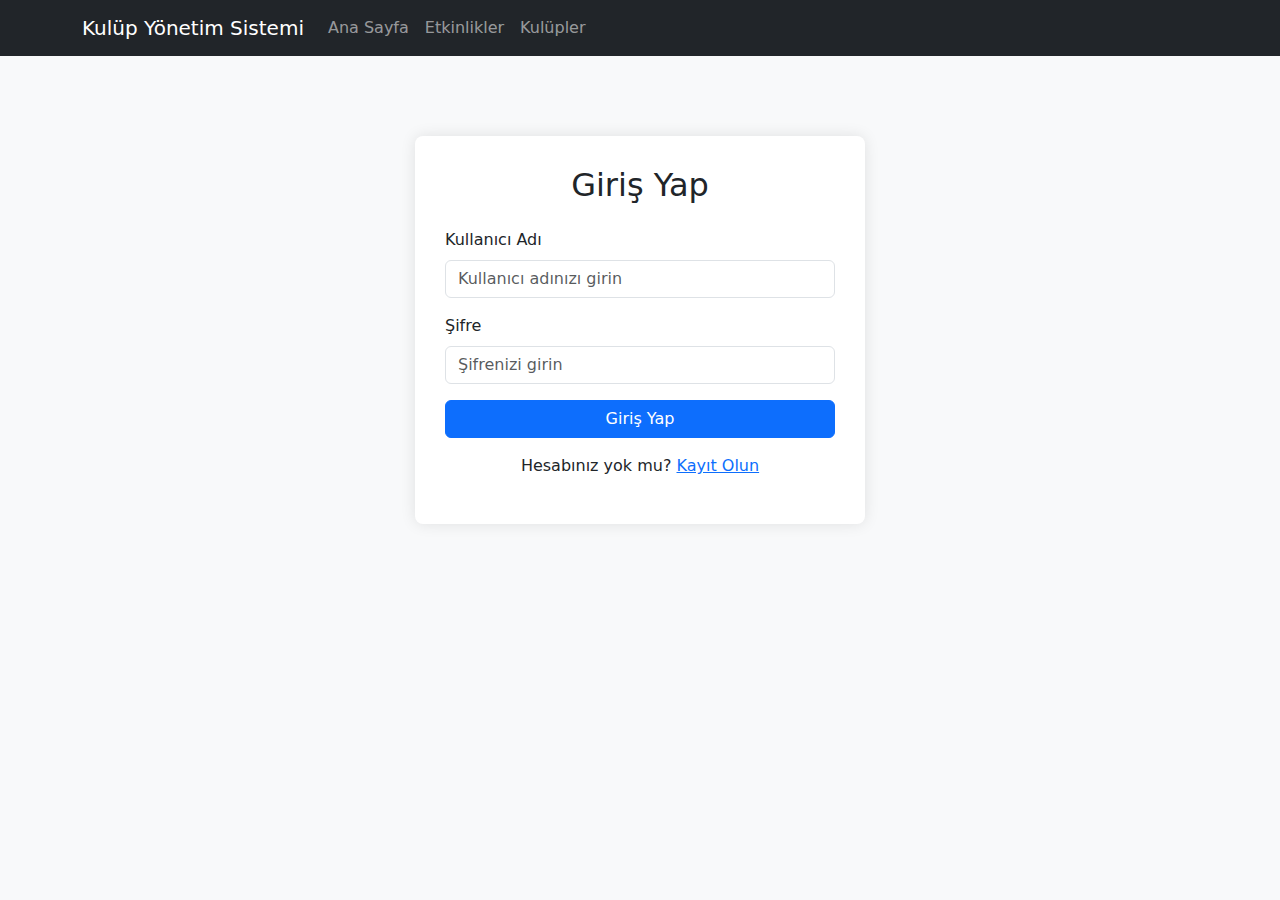
<file: WebApi/wwwroot/profile.html>
﻿<!DOCTYPE html>
<html lang="tr">
<head>
    <meta charset="UTF-8">
    <meta name="viewport" content="width=device-width, initial-scale=1.0">
    <title>Profilim - Kulüp Sistemi</title>
    <link href="https://cdn.jsdelivr.net/npm/bootstrap@5.3.0/dist/css/bootstrap.min.css" rel="stylesheet">
    <link rel="stylesheet" href="https://cdnjs.cloudflare.com/ajax/libs/font-awesome/6.0.0-beta3/css/all.min.css">
    <style>
        .profile-img {
            width: 150px;
            height: 150px;
            object-fit: cover;
            border-radius: 50%;
            border: 3px solid #007bff;
            cursor: pointer; /* Add cursor pointer to indicate it's clickable */
        }

        .footer {
            background-color: #f8f9fa;
            padding: 30px 0;
            text-align: center;
            margin-top: 50px;
        }
    </style>
</head>
<body>

    <script src="navbar.js"></script>
    <script src="https://cdn.jsdelivr.net/npm/bootstrap@5.3.0/dist/js/bootstrap.bundle.min.js"></script>

    <div class="container mt-5">
        <div class="row justify-content-center">
            <div class="col-md-8">
                <div class="card shadow-sm p-4">
                    <h2 class="text-center mb-4">Profil Bilgilerim</h2>
                    <div class="text-center mb-4">
                        <img src="https://via.placeholder.com/150" class="profile-img" id="profileImage" alt="Profil Resmi">
                        <input type="file" id="profileImageUpload" accept="image/*" style="display: none;">
                        <h4 class="mt-3" id="profileName"></h4>
                        <p class="text-muted" id="profileUsername"></p>
                    </div>

                    <form id="profileForm">
                        <div class="mb-3">
                            <label for="firstName" class="form-label">Ad</label>
                            <input type="text" class="form-control" id="firstName" value="" readonly>
                        </div>
                        <div class="mb-3">
                            <label for="lastName" class="form-label">Soyad</label>
                            <input type="text" class="form-control" id="lastName" value="" readonly>
                        </div>
                        <div class="mb-3">
                            <label for="email" class="form-label">E-posta</label>
                            <input type="email" class="form-control" id="email" value="" readonly>
                        </div>
                        <div class="mb-3">
                            <label for="phone" class="form-label">Telefon</label>
                            <input type="tel" class="form-control" id="phone" value="" readonly>
                        </div>
                        <div class="mb-3">
                            <label for="createdTime" class="form-label">Kayıt Tarihi</label>
                            <input type="text" class="form-control" id="createdTime" value="" readonly>
                        </div>
                        <div class="mb-3">
                            <label for="roles" class="form-label">Roller</label>
                            <input type="text" class="form-control" id="roles" value="" readonly>
                        </div>
                        <div class="mb-3">
                            <label for="bio" class="form-label">Hakkımda</label>
                            <textarea class="form-control" id="bio" rows="3" readonly></textarea>
                        </div>
                        <div class="d-grid gap-2">
                            <button type="button" class="btn btn-primary" id="editProfileBtn">Bilgileri Düzenle</button>
                            <button type="submit" class="btn btn-success" id="saveProfileBtn" style="display: none;">Kaydet</button>
                            <button type="button" class="btn btn-secondary" id="cancelEditBtn" style="display: none;">İptal</button>
                        </div>
                    </form>
                </div>
            </div>
        </div>
    </div>

    <footer class="footer">
        <div class="container">
            <p>&copy; 2024 Kulüp Yönetim Sistemi. Tüm Hakları Saklıdır.</p>
        </div>
    </footer>

    <script>
        // API_BASE_URL ve decodeJwtPayload, navbar.js'ten gelmektedir.
        const localUsername = localStorage.getItem('username'); // localStorage'dan kullanıcı adını çek

        // Profil verilerini yükleme
        async function fetchProfileData() {
            const accessToken = localStorage.getItem('accessToken');
            const refreshToken = localStorage.getItem('refreshToken'); // Refresh token da alalım

            if (!accessToken) {
                console.warn('AccessToken bulunamadı. Profil sayfasına erişim için giriş yapılmalı.');
                alert('Profilinizi görüntülemek için giriş yapmalısınız.');
                window.location.href = 'login.html';
                return;
            }

            console.log(`Profil detayları için API çağrılıyor: ${API_BASE_URL}/user/profil`);

            try {
                let response = await fetch(`${API_BASE_URL}/user/profil`, {
                    method: 'GET',
                    headers: {
                        'Content-Type': 'application/json',
                        'Authorization': `Bearer ${accessToken}`
                    }
                });

                if (response.status === 401 && refreshToken) {
                    console.warn('AccessToken süresi dolmuş veya geçersiz. Token yenileme deneniyor...');
                    const refreshResponse = await fetch(`${API_BASE_URL}/authentication/refresh`, {
                        method: 'POST',
                        headers: { 'Content-Type': 'application/json' },
                        body: JSON.stringify({ accessToken: accessToken, refreshToken: refreshToken })
                    });

                    if (refreshResponse.ok) {
                        const newTokens = await refreshResponse.json();
                        localStorage.setItem('accessToken', newTokens.accessToken);
                        localStorage.setItem('refreshToken', newTokens.refreshToken);
                        console.log('Tokenlar başarıyla yenilendi. Profil isteği yeniden deneniyor...');

                        response = await fetch(`${API_BASE_URL}/user/profil`, {
                            method: 'GET',
                            headers: {
                                'Content-Type': 'application/json',
                                'Authorization': `Bearer ${newTokens.accessToken}`
                            }
                        });
                    } else {
                        const errorText = await refreshResponse.text();
                        console.error('Token yenileme başarısız:', refreshResponse.status, errorText);
                        alert('Oturum süresi doldu veya geçersiz. Lütfen tekrar giriş yapın.');
                        window.location.href = 'login.html';
                        return;
                    }
                }

                if (!response.ok) {
                    throw new Error(`HTTP hatası! Durum: ${response.status} - ${response.statusText}`);
                }

                const profileData = await response.json();
                console.log("API'dan gelen profil verisi:", profileData);

                // HTML elementlerini doldur
                // If profileData.profilPhotoPath exists, try to download it
                if (profileData.profilPhotoPath) {
                    document.getElementById('profileImage').src = `${API_BASE_URL}/api/files/download?fileName=${profileData.profilPhotoPath}`;
                } else {
                    document.getElementById('profileImage').src = 'https://via.placeholder.com/150';
                }

                document.getElementById('profileName').textContent = `${profileData.firstName || ''} ${profileData.lastName || ''}`;
                document.getElementById('profileUsername').textContent = `@${localUsername || 'Bilinmiyor'}`;
                document.getElementById('firstName').value = profileData.firstName || '';
                document.getElementById('lastName').value = profileData.lastName || '';
                document.getElementById('email').value = profileData.email?.address || '';
                document.getElementById('phone').value = profileData.phoneNumber || '';
                document.getElementById('createdTime').value = profileData.createdTime ? new Date(profileData.createdTime).toLocaleDateString('tr-TR') : 'Bilinmiyor';
                document.getElementById('roles').value = profileData.roleNames ? profileData.roleNames.join(', ') : 'Bilinmiyor';
                document.getElementById('bio').value = ''; // DTO'da olmadığı için boş bırakılıyor

            } catch (error) {
                console.error('Profil verileri yüklenirken bir hata oluştu:', error);
                document.querySelector('.container').innerHTML = '<p class="text-center text-danger">Profil verileri yüklenemedi. Lütfen daha sonra tekrar deneyin.</p>';
            }
        }


        // Profil düzenleme işlevselliği
        const editProfileBtn = document.getElementById('editProfileBtn');
        const saveProfileBtn = document.getElementById('saveProfileBtn');
        const cancelEditBtn = document.getElementById('cancelEditBtn');
        const profileForm = document.getElementById('profileForm');
        const formInputs = profileForm.querySelectorAll('input, textarea');
        const profileImage = document.getElementById('profileImage');
        const profileImageUpload = document.getElementById('profileImageUpload');

        let selectedFile = null; // To store the selected file for upload

        profileImage.addEventListener('click', () => {
            if (!profileImageUpload.readOnly) { // Only allow upload when in edit mode
                profileImageUpload.click();
            }
        });

        profileImageUpload.addEventListener('change', (event) => {
            if (event.target.files.length > 0) {
                selectedFile = event.target.files[0];
                const reader = new FileReader();
                reader.onload = function (e) {
                    profileImage.src = e.target.result; // Display the new image instantly
                };
                reader.readAsDataURL(selectedFile);
            } else {
                selectedFile = null;
            }
        });


        editProfileBtn.addEventListener('click', () => {
            formInputs.forEach(input => {
                if (input.id !== 'profileUsername' && input.id !== 'createdTime' && input.id !== 'roles') {
                    input.readOnly = false;
                }
            });
            profileImageUpload.readOnly = false; // Enable image upload in edit mode
            editProfileBtn.style.display = 'none';
            saveProfileBtn.style.display = 'block';
            cancelEditBtn.style.display = 'block';
        });

        cancelEditBtn.addEventListener('click', () => {
            formInputs.forEach(input => input.readOnly = true);
            profileImageUpload.readOnly = true; // Disable image upload
            editProfileBtn.style.display = 'block';
            saveProfileBtn.style.display = 'none';
            cancelEditBtn.style.display = 'none';
            selectedFile = null; // Clear selected file
            fetchProfileData(); // Reload original data
        });

        profileForm.addEventListener('submit', async function (event) {
            event.preventDefault();

            const accessToken = localStorage.getItem('accessToken');
            if (!accessToken) {
                alert('Giriş yapmalısınız.');
                window.location.href = 'login.html';
                return;
            }

            let profilPhotoPath = null;
            if (selectedFile) {
                const formData = new FormData();
                formData.append('files', selectedFile); // 'files' must match the parameter name in your C# controller

                try {
                    const uploadResponse = await fetch(`${API_BASE_URL}/api/files/upload`, {
                        method: 'POST',
                        headers: {
                            'Authorization': `Bearer ${accessToken}`
                            // 'Content-Type' is not needed for FormData; browser sets it with boundary
                        },
                        body: formData
                    });

                    if (!uploadResponse.ok) {
                        const errorDetails = await uploadResponse.text();
                        throw new Error(`Dosya yükleme hatası! Durum: ${uploadResponse.status}. Detay: ${errorDetails}`);
                    }

                    const uploadResult = await uploadResponse.json();
                    profilPhotoPath = uploadResult.file; // Get the filename from the upload response
                    console.log('Dosya yükleme başarılı:', uploadResult);

                } catch (error) {
                    console.error('Profil fotoğrafı yüklenirken hata:', error);
                    alert('Profil fotoğrafı güncellenirken bir hata oluştu: ' + error.message);
                    return; // Stop if image upload fails
                }
            }

            const updatedData = {
                firstName: document.getElementById('firstName').value,
                lastName: document.getElementById('lastName').value,
                email: document.getElementById('email').value,
                phoneNumber: document.getElementById('phone').value,
                profilPhotoPath: profilPhotoPath // Include the new photo path if uploaded
            };

            console.log("Güncellenecek profil verileri:", updatedData);

            try {
                const response = await fetch(`${API_BASE_URL}/user/profil`, {
                    method: 'PUT',
                    headers: {
                        'Content-Type': 'application/json',
                        'Authorization': `Bearer ${accessToken}`
                    },
                    body: JSON.stringify(updatedData)
                });

                if (!response.ok) {
                    const errorDetails = await response.text();
                    throw new Error(`Profil güncelleme HTTP hatası! Durum: ${response.status} - ${response.statusText}. Detay: ${errorDetails}`);
                }

                const result = await response.json();
                alert('Profil bilgileriniz başarıyla güncellendi!');
                formInputs.forEach(input => input.readOnly = true);
                profileImageUpload.readOnly = true; // Disable image upload
                editProfileBtn.style.display = 'block';
                saveProfileBtn.style.display = 'none';
                cancelEditBtn.style.display = 'none';
                selectedFile = null; // Clear selected file
                fetchProfileData();

            } catch (error) {
                console.error('Profil güncelleme hatası:', error);
                alert('Profil güncellenirken bir hata oluştu: ' + error.message);
            }
        });

        document.addEventListener('DOMContentLoaded', fetchProfileData);
    </script>
</body>
</html>
</file>
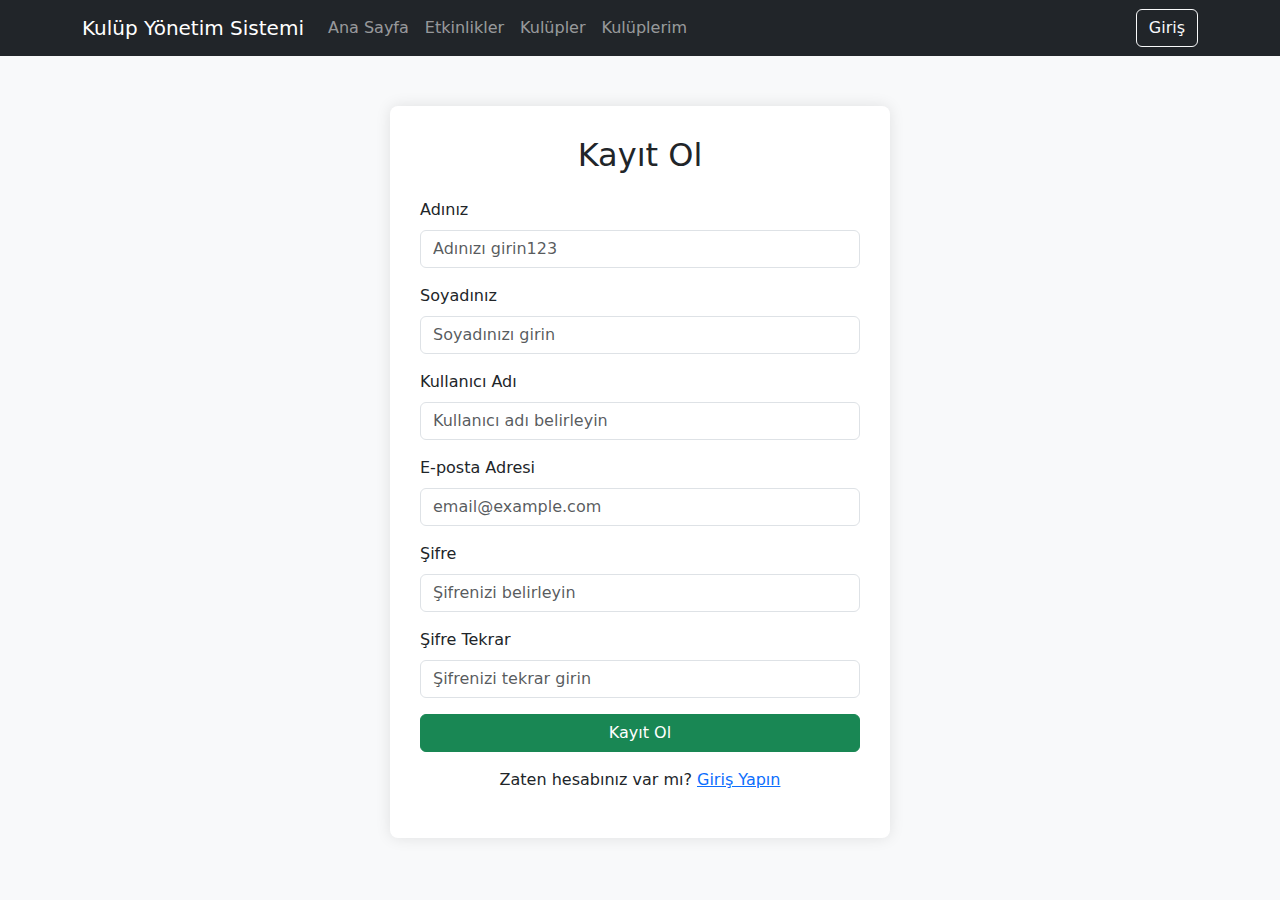
<file: WebApi/wwwroot/userregister.html>
﻿<!DOCTYPE html>
<html lang="tr">
<head>
    <meta charset="UTF-8">
    <meta name="viewport" content="width=device-width, initial-scale=1.0">
    <title>Kayıt Ol - Kulüp Sistemi</title>
    <link href="https://cdn.jsdelivr.net/npm/bootstrap@5.3.0/dist/css/bootstrap.min.css" rel="stylesheet">
    <style>
        body {
            background-color: #f8f9fa;
        }

        .register-container {
            max-width: 500px;
            margin: 50px auto;
            padding: 30px;
            border-radius: 8px;
            box-shadow: 0 0 15px rgba(0,0,0,0.1);
            background-color: #ffffff;
        }
    </style>
</head>
<body>
    <script src="navbar.js"></script>

    <div class="container">
        <div class="register-container">
            <h2 class="text-center mb-4">Kayıt Ol</h2>
            <form id="registerForm">
                <div class="mb-3">
                    <label for="firstName" class="form-label">Adınız</label>
                    <input type="text" class="form-control" id="firstName" placeholder="Adınızı girin123" required>
                </div>
                <div class="mb-3">
                    <label for="lastName" class="form-label">Soyadınız</label>
                    <input type="text" class="form-control" id="lastName" placeholder="Soyadınızı girin" required>
                </div>
                <div class="mb-3">
                    <label for="username" class="form-label">Kullanıcı Adı</label>
                    <input type="text" class="form-control" id="username" placeholder="Kullanıcı adı belirleyin" required>
                </div>
                <div class="mb-3">
                    <label for="email" class="form-label">E-posta Adresi</label>
                    <input type="email" class="form-control" id="email" placeholder="email@example.com" required>
                </div>
                <div class="mb-3">
                    <label for="password" class="form-label">Şifre</label>
                    <input type="password" class="form-control" id="password" placeholder="Şifrenizi belirleyin" required>
                </div>
                <div class="mb-3">
                    <label for="confirmPassword" class="form-label">Şifre Tekrar</label>
                    <input type="password" class="form-control" id="confirmPassword" placeholder="Şifrenizi tekrar girin" required>
                </div>
                <div class="d-grid gap-2 mb-3">
                    <button type="submit" class="btn btn-success">Kayıt Ol</button>
                </div>
                <p class="text-center mt-3">Zaten hesabınız var mı? <a href="login.html">Giriş Yapın</a></p>
            </form>
        </div>
    </div>

    <script src="https://cdn.jsdelivr.net/npm/bootstrap@5.3.0/dist/js/bootstrap.bundle.min.js"></script>
    <script>
        // API temel URL'si - Backend'inizin çalıştığı URL'yi doğru şekilde ayarlayın
        //const API_BASE_URL = 'https://localhost:7222/api';

        document.getElementById('registerForm').addEventListener('submit', async function (event) {
            event.preventDefault(); // Sayfanın yenilenmesini engelle

            const firstName = document.getElementById('firstName').value;
            const lastName = document.getElementById('lastName').value;
            const userName = document.getElementById('username').value; // Backend DTO'daki userName ile eşleşmeli
            const email = document.getElementById('email').value;
            const password = document.getElementById('password').value;
            const confirmPassword = document.getElementById('confirmPassword').value;

            if (password !== confirmPassword) {
                alert('Şifreler uyuşmuyor!');
                return;
            }

            const userForRegistration = {
                firstName: firstName,
                lastName: lastName,
                userName: userName, // DTO'daki property adı
                email: email,
                password: password
            };

            // Bu logu ekledim: Eğer bu konsolda görünürse, JavaScript kodu buraya kadar çalışıyor demektir.
            console.log('Kayıt isteği gönderiliyor:', userForRegistration);

            try {
                // HATA BURADAYDI: JSON.stringify içinde yorum olmamalıydı. userForRegistration objesi doğrudan kullanılmalı.
                const response = await fetch(`${API_BASE_URL}/authentication/register`, {
                    method: 'POST',
                    headers: {
                        'Content-Type': 'application/json'
                    },
                    body: JSON.stringify(userForRegistration)
                });

                if (response.status === 201) { // Başarılı kayıt için 201 Created beklenir
                    alert('Kaydınız başarıyla tamamlandı! Şimdi giriş yapabilirsiniz.');
                    window.location.href = 'login.html'; // Giriş sayfasına yönlendir
                } else if (response.status === 400) { // Hata durumunda 400 Bad Request
                    const errorData = await response.json();
                    let errorMessage = 'Kayıt başarısız:';
                    if (errorData && typeof errorData === 'object') {
                        if (errorData.errors) { // Model validation errors from ASP.NET Core
                            for (const key in errorData.errors) {
                                errorData.errors[key].forEach(error => {
                                    errorMessage += `\n- ${error}`;
                                });
                            }
                        } else { // Other errors from backend
                            for (const key in errorData) {
                                if (Array.isArray(errorData[key])) {
                                    errorData[key].forEach(error => {
                                        errorMessage += `\n- ${error.description || error}`;
                                    });
                                } else if (typeof errorData[key] === 'string' && key !== 'type' && key !== 'title' && key !== 'status' && key !== 'traceId') {
                                    errorMessage += `\n- ${errorData[key]}`;
                                }
                            }
                        }
                    } else if (errorData.message) {
                        errorMessage += `\n- ${errorData.message}`;
                    } else {
                        errorMessage += `\n- Bilinmeyen bir hata oluştu.`;
                    }
                    alert(errorMessage);
                } else {
                    alert(`Bir hata oluştu: ${response.status} ${response.statusText}`);
                }
            } catch (error) {
                console.error('Kayıt hatası:', error);
                alert('Sunucu ile iletişimde bir hata oluştu, lütfen tekrar deneyin.');
            }
        });
    </script>
</body>
</html>
</file>
